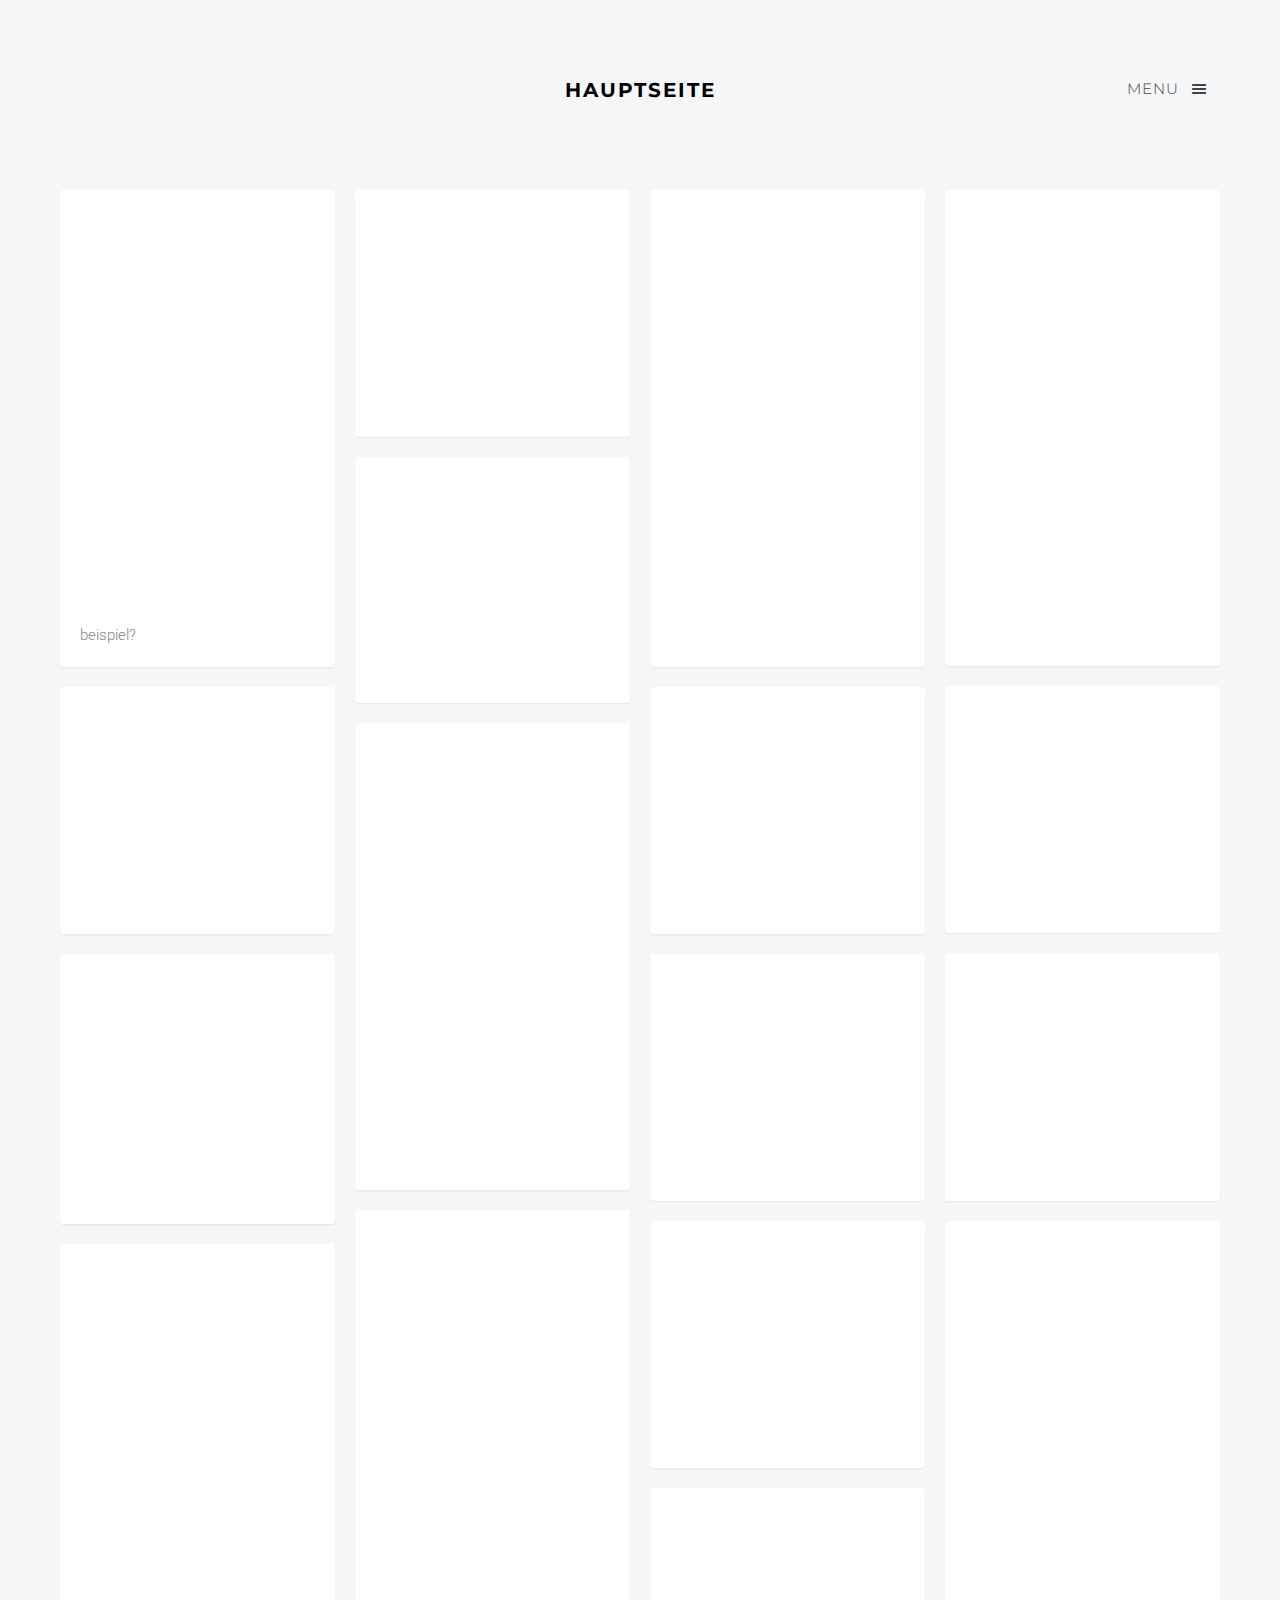
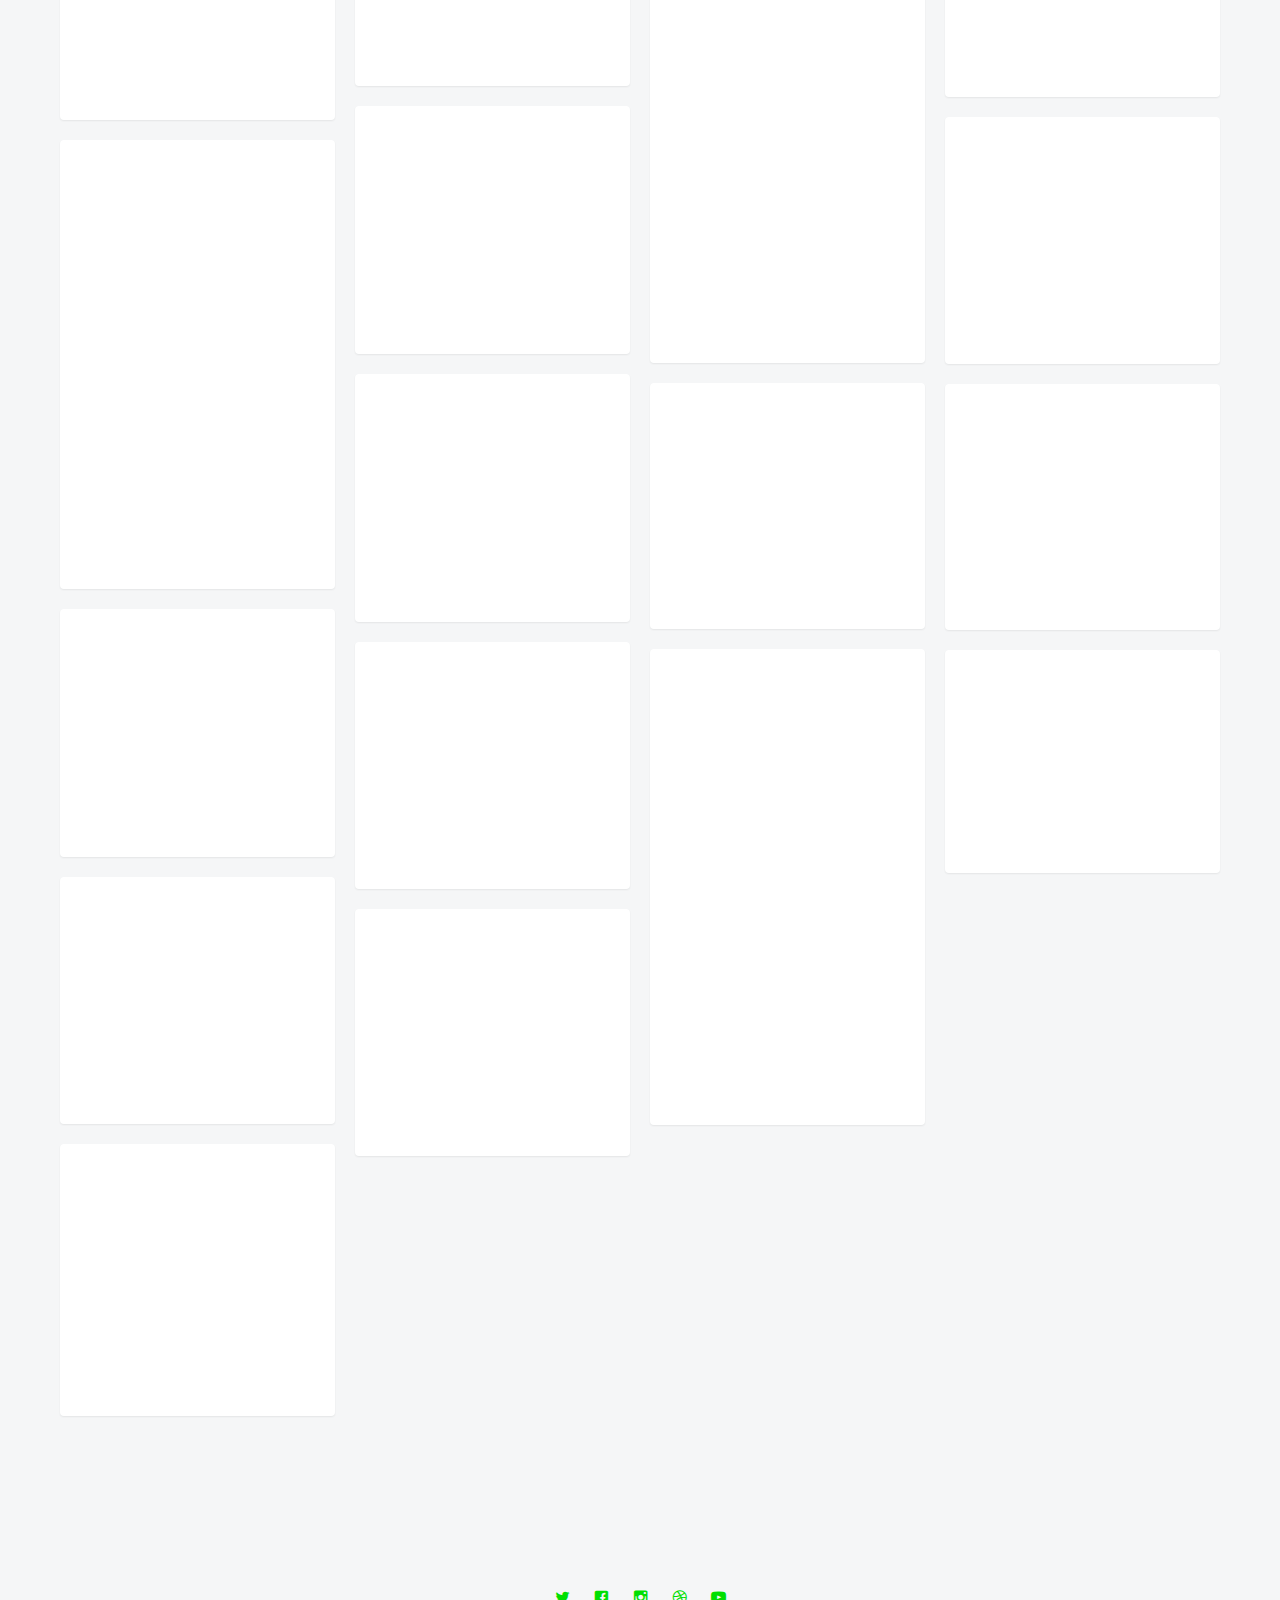
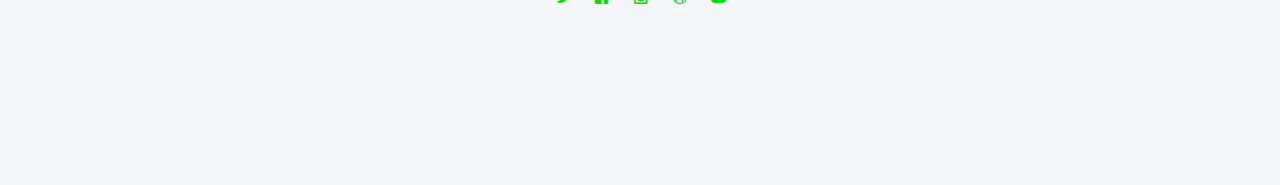
<file: index.html>
<!DOCTYPE html>
<!--[if lt IE 7]>      <html class="no-js lt-ie9 lt-ie8 lt-ie7"> <![endif]-->
<!--[if IE 7]>         <html class="no-js lt-ie9 lt-ie8"> <![endif]-->
<!--[if IE 8]>         <html class="no-js lt-ie9"> <![endif]-->
<!--[if gt IE 8]><!--> <html class="no-js"> <!--<![endif]-->
	<head>
	<meta charset="utf-8">
	<meta http-equiv="X-UA-Compatible" content="IE=edge">
	<title>Biergarten</title>
	<meta name="viewport" content="width=device-width, initial-scale=1">
	<meta name="description" content="Webseite für Tante/Onkel" />
	<meta name="keywords" content="free html5, free template, free bootstrap, html5, css3, mobile first, responsive" />
	<meta name="author" content="FREEHTML5.CO" />

  <!-- 
	//////////////////////////////////////////////////////

	FREE HTML5 TEMPLATE 
	DESIGNED & DEVELOPED by FREEHTML5.CO
		
	Website: 		http://freehtml5.co/
	Email: 			info@freehtml5.co
	Twitter: 		http://twitter.com/fh5co
	Facebook: 		https://www.facebook.com/fh5co

	//////////////////////////////////////////////////////
	 -->

  <!-- Facebook and Twitter integration -->
	<meta property="og:title" content=""/>
	<meta property="og:image" content=""/>
	<meta property="og:url" content=""/>
	<meta property="og:site_name" content=""/>
	<meta property="og:description" content=""/>
	<meta name="twitter:title" content="" />
	<meta name="twitter:image" content="" />
	<meta name="twitter:url" content="" />
	<meta name="twitter:card" content="" />

	<!-- Place favicon.ico and apple-touch-icon.png in the root directory -->
	<link rel="shortcut icon" href="favicon.ico">

	<!-- Google Webfonts -->
	<link href='http://fonts.googleapis.com/css?family=Roboto:400,300,100,500' rel='stylesheet' type='text/css'>
	<link href='https://fonts.googleapis.com/css?family=Montserrat:400,700' rel='stylesheet' type='text/css'>
	
	<!-- Animate.css -->
	<link rel="stylesheet" href="css/animate.css">
	<!-- Icomoon Icon Fonts-->
	<link rel="stylesheet" href="css/icomoon.css">
	<!-- Magnific Popup -->
	<link rel="stylesheet" href="css/magnific-popup.css">
	<!-- Salvattore -->
	<link rel="stylesheet" href="css/salvattore.css">
	<!-- Theme Style -->
	<link rel="stylesheet" href="css/style.css">
	<!-- Modernizr JS -->
	<script src="js/modernizr-2.6.2.min.js"></script>
	<!-- FOR IE9 below -->
	<!--[if lt IE 9]>
	<script src="js/respond.min.js"></script>
	<![endif]-->

	</head>
	<body>
		
	<div id="fh5co-offcanvass">
		<a href="#" class="fh5co-offcanvass-close js-fh5co-offcanvass-close">Menu <i class="icon-cross"></i> </a>
		<h1 class="fh5co-logo"><a class="navbar-brand" href="index.html">Garten</a></h1>
		<ul>
			<li class="active"><a href="index.html">Hauptseite</a></li>
			<li><a href="about.html">Über uns</a></li>
			<li><a href="pricing.html">Karte//Preise</a></li>
			<li><a href="contact.html">Kontakt</a></li>
		</ul>
		<h3 class="fh5co-lead">Kontaktiere uns</h3>
		<p class="fh5co-social-icons">
			<a href="#"><i class="icon-twitter"></i></a>
			<a href="#"><i class="icon-facebook"></i></a>
			<a href="#"><i class="icon-instagram"></i></a>
			<a href="#"><i class="icon-dribbble"></i></a>
			<a href="#"><i class="icon-youtube"></i></a>
		</p>
	</div>
	<header id="fh5co-header" role="banner">
		<div class="container">
			<div class="row">
				<div class="col-md-12">
					<a href="#" class="fh5co-menu-btn js-fh5co-menu-btn">Menu <i class="icon-menu"></i></a>
					<a class="navbar-brand" href="index.html">Hauptseite</a>		
				</div>
			</div>
		</div>
	</header>
	<!-- END .header -->
	
	
	<div id="fh5co-main">
		<div class="container">

			<div class="row">

        <div id="fh5co-board" data-columns>

        	<div class="item">
        		<div class="animate-box">
	        		<a href="images/img_1.jpg" class="image-popup fh5co-board-img" title="beispiel?"><img src="images/img_1.jpg" alt="Free HTML5 Bootstrap template"></a>
        		</div>
        		<div class="fh5co-desc">beispiel?</div>
        	</div>
        	<div class="item">
        		<div class="animate-box">
	        		<a href="images/img_2.jpg" class="image-popup fh5co-board-img"><img src="images/img_2.jpg" alt="Free HTML5 Bootstrap template"></a>
	        		<div class="fh5co-desc">beispiel</div>
        		</div>
        	</div>
        	<div class="item">
        		<div class="animate-box">
	        		<a href="images/img_3.jpg" class="image-popup fh5co-board-img"><img src="images/img_3.jpg" alt="Free HTML5 Bootstrap template"></a>
	        		<div class="fh5co-desc">beispiel.</div>
        		</div>
        	</div>
        	<div class="item">
        		<div class="animate-box">
	        		<a href="images/img_4.jpg" class="image-popup fh5co-board-img"><img src="images/img_4.jpg" alt="Free HTML5 Bootstrap template"></a>
	        		<div class="fh5co-desc">beispiel</div>
        		</div>
        	</div>
        	<div class="item">
        		<div class="animate-box">
	        		<a href="images/img_5.jpg" class="image-popup fh5co-board-img"><img src="images/img_5.jpg" alt="Free HTML5 Bootstrap template"></a>
	        		<div class="fh5co-desc">beispiel</div>
        		</div>
        	</div>
        	<div class="item">
        		<div class="animate-box">
	        		<a href="images/img_6.jpg" class="image-popup fh5co-board-img"><img src="images/img_6.jpg" alt="Free HTML5 Bootstrap template"></a>
	        		<div class="fh5co-desc">beispiel</div>
        		</div>
        	</div>
        	<div class="item">
        		<div class="animate-box">
	        		<a href="images/img_7.jpg" class="image-popup fh5co-board-img"><img src="images/img_7.jpg" alt="Free HTML5 Bootstrap template"></a>
	        		<div class="fh5co-desc">beispiel</div>
        		</div>
        	</div>
        	<div class="item">
        		<div class="animate-box">
	        		<a href="images/img_8.jpg" class="image-popup fh5co-board-img"><img src="images/img_8.jpg" alt="Free HTML5 Bootstrap template"></a>
	        		<div class="fh5co-desc">beispiel</div>
        		</div>
        	</div>
        	<div class="item">
        		<div class="animate-box">
	        		<a href="images/img_9.jpg" class="image-popup fh5co-board-img"><img src="images/img_9.jpg" alt="Free HTML5 Bootstrap template"></a>
	        		<div class="fh5co-desc">beispiel</div>
        		</div>
        	</div>
        	<div class="item">
        		<div class="animate-box">
	        		<a href="images/img_21.jpg" class="image-popup fh5co-board-img"><img src="images/img_21.jpg" alt="Free HTML5 Bootstrap template"></a>
	        		<div class="fh5co-desc">beispiel</div>
        		</div>
        	</div>
        	<div class="item">
        		<div class="animate-box">
	        		<a href="images/img_10.jpg" class="image-popup fh5co-board-img"><img src="images/img_10.jpg" alt="Free HTML5 Bootstrap template"></a>
	        		<div class="fh5co-desc">beispiel</div>
        		</div>
        	</div>
        	<div class="item">
        		<div class="animate-box">
	        		<a href="images/img_11.jpg" class="image-popup fh5co-board-img"><img src="images/img_11.jpg" alt="Free HTML5 Bootstrap template"></a>
	        		<div class="fh5co-desc">beispiel</div>
        		</div>
        	</div>
        	<div class="item">
        		<div class="animate-box">
	        		<a href="images/img_12.jpg" class="image-popup fh5co-board-img"><img src="images/img_12.jpg" alt="Free HTML5 Bootstrap template"></a>
	        		<div class="fh5co-desc">beispiel</div>
        		</div>
        	</div>
        	<div class="item">
        		<div class="animate-box">
	        		<a href="images/img_13.jpg" class="image-popup fh5co-board-img"><img src="images/img_13.jpg" alt="Free HTML5 Bootstrap template"></a>
	        		<div class="fh5co-desc">beispiel</div>
        		</div>
        	</div>
        	<div class="item">
        		<div class="animate-box">
	        		<a href="images/img_14.jpg" class="image-popup fh5co-board-img"><img src="images/img_14.jpg" alt="Free HTML5 Bootstrap template"></a>
	        		<div class="fh5co-desc">beispiel</div>
        		</div>
        	</div>
        	<div class="item">
        		<div class="animate-box">
	        		<a href="images/img_15.jpg" class="image-popup fh5co-board-img"><img src="images/img_15.jpg" alt="Free HTML5 Bootstrap template"></a>
	        		<div class="fh5co-desc">beispiel</div>
        		</div>
        	</div>
        	<div class="item">
        		<div class="animate-box">
	        		<a href="images/img_16.jpg" class="image-popup fh5co-board-img"><img src="images/img_16.jpg" alt="Free HTML5 Bootstrap template"></a>
	        		<div class="fh5co-desc">beispiel</div>
        		</div>
        	</div>
        	<div class="item">
        		<div class="animate-box">
	        		<a href="images/img_18.jpg" class="image-popup fh5co-board-img"><img src="images/img_18.jpg" alt="Free HTML5 Bootstrap template"></a>
	        		<div class="fh5co-desc">beispiel</div>
        		</div>
        	</div>
        	<div class="item">
        		<div class="animate-box">
	        		<a href="images/img_17.jpg" class="image-popup fh5co-board-img"><img src="images/img_17.jpg" alt="Free HTML5 Bootstrap template"></a>
	        		<div class="fh5co-desc">beispiel</div>
        		</div>
        	</div>
        	<div class="item">
        		<div class="animate-box">
	        		<a href="images/img_19.jpg" class="image-popup fh5co-board-img"><img src="images/img_19.jpg" alt="Free HTML5 Bootstrap template"></a>
	        		<div class="fh5co-desc">beispiel</div>
        		</div>
        	</div>
        	<div class="item">
        		<div class="animate-box">
	        		<a href="images/img_20.jpg" class="image-popup fh5co-board-img"><img src="images/img_20.jpg" alt="Free HTML5 Bootstrap template"></a>
	        		<div class="fh5co-desc">beispiel</div>
        		</div>
        	</div>
        	
        	<div class="item">
        		<div class="animate-box">
	        		<a href="images/img_22.jpg" class="image-popup fh5co-board-img"><img src="images/img_22.jpg" alt="Free HTML5 Bootstrap template"></a>
	        		<div class="fh5co-desc">beispiel</div>
        		</div>
        	</div>
        	<div class="item">
        		<div class="animate-box">
	        		<a href="images/img_23.jpg" class="image-popup fh5co-board-img"><img src="images/img_23.jpg" alt="Free HTML5 Bootstrap template"></a>
	        		<div class="fh5co-desc">beispiel</div>
        		</div>
        	</div>
        	<div class="item">
        		<div class="animate-box">
	        		<a href="images/img_24.jpg" class="image-popup fh5co-board-img"><img src="images/img_24.jpg" alt="Free HTML5 Bootstrap template"></a>
	        		<div class="fh5co-desc">beispiel</div>
        		</div>
        	</div>
        	<div class="item">
        		<div class="animate-box">
	        		<a href="images/img_25.jpg" class="image-popup fh5co-board-img"><img src="images/img_25.jpg" alt="Free HTML5 Bootstrap template"></a>
	        		<div class="fh5co-desc">beispiel</div>
        		</div>
        	</div>
        	<div class="item">
        		<div class="animate-box">
	        		<a href="images/img_26.jpg" class="image-popup fh5co-board-img"><img src="images/img_26.jpg" alt="Free HTML5 Bootstrap template"></a>
	        		<div class="fh5co-desc">beispiel</div>
        		</div>
        	</div>
        	<div class="item">
        		<div class="animate-box">
	        		<a href="images/img_27.jpg" class="image-popup fh5co-board-img"><img src="images/img_27.jpg" alt="Free HTML5 Bootstrap template"></a>
	        		<div class="fh5co-desc">beispiel</div>
        		</div>
        	</div>
        	<div class="item">
        		<div class="animate-box">
	        		<a href="images/img_28.jpg" class="image-popup fh5co-board-img"><img src="images/img_28.jpg" alt="Free HTML5 Bootstrap template"></a>
	        		<div class="fh5co-desc">beispiel</div>
        		</div>
        	</div>
        	<div class="item">
        		<div class="animate-box">
	        		<a href="images/img_29.jpg" class="image-popup fh5co-board-img"><img src="images/img_29.jpg" alt="Free HTML5 Bootstrap template"></a>
	        		<div class="fh5co-desc">beispiel</div>
        		</div>
        	</div>
        	<div class="item">
        		<div class="animate-box">
	        		<a href="images/img_30.jpg" class="image-popup fh5co-board-img"><img src="images/img_30.jpg" alt="Free HTML5 Bootstrap template"></a>
	        		<div class="fh5co-desc">beispiel</div>
        		</div>
        	</div>
        </div>
        </div>
       </div>
	</div>

	<footer id="fh5co-footer">
		
		<div class="container">
			<div class="row row-padded">
				<div class="col-md-12 text-center">
					<p class="fh5co-social-icons">
						<a href="#"><i class="icon-twitter"></i></a>
						<a href="#"><i class="icon-facebook"></i></a>
						<a href="#"><i class="icon-instagram"></i></a>
						<a href="#"><i class="icon-dribbble"></i></a>
						<a href="#"><i class="icon-youtube"></i></a>
					</p>
				
				</div>
			</div>
		</div>
	</footer>


	<!-- jQuery -->
	<script src="js/jquery.min.js"></script>
	<!-- jQuery Easing -->
	<script src="js/jquery.easing.1.3.js"></script>
	<!-- Bootstrap -->
	<script src="js/bootstrap.min.js"></script>
	<!-- Waypoints -->
	<script src="js/jquery.waypoints.min.js"></script>
	<!-- Magnific Popup -->
	<script src="js/jquery.magnific-popup.min.js"></script>
	<!-- Salvattore -->
	<script src="js/salvattore.min.js"></script>
	<!-- Main JS -->
	<script src="js/main.js"></script>

	

	
	</body>
</html>
</file>
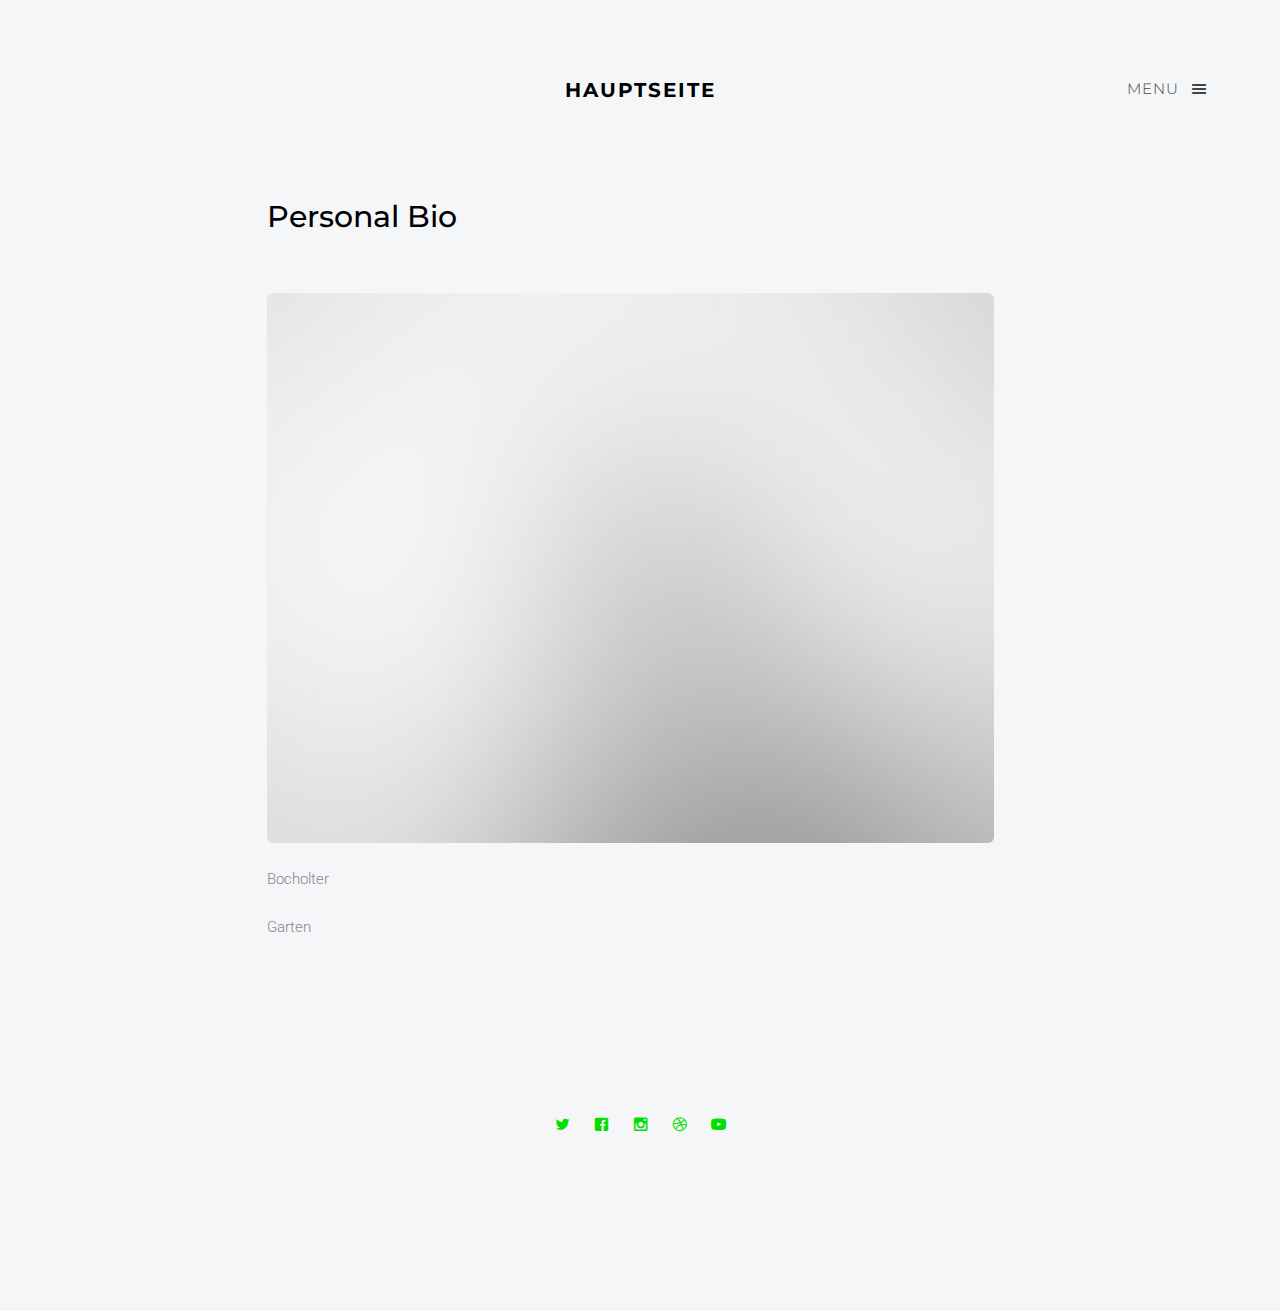
<file: about.html>
<!DOCTYPE html>
<!--[if lt IE 7]>      <html class="no-js lt-ie9 lt-ie8 lt-ie7"> <![endif]-->
<!--[if IE 7]>         <html class="no-js lt-ie9 lt-ie8"> <![endif]-->
<!--[if IE 8]>         <html class="no-js lt-ie9"> <![endif]-->
<!--[if gt IE 8]><!--> <html class="no-js"> <!--<![endif]-->
	<head>
	<meta charset="utf-8">
	<meta http-equiv="X-UA-Compatible" content="IE=edge">
	<title>Garten</title>
	<meta name="viewport" content="width=device-width, initial-scale=1">
	<meta name="description" content="Garten Webseite für Tante/Onkel" />
	<meta name="keywords" content="free html5, free template, free bootstrap, html5, css3, mobile first, responsive" />
	<meta name="author" content="Ahmo" />

 
  <!-- Facebook and Twitter integration -->
	<meta property="og:title" content=""/>
	<meta property="og:image" content=""/>
	<meta property="og:url" content=""/>
	<meta property="og:site_name" content=""/>
	<meta property="og:description" content=""/>
	<meta name="twitter:title" content="" />
	<meta name="twitter:image" content="" />
	<meta name="twitter:url" content="" />
	<meta name="twitter:card" content="" />

	<!-- Place favicon.ico and apple-touch-icon.png in the root directory -->
	<link rel="shortcut icon" href="favicon.ico">

	<!-- Google Webfonts -->
	<link href='http://fonts.googleapis.com/css?family=Roboto:400,300,100,500' rel='stylesheet' type='text/css'>
	<link href='https://fonts.googleapis.com/css?family=Montserrat:400,700' rel='stylesheet' type='text/css'>
	
	<!-- Animate.css -->
	<link rel="stylesheet" href="css/animate.css">
	<!-- Icomoon Icon Fonts-->
	<link rel="stylesheet" href="css/icomoon.css">
	<!-- Magnific Popup -->
	<link rel="stylesheet" href="css/magnific-popup.css">
	<!-- Salvattore -->
	<link rel="stylesheet" href="css/salvattore.css">
	<!-- Theme Style -->
	<link rel="stylesheet" href="css/style.css">
	<!-- Modernizr JS -->
	<script src="js/modernizr-2.6.2.min.js"></script>
	<!-- FOR IE9 below -->
	<!--[if lt IE 9]>
	<script src="js/respond.min.js"></script>
	<![endif]-->

	</head>
	<body>
		
		<div id="fh5co-offcanvass">
			<a href="#" class="fh5co-offcanvass-close js-fh5co-offcanvass-close">Menu <i class="icon-cross"></i> </a>
			<h1 class="fh5co-logo"><a class="navbar-brand" href="index.html">Garten</a></h1>
			<ul>
				<li class="active"><a href="index.html">Hauptseite</a></li>
				<li><a href="about.html">Über uns</a></li>
				<li><a href="pricing.html">Karte//Preise</a></li>
				<li><a href="contact.html">Kontakt</a></li>
			</ul>
			<h3 class="fh5co-lead">Kontaktiere uns</h3>
			<p class="fh5co-social-icons">
				<a href="#"><i class="icon-twitter"></i></a>
				<a href="#"><i class="icon-facebook"></i></a>
				<a href="#"><i class="icon-instagram"></i></a>
				<a href="#"><i class="icon-dribbble"></i></a>
				<a href="#"><i class="icon-youtube"></i></a>
			</p>
		</div>
		<header id="fh5co-header" role="banner">
			<div class="container">
				<div class="row">
					<div class="col-md-12">
						<a href="#" class="fh5co-menu-btn js-fh5co-menu-btn">Menu <i class="icon-menu"></i></a>
						<a class="navbar-brand" href="index.html">Hauptseite</a>		
					</div>
				</div>
			</div>
		</header>
	<!-- END .header -->
	
	
	<div id="fh5co-main">
		<div class="container">
			<div class="row">
				<div class="col-md-8 col-md-offset-2">
					<h2>Personal Bio</h2>
					<div class="fh5co-spacer fh5co-spacer-sm"></div>
					<p>
					<img src="images/img_29_large.jpg" alt="Free HTML5 template by FREEHTML5.co" class="img-rounded img-responsive"></p>

					<p>Bocholter </p>
				
					<p>Garten</p>
					
					
				</div>
				
        		
        	</div>
       </div>
	</div>

	<footer id="fh5co-footer">
		
		<div class="container">
			<div class="row row-padded">
				<div class="col-md-12 text-center">
					<p class="fh5co-social-icons">
						<a href="#"><i class="icon-twitter"></i></a>
						<a href="#"><i class="icon-facebook"></i></a>
						<a href="#"><i class="icon-instagram"></i></a>
						<a href="#"><i class="icon-dribbble"></i></a>
						<a href="#"><i class="icon-youtube"></i></a>
					</p>
				</div>
			</div>
		</div>
	</footer>


	<!-- jQuery -->
	<script src="js/jquery.min.js"></script>
	<!-- jQuery Easing -->
	<script src="js/jquery.easing.1.3.js"></script>
	<!-- Bootstrap -->
	<script src="js/bootstrap.min.js"></script>
	<!-- Waypoints -->
	<script src="js/jquery.waypoints.min.js"></script>
	<!-- Magnific Popup -->
	<script src="js/jquery.magnific-popup.min.js"></script>
	<!-- Salvattore -->
	<script src="js/salvattore.min.js"></script>
	<!-- Main JS -->
	<script src="js/main.js"></script>

	

	
	</body>
</html>
</file>
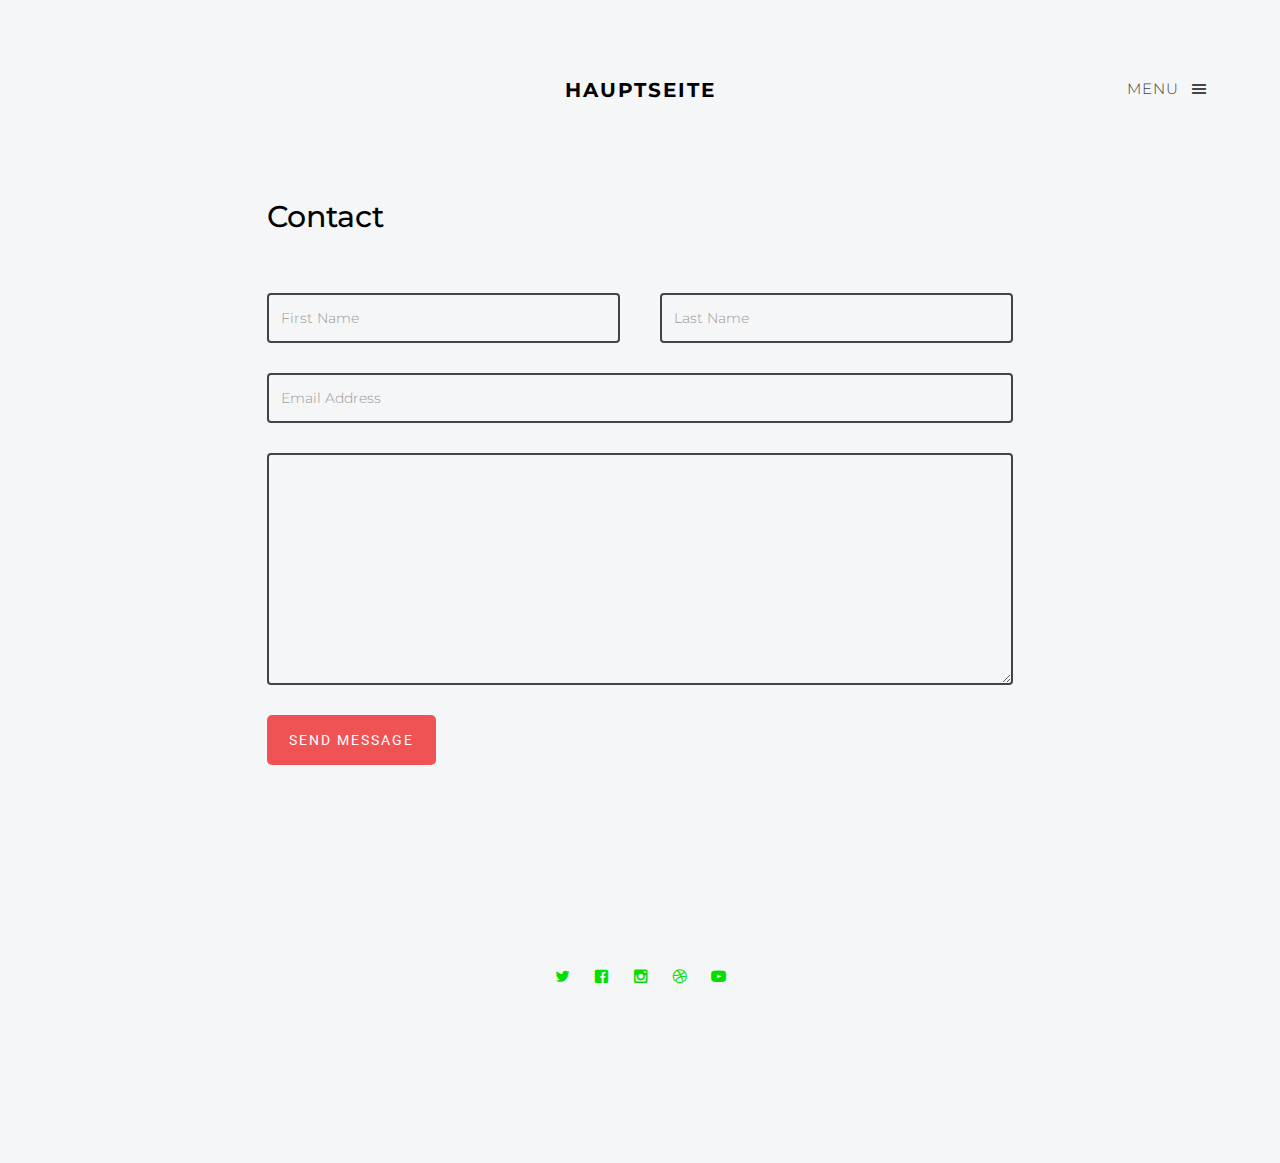
<file: contact.html>
<!DOCTYPE html>
<!--[if lt IE 7]>      <html class="no-js lt-ie9 lt-ie8 lt-ie7"> <![endif]-->
<!--[if IE 7]>         <html class="no-js lt-ie9 lt-ie8"> <![endif]-->
<!--[if IE 8]>         <html class="no-js lt-ie9"> <![endif]-->
<!--[if gt IE 8]><!--> <html class="no-js"> <!--<![endif]-->
	<head>
	<meta charset="utf-8">
	<meta http-equiv="X-UA-Compatible" content="IE=edge">
	<title>Garten</title>
	<meta name="viewport" content="width=device-width, initial-scale=1">
	<meta name="description" content="Free HTML5 Template by FREEHTML5.CO" />
	<meta name="keywords" content="free html5, free template, free bootstrap, html5, css3, mobile first, responsive" />
	<meta name="author" content="FREEHTML5.CO" />


  <!-- Facebook and Twitter integration -->
	<meta property="og:title" content=""/>
	<meta property="og:image" content=""/>
	<meta property="og:url" content=""/>
	<meta property="og:site_name" content=""/>
	<meta property="og:description" content=""/>
	<meta name="twitter:title" content="" />
	<meta name="twitter:image" content="" />
	<meta name="twitter:url" content="" />
	<meta name="twitter:card" content="" />

	<!-- Place favicon.ico and apple-touch-icon.png in the root directory -->
	<link rel="shortcut icon" href="favicon.ico">

	<!-- Google Webfonts -->
	<link href='http://fonts.googleapis.com/css?family=Roboto:400,300,100,500' rel='stylesheet' type='text/css'>
	<link href='https://fonts.googleapis.com/css?family=Montserrat:400,700' rel='stylesheet' type='text/css'>
	
	<!-- Animate.css -->
	<link rel="stylesheet" href="css/animate.css">
	<!-- Icomoon Icon Fonts-->
	<link rel="stylesheet" href="css/icomoon.css">
	<!-- Magnific Popup -->
	<link rel="stylesheet" href="css/magnific-popup.css">
	<!-- Salvattore -->
	<link rel="stylesheet" href="css/salvattore.css">
	<!-- Theme Style -->
	<link rel="stylesheet" href="css/style.css">
	<!-- Modernizr JS -->
	<script src="js/modernizr-2.6.2.min.js"></script>
	<!-- FOR IE9 below -->
	<!--[if lt IE 9]>
	<script src="js/respond.min.js"></script>
	<![endif]-->

	</head>
	<body>
		
		<div id="fh5co-offcanvass">
			<a href="#" class="fh5co-offcanvass-close js-fh5co-offcanvass-close">Menu <i class="icon-cross"></i> </a>
			<h1 class="fh5co-logo"><a class="navbar-brand" href="index.html">Garten</a></h1>
			<ul>
				<li class="active"><a href="index.html">Hauptseite</a></li>
				<li><a href="about.html">Über uns</a></li>
				<li><a href="pricing.html">Karte//Preise</a></li>
				<li><a href="contact.html">Kontakt</a></li>
			</ul>
			<h3 class="fh5co-lead">Kontaktiere uns</h3>
			<p class="fh5co-social-icons">
				<a href="#"><i class="icon-twitter"></i></a>
				<a href="#"><i class="icon-facebook"></i></a>
				<a href="#"><i class="icon-instagram"></i></a>
				<a href="#"><i class="icon-dribbble"></i></a>
				<a href="#"><i class="icon-youtube"></i></a>
			</p>
		</div>
		<header id="fh5co-header" role="banner">
			<div class="container">
				<div class="row">
					<div class="col-md-12">
						<a href="#" class="fh5co-menu-btn js-fh5co-menu-btn">Menu <i class="icon-menu"></i></a>
						<a class="navbar-brand" href="index.html">Hauptseite</a>		
					</div>
				</div>
			</div>
		</header>
	<!-- END .header -->
	
	
	<div id="fh5co-main">
		<div class="container">
			<div class="row">
				<div class="col-md-8 col-md-offset-2">
					<h2>Contact</h2>
					<div class="fh5co-spacer fh5co-spacer-sm"></div>
					<form action="#">
						<div class="row">
							<div class="col-md-6">
								<div class="form-group">
									<input type="text" class="form-control" placeholder="First Name">	
								</div>
							</div>
							<div class="col-md-6">
								<div class="form-group">
									<input type="text" class="form-control" placeholder="Last Name">
								</div>
							</div>
							<div class="col-md-12">
								<div class="form-group">
									<input type="email" class="form-control" placeholder="Email Address">
								</div>
								<div class="form-group">
									<textarea name="message" id="message" cols="30" class="form-control" rows="10"></textarea>
								</div>
								<div class="form-group">
									<input type="submit" class="btn btn-primary" value="Send Message">
								</div>
							</div>
						</div>
					</form>
					
				</div>
        		
        	</div>
       </div>
	</div>

	<footer id="fh5co-footer">
		
		<div class="container">
			<div class="row row-padded">
				<div class="col-md-12 text-center">
					<p class="fh5co-social-icons">
						<a href="#"><i class="icon-twitter"></i></a>
						<a href="#"><i class="icon-facebook"></i></a>
						<a href="#"><i class="icon-instagram"></i></a>
						<a href="#"><i class="icon-dribbble"></i></a>
						<a href="#"><i class="icon-youtube"></i></a>
					</p>
				</div>
			</div>
		</div>
	</footer>


	<!-- jQuery -->
	<script src="js/jquery.min.js"></script>
	<!-- jQuery Easing -->
	<script src="js/jquery.easing.1.3.js"></script>
	<!-- Bootstrap -->
	<script src="js/bootstrap.min.js"></script>
	<!-- Waypoints -->
	<script src="js/jquery.waypoints.min.js"></script>
	<!-- Magnific Popup -->
	<script src="js/jquery.magnific-popup.min.js"></script>
	<!-- Salvattore -->
	<script src="js/salvattore.min.js"></script>
	<!-- Main JS -->
	<script src="js/main.js"></script>

	

	
	</body>
</html>
</file>
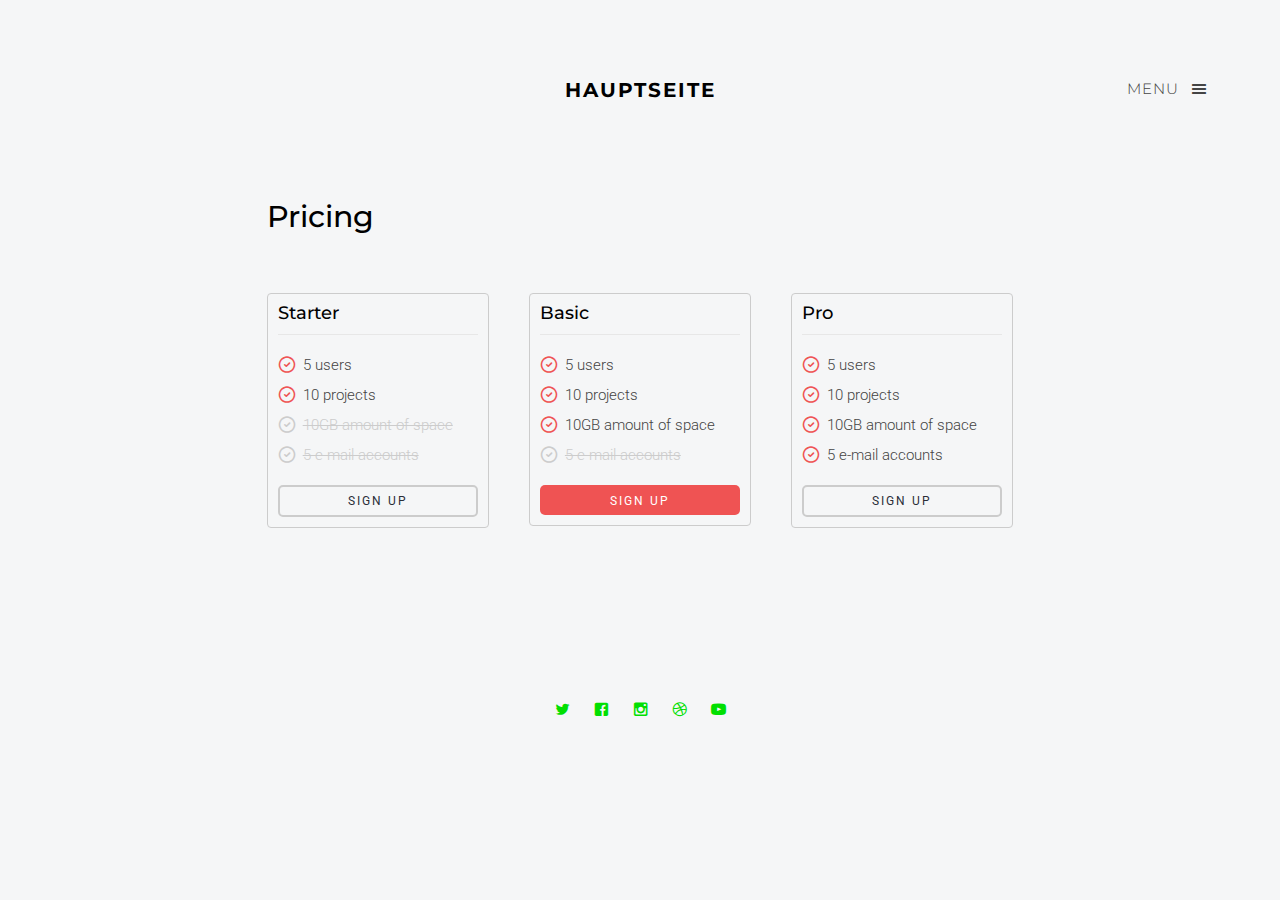
<file: pricing.html>
<!DOCTYPE html>
<!--[if lt IE 7]>      <html class="no-js lt-ie9 lt-ie8 lt-ie7"> <![endif]-->
<!--[if IE 7]>         <html class="no-js lt-ie9 lt-ie8"> <![endif]-->
<!--[if IE 8]>         <html class="no-js lt-ie9"> <![endif]-->
<!--[if gt IE 8]><!--> <html class="no-js"> <!--<![endif]-->
	<head>
	<meta charset="utf-8">
	<meta http-equiv="X-UA-Compatible" content="IE=edge">
	<title>Hydrogen &mdash; A free HTML5 Template by FREEHTML5.CO</title>
	<meta name="viewport" content="width=device-width, initial-scale=1">
	<meta name="description" content="Free HTML5 Template by FREEHTML5.CO" />
	<meta name="keywords" content="free html5, free template, free bootstrap, html5, css3, mobile first, responsive" />
	<meta name="author" content="FREEHTML5.CO" />



  <!-- Facebook and Twitter integration -->
	<meta property="og:title" content=""/>
	<meta property="og:image" content=""/>
	<meta property="og:url" content=""/>
	<meta property="og:site_name" content=""/>
	<meta property="og:description" content=""/>
	<meta name="twitter:title" content="" />
	<meta name="twitter:image" content="" />
	<meta name="twitter:url" content="" />
	<meta name="twitter:card" content="" />

	<!-- Place favicon.ico and apple-touch-icon.png in the root directory -->
	<link rel="shortcut icon" href="favicon.ico">

	<!-- Google Webfonts -->
	<link href='http://fonts.googleapis.com/css?family=Roboto:400,300,100,500' rel='stylesheet' type='text/css'>
	<link href='https://fonts.googleapis.com/css?family=Montserrat:400,700' rel='stylesheet' type='text/css'>
	
	<!-- Animate.css -->
	<link rel="stylesheet" href="css/animate.css">
	<!-- Icomoon Icon Fonts-->
	<link rel="stylesheet" href="css/icomoon.css">
	<!-- Magnific Popup -->
	<link rel="stylesheet" href="css/magnific-popup.css">
	<!-- Salvattore -->
	<link rel="stylesheet" href="css/salvattore.css">
	<!-- Theme Style -->
	<link rel="stylesheet" href="css/style.css">
	<!-- Modernizr JS -->
	<script src="js/modernizr-2.6.2.min.js"></script>
	<!-- FOR IE9 below -->
	<!--[if lt IE 9]>
	<script src="js/respond.min.js"></script>
	<![endif]-->

	</head>
	<body>
		
		<div id="fh5co-offcanvass">
			<a href="#" class="fh5co-offcanvass-close js-fh5co-offcanvass-close">Menu <i class="icon-cross"></i> </a>
			<h1 class="fh5co-logo"><a class="navbar-brand" href="index.html">Garten</a></h1>
			<ul>
				<li class="active"><a href="index.html">Hauptseite</a></li>
				<li><a href="about.html">Über uns</a></li>
				<li><a href="pricing.html">Karte//Preise</a></li>
				<li><a href="contact.html">Kontakt</a></li>
			</ul>
			<h3 class="fh5co-lead">Kontaktiere uns</h3>
			<p class="fh5co-social-icons">
				<a href="#"><i class="icon-twitter"></i></a>
				<a href="#"><i class="icon-facebook"></i></a>
				<a href="#"><i class="icon-instagram"></i></a>
				<a href="#"><i class="icon-dribbble"></i></a>
				<a href="#"><i class="icon-youtube"></i></a>
			</p>
		</div>
		<header id="fh5co-header" role="banner">
			<div class="container">
				<div class="row">
					<div class="col-md-12">
						<a href="#" class="fh5co-menu-btn js-fh5co-menu-btn">Menu <i class="icon-menu"></i></a>
						<a class="navbar-brand" href="index.html">Hauptseite</a>		
					</div>
				</div>
			</div>
		</header>
	<!-- END .header -->
	
	
	<div id="fh5co-main">
		<div class="container">
			<div class="row">
				<div class="col-md-8 col-md-offset-2">
					<h2>Pricing</h2>
					<div class="fh5co-spacer fh5co-spacer-sm"></div>
					<div class="row">
						<div class="col-md-4">
							<div class="fh5co-pricing-table">
								<h3>Starter</h3>
								<ul class="fh5co-list-check">
									<li class="fh5co-include">5 users</li>
									<li class="fh5co-include">10 projects</li>
									<li>10GB amount of space</li>
									<li>5 e-mail accounts</li>
								</ul>
								<a href="#" class="btn btn-block btn-sm btn-outline">Sign up</a>
							</div>
						</div>
						<div class="col-md-4">
							<div class="fh5co-pricing-table">
								<h3>Basic</h3>
								<ul class="fh5co-list-check">
									<li class="fh5co-include">5 users</li>
									<li class="fh5co-include">10 projects</li>
									<li class="fh5co-include">10GB amount of space</li>
									<li>5 e-mail accounts</li>
								</ul>
								<a href="#" class="btn btn-block btn-sm btn-primary">Sign up</a>
							</div>
						</div>
						<div class="col-md-4">
							<div class="fh5co-pricing-table">
								<h3>Pro</h3>
								<ul class="fh5co-list-check">
									<li class="fh5co-include">5 users</li>
									<li class="fh5co-include">10 projects</li>
									<li class="fh5co-include">10GB amount of space</li>
									<li class="fh5co-include">5 e-mail accounts</li>
								</ul>
								<a href="#" class="btn btn-block btn-sm btn-outline">Sign up</a>
							</div>
						</div>
					</div>
					
				</div>
        		
        	</div>
       </div>
	</div>

	<footer id="fh5co-footer">
		
		<div class="container">
			<div class="row row-padded">
				<div class="col-md-12 text-center">
					<p class="fh5co-social-icons">
						<a href="#"><i class="icon-twitter"></i></a>
						<a href="#"><i class="icon-facebook"></i></a>
						<a href="#"><i class="icon-instagram"></i></a>
						<a href="#"><i class="icon-dribbble"></i></a>
						<a href="#"><i class="icon-youtube"></i></a>
					</p>
				</div>
			</div>
		</div>
	</footer>


	<!-- jQuery -->
	<script src="js/jquery.min.js"></script>
	<!-- jQuery Easing -->
	<script src="js/jquery.easing.1.3.js"></script>
	<!-- Bootstrap -->
	<script src="js/bootstrap.min.js"></script>
	<!-- Waypoints -->
	<script src="js/jquery.waypoints.min.js"></script>
	<!-- Magnific Popup -->
	<script src="js/jquery.magnific-popup.min.js"></script>
	<!-- Salvattore -->
	<script src="js/salvattore.min.js"></script>
	<!-- Main JS -->
	<script src="js/main.js"></script>

	

	
	</body>
</html>
</file>
<file: css/icomoon.css>
@font-face {
	font-family: 'icomoon';
	src:url('../fonts/icomoon/icomoon.eot?srf3rx');
	src:url('../fonts/icomoon/icomoon.eot?srf3rx#iefix') format('embedded-opentype'),
		url('../fonts/icomoon/icomoon.ttf?srf3rx') format('truetype'),
		url('../fonts/icomoon/icomoon.woff?srf3rx') format('woff'),
		url('../fonts/icomoon/icomoon.svg?srf3rx#icomoon') format('svg');
	font-weight: normal;
	font-style: normal;
}

[class^="icon-"], [class*=" icon-"] {
	font-family: 'icomoon';
	speak: none;
	font-style: normal;
	font-weight: normal;
	font-variant: normal;
	text-transform: none;
	line-height: 1;

	/* Better Font Rendering =========== */
	-webkit-font-smoothing: antialiased;
	-moz-osx-font-smoothing: grayscale;
}

.icon-add-to-list:before {
	content: "\e600";
}
.icon-classic-computer:before {
	content: "\e601";
}
.icon-controller-fast-backward:before {
	content: "\e602";
}
.icon-creative-commons-attribution:before {
	content: "\e603";
}
.icon-creative-commons-noderivs:before {
	content: "\e604";
}
.icon-creative-commons-noncommercial-eu:before {
	content: "\e605";
}
.icon-creative-commons-noncommercial-us:before {
	content: "\e606";
}
.icon-creative-commons-public-domain:before {
	content: "\e607";
}
.icon-creative-commons-remix:before {
	content: "\e608";
}
.icon-creative-commons-share:before {
	content: "\e609";
}
.icon-creative-commons-sharealike:before {
	content: "\e60a";
}
.icon-creative-commons:before {
	content: "\e60b";
}
.icon-document-landscape:before {
	content: "\e60c";
}
.icon-remove-user:before {
	content: "\e60d";
}
.icon-warning:before {
	content: "\e60e";
}
.icon-arrow-bold-down:before {
	content: "\e60f";
}
.icon-arrow-bold-left:before {
	content: "\e610";
}
.icon-arrow-bold-right:before {
	content: "\e611";
}
.icon-arrow-bold-up:before {
	content: "\e612";
}
.icon-arrow-down:before {
	content: "\e613";
}
.icon-arrow-left:before {
	content: "\e614";
}
.icon-arrow-long-down:before {
	content: "\e615";
}
.icon-arrow-long-left:before {
	content: "\e616";
}
.icon-arrow-long-right:before {
	content: "\e617";
}
.icon-arrow-long-up:before {
	content: "\e618";
}
.icon-arrow-right:before {
	content: "\e619";
}
.icon-arrow-up:before {
	content: "\e61a";
}
.icon-arrow-with-circle-down:before {
	content: "\e61b";
}
.icon-arrow-with-circle-left:before {
	content: "\e61c";
}
.icon-arrow-with-circle-right:before {
	content: "\e61d";
}
.icon-arrow-with-circle-up:before {
	content: "\e61e";
}
.icon-bookmark:before {
	content: "\e61f";
}
.icon-bookmarks:before {
	content: "\e620";
}
.icon-chevron-down:before {
	content: "\e621";
}
.icon-chevron-left:before {
	content: "\e622";
}
.icon-chevron-right:before {
	content: "\e623";
}
.icon-chevron-small-down:before {
	content: "\e624";
}
.icon-chevron-small-left:before {
	content: "\e625";
}
.icon-chevron-small-right:before {
	content: "\e626";
}
.icon-chevron-small-up:before {
	content: "\e627";
}
.icon-chevron-thin-down:before {
	content: "\e628";
}
.icon-chevron-thin-left:before {
	content: "\e629";
}
.icon-chevron-thin-right:before {
	content: "\e62a";
}
.icon-chevron-thin-up:before {
	content: "\e62b";
}
.icon-chevron-up:before {
	content: "\e62c";
}
.icon-chevron-with-circle-down:before {
	content: "\e62d";
}
.icon-chevron-with-circle-left:before {
	content: "\e62e";
}
.icon-chevron-with-circle-right:before {
	content: "\e62f";
}
.icon-chevron-with-circle-up:before {
	content: "\e630";
}
.icon-cloud:before {
	content: "\e631";
}
.icon-controller-fast-forward:before {
	content: "\e632";
}
.icon-controller-jump-to-start:before {
	content: "\e633";
}
.icon-controller-next:before {
	content: "\e634";
}
.icon-controller-paus:before {
	content: "\e635";
}
.icon-controller-play:before {
	content: "\e636";
}
.icon-controller-record:before {
	content: "\e637";
}
.icon-controller-stop:before {
	content: "\e638";
}
.icon-controller-volume:before {
	content: "\e639";
}
.icon-dot-single:before {
	content: "\e63a";
}
.icon-dots-three-horizontal:before {
	content: "\e63b";
}
.icon-dots-three-vertical:before {
	content: "\e63c";
}
.icon-dots-two-horizontal:before {
	content: "\e63d";
}
.icon-dots-two-vertical:before {
	content: "\e63e";
}
.icon-download:before {
	content: "\e63f";
}
.icon-emoji-flirt:before {
	content: "\e640";
}
.icon-flow-branch:before {
	content: "\e641";
}
.icon-flow-cascade:before {
	content: "\e642";
}
.icon-flow-line:before {
	content: "\e643";
}
.icon-flow-parallel:before {
	content: "\e644";
}
.icon-flow-tree:before {
	content: "\e645";
}
.icon-install:before {
	content: "\e646";
}
.icon-layers:before {
	content: "\e647";
}
.icon-open-book:before {
	content: "\e648";
}
.icon-resize-100:before {
	content: "\e649";
}
.icon-resize-full-screen:before {
	content: "\e64a";
}
.icon-save:before {
	content: "\e64b";
}
.icon-select-arrows:before {
	content: "\e64c";
}
.icon-sound-mute:before {
	content: "\e64d";
}
.icon-sound:before {
	content: "\e64e";
}
.icon-trash:before {
	content: "\e64f";
}
.icon-triangle-down:before {
	content: "\e650";
}
.icon-triangle-left:before {
	content: "\e651";
}
.icon-triangle-right:before {
	content: "\e652";
}
.icon-triangle-up:before {
	content: "\e653";
}
.icon-uninstall:before {
	content: "\e654";
}
.icon-upload-to-cloud:before {
	content: "\e655";
}
.icon-upload:before {
	content: "\e656";
}
.icon-add-user:before {
	content: "\e657";
}
.icon-address:before {
	content: "\e658";
}
.icon-adjust:before {
	content: "\e659";
}
.icon-air:before {
	content: "\e65a";
}
.icon-aircraft-landing:before {
	content: "\e65b";
}
.icon-aircraft-take-off:before {
	content: "\e65c";
}
.icon-aircraft:before {
	content: "\e65d";
}
.icon-align-bottom:before {
	content: "\e65e";
}
.icon-align-horizontal-middle:before {
	content: "\e65f";
}
.icon-align-left:before {
	content: "\e660";
}
.icon-align-right:before {
	content: "\e661";
}
.icon-align-top:before {
	content: "\e662";
}
.icon-align-vertical-middle:before {
	content: "\e663";
}
.icon-archive:before {
	content: "\e664";
}
.icon-area-graph:before {
	content: "\e665";
}
.icon-attachment:before {
	content: "\e666";
}
.icon-awareness-ribbon:before {
	content: "\e667";
}
.icon-back-in-time:before {
	content: "\e668";
}
.icon-back:before {
	content: "\e669";
}
.icon-bar-graph:before {
	content: "\e66a";
}
.icon-battery:before {
	content: "\e66b";
}
.icon-beamed-note:before {
	content: "\e66c";
}
.icon-bell:before {
	content: "\e66d";
}
.icon-blackboard:before {
	content: "\e66e";
}
.icon-block:before {
	content: "\e66f";
}
.icon-book:before {
	content: "\e670";
}
.icon-bowl:before {
	content: "\e671";
}
.icon-box:before {
	content: "\e672";
}
.icon-briefcase:before {
	content: "\e673";
}
.icon-browser:before {
	content: "\e674";
}
.icon-brush:before {
	content: "\e675";
}
.icon-bucket:before {
	content: "\e676";
}
.icon-cake:before {
	content: "\e677";
}
.icon-calculator:before {
	content: "\e678";
}
.icon-calendar:before {
	content: "\e679";
}
.icon-camera:before {
	content: "\e67a";
}
.icon-ccw:before {
	content: "\e67b";
}
.icon-chat:before {
	content: "\e67c";
}
.icon-check:before {
	content: "\e67d";
}
.icon-circle-with-cross:before {
	content: "\e67e";
}
.icon-circle-with-minus:before {
	content: "\e67f";
}
.icon-circle-with-plus:before {
	content: "\e680";
}
.icon-circle:before {
	content: "\e681";
}
.icon-circular-graph:before {
	content: "\e682";
}
.icon-clapperboard:before {
	content: "\e683";
}
.icon-clipboard:before {
	content: "\e684";
}
.icon-clock:before {
	content: "\e685";
}
.icon-code:before {
	content: "\e686";
}
.icon-cog:before {
	content: "\e687";
}
.icon-colours:before {
	content: "\e688";
}
.icon-compass:before {
	content: "\e689";
}
.icon-copy:before {
	content: "\e68a";
}
.icon-credit-card:before {
	content: "\e68b";
}
.icon-credit:before {
	content: "\e68c";
}
.icon-cross:before {
	content: "\e68d";
}
.icon-cup:before {
	content: "\e68e";
}
.icon-cw:before {
	content: "\e68f";
}
.icon-cycle:before {
	content: "\e690";
}
.icon-database:before {
	content: "\e691";
}
.icon-dial-pad:before {
	content: "\e692";
}
.icon-direction:before {
	content: "\e693";
}
.icon-document:before {
	content: "\e694";
}
.icon-documents:before {
	content: "\e695";
}
.icon-drink:before {
	content: "\e696";
}
.icon-drive:before {
	content: "\e697";
}
.icon-drop:before {
	content: "\e698";
}
.icon-edit:before {
	content: "\e699";
}
.icon-email:before {
	content: "\e69a";
}
.icon-emoji-happy:before {
	content: "\e69b";
}
.icon-emoji-neutral:before {
	content: "\e69c";
}
.icon-emoji-sad:before {
	content: "\e69d";
}
.icon-erase:before {
	content: "\e69e";
}
.icon-eraser:before {
	content: "\e69f";
}
.icon-export:before {
	content: "\e6a0";
}
.icon-eye:before {
	content: "\e6a1";
}
.icon-feather:before {
	content: "\e6a2";
}
.icon-flag:before {
	content: "\e6a3";
}
.icon-flash:before {
	content: "\e6a4";
}
.icon-flashlight:before {
	content: "\e6a5";
}
.icon-flat-brush:before {
	content: "\e6a6";
}
.icon-folder-images:before {
	content: "\e6a7";
}
.icon-folder-music:before {
	content: "\e6a8";
}
.icon-folder-video:before {
	content: "\e6a9";
}
.icon-folder:before {
	content: "\e6aa";
}
.icon-forward:before {
	content: "\e6ab";
}
.icon-funnel:before {
	content: "\e6ac";
}
.icon-game-controller:before {
	content: "\e6ad";
}
.icon-gauge:before {
	content: "\e6ae";
}
.icon-globe:before {
	content: "\e6af";
}
.icon-graduation-cap:before {
	content: "\e6b0";
}
.icon-grid:before {
	content: "\e6b1";
}
.icon-hair-cross:before {
	content: "\e6b2";
}
.icon-hand:before {
	content: "\e6b3";
}
.icon-heart-outlined:before {
	content: "\e6b4";
}
.icon-heart:before {
	content: "\e6b5";
}
.icon-help-with-circle:before {
	content: "\e6b6";
}
.icon-help:before {
	content: "\e6b7";
}
.icon-home:before {
	content: "\e6b8";
}
.icon-hour-glass:before {
	content: "\e6b9";
}
.icon-image-inverted:before {
	content: "\e6ba";
}
.icon-image:before {
	content: "\e6bb";
}
.icon-images:before {
	content: "\e6bc";
}
.icon-inbox:before {
	content: "\e6bd";
}
.icon-infinity:before {
	content: "\e6be";
}
.icon-info-with-circle:before {
	content: "\e6bf";
}
.icon-info:before {
	content: "\e6c0";
}
.icon-key:before {
	content: "\e6c1";
}
.icon-keyboard:before {
	content: "\e6c2";
}
.icon-lab-flask:before {
	content: "\e6c3";
}
.icon-landline:before {
	content: "\e6c4";
}
.icon-language:before {
	content: "\e6c5";
}
.icon-laptop:before {
	content: "\e6c6";
}
.icon-leaf:before {
	content: "\e6c7";
}
.icon-level-down:before {
	content: "\e6c8";
}
.icon-level-up:before {
	content: "\e6c9";
}
.icon-lifebuoy:before {
	content: "\e6ca";
}
.icon-light-bulb:before {
	content: "\e6cb";
}
.icon-light-down:before {
	content: "\e6cc";
}
.icon-light-up:before {
	content: "\e6cd";
}
.icon-line-graph:before {
	content: "\e6ce";
}
.icon-link:before {
	content: "\e6cf";
}
.icon-list:before {
	content: "\e6d0";
}
.icon-location-pin:before {
	content: "\e6d1";
}
.icon-location:before {
	content: "\e6d2";
}
.icon-lock-open:before {
	content: "\e6d3";
}
.icon-lock:before {
	content: "\e6d4";
}
.icon-log-out:before {
	content: "\e6d5";
}
.icon-login:before {
	content: "\e6d6";
}
.icon-loop:before {
	content: "\e6d7";
}
.icon-magnet:before {
	content: "\e6d8";
}
.icon-magnifying-glass:before {
	content: "\e6d9";
}
.icon-mail:before {
	content: "\e6da";
}
.icon-man:before {
	content: "\e6db";
}
.icon-map:before {
	content: "\e6dc";
}
.icon-mask:before {
	content: "\e6dd";
}
.icon-medal:before {
	content: "\e6de";
}
.icon-megaphone:before {
	content: "\e6df";
}
.icon-menu:before {
	content: "\e6e0";
}
.icon-message:before {
	content: "\e6e1";
}
.icon-mic:before {
	content: "\e6e2";
}
.icon-minus:before {
	content: "\e6e3";
}
.icon-mobile:before {
	content: "\e6e4";
}
.icon-modern-mic:before {
	content: "\e6e5";
}
.icon-moon:before {
	content: "\e6e6";
}
.icon-mouse:before {
	content: "\e6e7";
}
.icon-music:before {
	content: "\e6e8";
}
.icon-network:before {
	content: "\e6e9";
}
.icon-new-message:before {
	content: "\e6ea";
}
.icon-new:before {
	content: "\e6eb";
}
.icon-news:before {
	content: "\e6ec";
}
.icon-note:before {
	content: "\e6ed";
}
.icon-notification:before {
	content: "\e6ee";
}
.icon-old-mobile:before {
	content: "\e6ef";
}
.icon-old-phone:before {
	content: "\e6f0";
}
.icon-palette:before {
	content: "\e6f1";
}
.icon-paper-plane:before {
	content: "\e6f2";
}
.icon-pencil:before {
	content: "\e6f3";
}
.icon-phone:before {
	content: "\e6f4";
}
.icon-pie-chart:before {
	content: "\e6f5";
}
.icon-pin:before {
	content: "\e6f6";
}
.icon-plus:before {
	content: "\e6f7";
}
.icon-popup:before {
	content: "\e6f8";
}
.icon-power-plug:before {
	content: "\e6f9";
}
.icon-price-ribbon:before {
	content: "\e6fa";
}
.icon-price-tag:before {
	content: "\e6fb";
}
.icon-print:before {
	content: "\e6fc";
}
.icon-progress-empty:before {
	content: "\e6fd";
}
.icon-progress-full:before {
	content: "\e6fe";
}
.icon-progress-one:before {
	content: "\e6ff";
}
.icon-progress-two:before {
	content: "\e700";
}
.icon-publish:before {
	content: "\e701";
}
.icon-quote:before {
	content: "\e702";
}
.icon-radio:before {
	content: "\e703";
}
.icon-reply-all:before {
	content: "\e704";
}
.icon-reply:before {
	content: "\e705";
}
.icon-retweet:before {
	content: "\e706";
}
.icon-rocket:before {
	content: "\e707";
}
.icon-round-brush:before {
	content: "\e708";
}
.icon-rss:before {
	content: "\e709";
}
.icon-ruler:before {
	content: "\e70a";
}
.icon-scissors:before {
	content: "\e70b";
}
.icon-share-alternitive:before {
	content: "\e70c";
}
.icon-share:before {
	content: "\e70d";
}
.icon-shareable:before {
	content: "\e70e";
}
.icon-shield:before {
	content: "\e70f";
}
.icon-shop:before {
	content: "\e710";
}
.icon-shopping-bag:before {
	content: "\e711";
}
.icon-shopping-basket:before {
	content: "\e712";
}
.icon-shopping-cart:before {
	content: "\e713";
}
.icon-shuffle:before {
	content: "\e714";
}
.icon-signal:before {
	content: "\e715";
}
.icon-sound-mix:before {
	content: "\e716";
}
.icon-sports-club:before {
	content: "\e717";
}
.icon-spreadsheet:before {
	content: "\e718";
}
.icon-squared-cross:before {
	content: "\e719";
}
.icon-squared-minus:before {
	content: "\e71a";
}
.icon-squared-plus:before {
	content: "\e71b";
}
.icon-star-outlined:before {
	content: "\e71c";
}
.icon-star:before {
	content: "\e71d";
}
.icon-stopwatch:before {
	content: "\e71e";
}
.icon-suitcase:before {
	content: "\e71f";
}
.icon-swap:before {
	content: "\e720";
}
.icon-sweden:before {
	content: "\e721";
}
.icon-switch:before {
	content: "\e722";
}
.icon-tablet:before {
	content: "\e723";
}
.icon-tag:before {
	content: "\e724";
}
.icon-text-document-inverted:before {
	content: "\e725";
}
.icon-text-document:before {
	content: "\e726";
}
.icon-text:before {
	content: "\e727";
}
.icon-thermometer:before {
	content: "\e728";
}
.icon-thumbs-down:before {
	content: "\e729";
}
.icon-thumbs-up:before {
	content: "\e72a";
}
.icon-thunder-cloud:before {
	content: "\e72b";
}
.icon-ticket:before {
	content: "\e72c";
}
.icon-time-slot:before {
	content: "\e72d";
}
.icon-tools:before {
	content: "\e72e";
}
.icon-traffic-cone:before {
	content: "\e72f";
}
.icon-tree:before {
	content: "\e730";
}
.icon-trophy:before {
	content: "\e731";
}
.icon-tv:before {
	content: "\e732";
}
.icon-typing:before {
	content: "\e733";
}
.icon-unread:before {
	content: "\e734";
}
.icon-untag:before {
	content: "\e735";
}
.icon-user:before {
	content: "\e736";
}
.icon-users:before {
	content: "\e737";
}
.icon-v-card:before {
	content: "\e738";
}
.icon-video:before {
	content: "\e739";
}
.icon-vinyl:before {
	content: "\e73a";
}
.icon-voicemail:before {
	content: "\e73b";
}
.icon-wallet:before {
	content: "\e73c";
}
.icon-water:before {
	content: "\e73d";
}
.icon-px-with-circle:before {
	content: "\e73e";
}
.icon-px:before {
	content: "\e73f";
}
.icon-basecamp:before {
	content: "\e740";
}
.icon-behance:before {
	content: "\e741";
}
.icon-creative-cloud:before {
	content: "\e742";
}
.icon-dropbox:before {
	content: "\e743";
}
.icon-evernote:before {
	content: "\e744";
}
.icon-flattr:before {
	content: "\e745";
}
.icon-foursquare:before {
	content: "\e746";
}
.icon-google-drive:before {
	content: "\e747";
}
.icon-google-hangouts:before {
	content: "\e748";
}
.icon-grooveshark:before {
	content: "\e749";
}
.icon-icloud:before {
	content: "\e74a";
}
.icon-mixi:before {
	content: "\e74b";
}
.icon-onedrive:before {
	content: "\e74c";
}
.icon-paypal:before {
	content: "\e74d";
}
.icon-picasa:before {
	content: "\e74e";
}
.icon-qq:before {
	content: "\e74f";
}
.icon-rdio-with-circle:before {
	content: "\e750";
}
.icon-renren:before {
	content: "\e751";
}
.icon-scribd:before {
	content: "\e752";
}
.icon-sina-weibo:before {
	content: "\e753";
}
.icon-skype-with-circle:before {
	content: "\e754";
}
.icon-skype:before {
	content: "\e755";
}
.icon-slideshare:before {
	content: "\e756";
}
.icon-smashing:before {
	content: "\e757";
}
.icon-soundcloud:before {
	content: "\e758";
}
.icon-spotify-with-circle:before {
	content: "\e759";
}
.icon-spotify:before {
	content: "\e75a";
}
.icon-swarm:before {
	content: "\e75b";
}
.icon-vine-with-circle:before {
	content: "\e75c";
}
.icon-vine:before {
	content: "\e75d";
}
.icon-vk-alternitive:before {
	content: "\e75e";
}
.icon-vk-with-circle:before {
	content: "\e75f";
}
.icon-vk:before {
	content: "\e760";
}
.icon-xing-with-circle:before {
	content: "\e761";
}
.icon-xing:before {
	content: "\e762";
}
.icon-yelp:before {
	content: "\e763";
}
.icon-dribbble-with-circle:before {
	content: "\e764";
}
.icon-dribbble:before {
	content: "\e765";
}
.icon-facebook-with-circle:before {
	content: "\e766";
}
.icon-facebook:before {
	content: "\e767";
}
.icon-flickr-with-circle:before {
	content: "\e768";
}
.icon-flickr:before {
	content: "\e769";
}
.icon-github-with-circle:before {
	content: "\e76a";
}
.icon-github:before {
	content: "\e76b";
}
.icon-google-with-circle:before {
	content: "\e76c";
}
.icon-google:before {
	content: "\e76d";
}
.icon-instagram-with-circle:before {
	content: "\e76e";
}
.icon-instagram:before {
	content: "\e76f";
}
.icon-lastfm-with-circle:before {
	content: "\e770";
}
.icon-lastfm:before {
	content: "\e771";
}
.icon-linkedin-with-circle:before {
	content: "\e772";
}
.icon-linkedin:before {
	content: "\e773";
}
.icon-pinterest-with-circle:before {
	content: "\e774";
}
.icon-pinterest:before {
	content: "\e775";
}
.icon-rdio:before {
	content: "\e776";
}
.icon-stumbleupon-with-circle:before {
	content: "\e777";
}
.icon-stumbleupon:before {
	content: "\e778";
}
.icon-tumblr-with-circle:before {
	content: "\e779";
}
.icon-tumblr:before {
	content: "\e77a";
}
.icon-twitter-with-circle:before {
	content: "\e77b";
}
.icon-twitter:before {
	content: "\e77c";
}
.icon-vimeo-with-circle:before {
	content: "\e77d";
}
.icon-vimeo:before {
	content: "\e77e";
}
.icon-youtube-with-circle:before {
	content: "\e77f";
}
.icon-youtube:before {
	content: "\e780";
}
.icon-eye2:before {
	content: "\e000";
}
.icon-paper-clip:before {
	content: "\e001";
}
.icon-mail2:before {
	content: "\e002";
}
.icon-toggle:before {
	content: "\e003";
}
.icon-layout:before {
	content: "\e004";
}
.icon-link2:before {
	content: "\e005";
}
.icon-bell2:before {
	content: "\e006";
}
.icon-lock2:before {
	content: "\e007";
}
.icon-unlock:before {
	content: "\e008";
}
.icon-ribbon:before {
	content: "\e009";
}
.icon-image2:before {
	content: "\e010";
}
.icon-signal2:before {
	content: "\e011";
}
.icon-target:before {
	content: "\e012";
}
.icon-clipboard2:before {
	content: "\e013";
}
.icon-clock2:before {
	content: "\e014";
}
.icon-watch:before {
	content: "\e015";
}
.icon-air-play:before {
	content: "\e016";
}
.icon-camera2:before {
	content: "\e017";
}
.icon-video2:before {
	content: "\e018";
}
.icon-disc:before {
	content: "\e019";
}
.icon-printer:before {
	content: "\e020";
}
.icon-monitor:before {
	content: "\e021";
}
.icon-server:before {
	content: "\e022";
}
.icon-cog2:before {
	content: "\e023";
}
.icon-heart2:before {
	content: "\e024";
}
.icon-paragraph:before {
	content: "\e025";
}
.icon-align-justify:before {
	content: "\e026";
}
.icon-align-left2:before {
	content: "\e027";
}
.icon-align-center:before {
	content: "\e028";
}
.icon-align-right2:before {
	content: "\e029";
}
.icon-book2:before {
	content: "\e030";
}
.icon-layers2:before {
	content: "\e031";
}
.icon-stack:before {
	content: "\e032";
}
.icon-stack-2:before {
	content: "\e033";
}
.icon-paper:before {
	content: "\e034";
}
.icon-paper-stack:before {
	content: "\e035";
}
.icon-search:before {
	content: "\e036";
}
.icon-zoom-in:before {
	content: "\e037";
}
.icon-zoom-out:before {
	content: "\e038";
}
.icon-reply2:before {
	content: "\e039";
}
.icon-circle-plus:before {
	content: "\e040";
}
.icon-circle-minus:before {
	content: "\e041";
}
.icon-circle-check:before {
	content: "\e042";
}
.icon-circle-cross:before {
	content: "\e043";
}
.icon-square-plus:before {
	content: "\e044";
}
.icon-square-minus:before {
	content: "\e045";
}
.icon-square-check:before {
	content: "\e046";
}
.icon-square-cross:before {
	content: "\e047";
}
.icon-microphone:before {
	content: "\e048";
}
.icon-record:before {
	content: "\e049";
}
.icon-skip-back:before {
	content: "\e050";
}
.icon-rewind:before {
	content: "\e051";
}
.icon-play:before {
	content: "\e052";
}
.icon-pause:before {
	content: "\e053";
}
.icon-stop:before {
	content: "\e054";
}
.icon-fast-forward:before {
	content: "\e055";
}
.icon-skip-forward:before {
	content: "\e056";
}
.icon-shuffle2:before {
	content: "\e057";
}
.icon-repeat:before {
	content: "\e058";
}
.icon-folder2:before {
	content: "\e059";
}
.icon-umbrella:before {
	content: "\e060";
}
.icon-moon2:before {
	content: "\e061";
}
.icon-thermometer2:before {
	content: "\e062";
}
.icon-drop2:before {
	content: "\e063";
}
.icon-sun:before {
	content: "\e064";
}
.icon-cloud2:before {
	content: "\e065";
}
.icon-cloud-upload:before {
	content: "\e066";
}
.icon-cloud-download:before {
	content: "\e067";
}
.icon-upload2:before {
	content: "\e068";
}
.icon-download2:before {
	content: "\e069";
}
.icon-location2:before {
	content: "\e070";
}
.icon-location-2:before {
	content: "\e071";
}
.icon-map2:before {
	content: "\e072";
}
.icon-battery2:before {
	content: "\e073";
}
.icon-head:before {
	content: "\e074";
}
.icon-briefcase2:before {
	content: "\e075";
}
.icon-speech-bubble:before {
	content: "\e076";
}
.icon-anchor:before {
	content: "\e077";
}
.icon-globe2:before {
	content: "\e078";
}
.icon-box2:before {
	content: "\e079";
}
.icon-reload:before {
	content: "\e080";
}
.icon-share2:before {
	content: "\e081";
}
.icon-marquee:before {
	content: "\e082";
}
.icon-marquee-plus:before {
	content: "\e083";
}
.icon-marquee-minus:before {
	content: "\e084";
}
.icon-tag2:before {
	content: "\e085";
}
.icon-power:before {
	content: "\e086";
}
.icon-command:before {
	content: "\e087";
}
.icon-alt:before {
	content: "\e088";
}
.icon-esc:before {
	content: "\e089";
}
.icon-bar-graph2:before {
	content: "\e090";
}
.icon-bar-graph-2:before {
	content: "\e091";
}
.icon-pie-graph:before {
	content: "\e092";
}
.icon-star2:before {
	content: "\e093";
}
.icon-arrow-left2:before {
	content: "\e094";
}
.icon-arrow-right2:before {
	content: "\e095";
}
.icon-arrow-up2:before {
	content: "\e096";
}
.icon-arrow-down2:before {
	content: "\e097";
}
.icon-volume:before {
	content: "\e098";
}
.icon-mute:before {
	content: "\e099";
}
.icon-content-right:before {
	content: "\e100";
}
.icon-content-left:before {
	content: "\e101";
}
.icon-grid2:before {
	content: "\e102";
}
.icon-grid-2:before {
	content: "\e103";
}
.icon-columns:before {
	content: "\e104";
}
.icon-loader:before {
	content: "\e105";
}
.icon-bag:before {
	content: "\e106";
}
.icon-ban:before {
	content: "\e107";
}
.icon-flag2:before {
	content: "\e108";
}
.icon-trash2:before {
	content: "\e109";
}
.icon-expand:before {
	content: "\e110";
}
.icon-contract:before {
	content: "\e111";
}
.icon-maximize:before {
	content: "\e112";
}
.icon-minimize:before {
	content: "\e113";
}
.icon-plus2:before {
	content: "\e114";
}
.icon-minus2:before {
	content: "\e115";
}
.icon-check2:before {
	content: "\e116";
}
.icon-cross2:before {
	content: "\e117";
}
.icon-move:before {
	content: "\e118";
}
.icon-delete:before {
	content: "\e119";
}
.icon-menu2:before {
	content: "\e120";
}
.icon-archive2:before {
	content: "\e121";
}
.icon-inbox2:before {
	content: "\e122";
}
.icon-outbox:before {
	content: "\e123";
}
.icon-file:before {
	content: "\e124";
}
.icon-file-add:before {
	content: "\e125";
}
.icon-file-subtract:before {
	content: "\e126";
}
.icon-help2:before {
	content: "\e127";
}
.icon-open:before {
	content: "\e128";
}
.icon-ellipsis:before {
	content: "\e129";
}
</file>
<file: css/salvattore.css>
/*
   Spezific styling for salvattore
   Feel free to edit it as you like
   More info at http://salvattore.com
 */

/* Base styles */
.column {
    float: left;
}
@media screen and (max-width: 480px) {
    .column {
        float: none;
        position: relative;
        clear: both;
    }
}
.size-1of4 {
    width: 25%;
}
.size-1of3 {
    width: 33.333%;
}
.size-1of2 {
    width: 50%;
}


#fh5co-board[data-columns]::before {
    content: '4 .column.size-1of4';
}

/* Configurate salvattore with media queries */
@media screen and (max-width: 450px) {
    #fh5co-board[data-columns]::before {
        content: '1 .column';
    }
}

@media screen and (min-width: 451px) and (max-width: 700px) {
    #fh5co-board[data-columns]::before {
        content: '2 .column.size-1of2';
    }
}

@media screen and (min-width: 701px) and (max-width: 850px) {
    #fh5co-board[data-columns]::before {
        content: '3 .column.size-1of3';
    }
}

@media screen and (min-width: 851px) {
    #fh5co-board[data-columns]::before {
        content: '4 .column.size-1of4';
    }
}
</file>
<file: css/style.css>
@charset "UTF-8";
@font-face {
  font-family: 'icomoon';
  src: url("../fonts/icomoon/icomoon.eot?srf3rx");
  src: url("../fonts/icomoon/icomoon.eot?srf3rx#iefix") format("embedded-opentype"), url("../fonts/icomoon/icomoon.ttf?srf3rx") format("truetype"), url("../fonts/icomoon/icomoon.woff?srf3rx") format("woff"), url("../fonts/icomoon/icomoon.svg?srf3rx#icomoon") format("svg");
  font-weight: normal;
  font-style: normal;
}
/*!
 * Bootstrap v3.3.5 (http://getbootstrap.com)
 * Copyright 2011-2015 Twitter, Inc.
 * Licensed under MIT (https://github.com/twbs/bootstrap/blob/master/LICENSE)
 */
/*! normalize.css v3.0.3 | MIT License | github.com/necolas/normalize.css */
html {
  font-family: sans-serif;
  -ms-text-size-adjust: 100%;
  -webkit-text-size-adjust: 100%;
}

body {
  margin: 0;
}

article,
aside,
details,
figcaption,
figure,
footer,
header,
hgroup,
main,
menu,
nav,
section,
summary {
  display: block;
}

audio,
canvas,
progress,
video {
  display: inline-block;
  vertical-align: baseline;
}

audio:not([controls]) {
  display: none;
  height: 0;
}

[hidden],
template {
  display: none;
}

a {
  background-color: transparent;
}

a:active,
a:hover {
  outline: 0;
}

abbr[title] {
  border-bottom: 1px dotted;
}

b,
strong {
  font-weight: bold;
}

dfn {
  font-style: italic;
}

h1 {
  font-size: 2em;
  margin: 0.67em 0;
}

mark {
  background: #ff0;
  color: #000;
}

small {
  font-size: 80%;
}

sub,
sup {
  font-size: 75%;
  line-height: 0;
  position: relative;
  vertical-align: baseline;
}

sup {
  top: -0.5em;
}

sub {
  bottom: -0.25em;
}

img {
  border: 0;
}

svg:not(:root) {
  overflow: hidden;
}

figure {
  margin: 1em 40px;
}

hr {
  box-sizing: content-box;
  height: 0;
}

pre {
  overflow: auto;
}

code,
kbd,
pre,
samp {
  font-family: monospace, monospace;
  font-size: 1em;
}

button,
input,
optgroup,
select,
textarea {
  color: inherit;
  font: inherit;
  margin: 0;
}

button {
  overflow: visible;
}

button,
select {
  text-transform: none;
}

button,
html input[type="button"],
input[type="reset"],
input[type="submit"] {
  -webkit-appearance: button;
  cursor: pointer;
}

button[disabled],
html input[disabled] {
  cursor: default;
}

button::-moz-focus-inner,
input::-moz-focus-inner {
  border: 0;
  padding: 0;
}

input {
  line-height: normal;
}

input[type="checkbox"],
input[type="radio"] {
  box-sizing: border-box;
  padding: 0;
}

input[type="number"]::-webkit-inner-spin-button,
input[type="number"]::-webkit-outer-spin-button {
  height: auto;
}

input[type="search"] {
  -webkit-appearance: textfield;
  box-sizing: content-box;
}

input[type="search"]::-webkit-search-cancel-button,
input[type="search"]::-webkit-search-decoration {
  -webkit-appearance: none;
}

fieldset {
  border: 1px solid #c0c0c0;
  margin: 0 2px;
  padding: 0.35em 0.625em 0.75em;
}

legend {
  border: 0;
  padding: 0;
}

textarea {
  overflow: auto;
}

optgroup {
  font-weight: bold;
}

table {
  border-collapse: collapse;
  border-spacing: 0;
}

td,
th {
  padding: 0;
}

/*! Source: https://github.com/h5bp/html5-boilerplate/blob/master/src/css/main.css */
@media print {
  *,
  *:before,
  *:after {
    background: transparent !important;
    color: #000 !important;
    box-shadow: none !important;
    text-shadow: none !important;
  }

  a,
  a:visited {
    text-decoration: underline;
  }

  a[href]:after {
    content: " (" attr(href) ")";
  }

  abbr[title]:after {
    content: " (" attr(title) ")";
  }

  a[href^="#"]:after,
  a[href^="javascript:"]:after {
    content: "";
  }

  pre,
  blockquote {
    border: 1px solid #999;
    page-break-inside: avoid;
  }

  thead {
    display: table-header-group;
  }

  tr,
  img {
    page-break-inside: avoid;
  }

  img {
    max-width: 100% !important;
  }

  p,
  h2,
  h3 {
    orphans: 3;
    widows: 3;
  }

  h2,
  h3 {
    page-break-after: avoid;
  }

  .navbar {
    display: none;
  }

  .btn > .caret,
  .dropup > .btn > .caret {
    border-top-color: #000 !important;
  }

  .label {
    border: 1px solid #000;
  }

  .table {
    border-collapse: collapse !important;
  }
  .table td,
  .table th {
    background-color: #fff !important;
  }

  .table-bordered th,
  .table-bordered td {
    border: 1px solid #ddd !important;
  }
}
@font-face {
  font-family: 'Glyphicons Halflings';
  src: url("../fonts/bootstrap/glyphicons-halflings-regular.eot");
  src: url("../fonts/bootstrap/glyphicons-halflings-regular.eot?#iefix") format("embedded-opentype"), url("../fonts/bootstrap/glyphicons-halflings-regular.woff2") format("woff2"), url("../fonts/bootstrap/glyphicons-halflings-regular.woff") format("woff"), url("../fonts/bootstrap/glyphicons-halflings-regular.ttf") format("truetype"), url("../fonts/bootstrap/glyphicons-halflings-regular.svg#glyphicons_halflingsregular") format("svg");
}
.glyphicon {
  position: relative;
  top: 1px;
  display: inline-block;
  font-family: 'Glyphicons Halflings';
  font-style: normal;
  font-weight: normal;
  line-height: 1;
  -webkit-font-smoothing: antialiased;
  -moz-osx-font-smoothing: grayscale;
}

.glyphicon-asterisk:before {
  content: "\2a";
}

.glyphicon-plus:before {
  content: "\2b";
}

.glyphicon-euro:before,
.glyphicon-eur:before {
  content: "\20ac";
}

.glyphicon-minus:before {
  content: "\2212";
}

.glyphicon-cloud:before {
  content: "\2601";
}

.glyphicon-envelope:before {
  content: "\2709";
}

.glyphicon-pencil:before {
  content: "\270f";
}

.glyphicon-glass:before {
  content: "\e001";
}

.glyphicon-music:before {
  content: "\e002";
}

.glyphicon-search:before {
  content: "\e003";
}

.glyphicon-heart:before {
  content: "\e005";
}

.glyphicon-star:before {
  content: "\e006";
}

.glyphicon-star-empty:before {
  content: "\e007";
}

.glyphicon-user:before {
  content: "\e008";
}

.glyphicon-film:before {
  content: "\e009";
}

.glyphicon-th-large:before {
  content: "\e010";
}

.glyphicon-th:before {
  content: "\e011";
}

.glyphicon-th-list:before {
  content: "\e012";
}

.glyphicon-ok:before {
  content: "\e013";
}

.glyphicon-remove:before {
  content: "\e014";
}

.glyphicon-zoom-in:before {
  content: "\e015";
}

.glyphicon-zoom-out:before {
  content: "\e016";
}

.glyphicon-off:before {
  content: "\e017";
}

.glyphicon-signal:before {
  content: "\e018";
}

.glyphicon-cog:before {
  content: "\e019";
}

.glyphicon-trash:before {
  content: "\e020";
}

.glyphicon-home:before {
  content: "\e021";
}

.glyphicon-file:before {
  content: "\e022";
}

.glyphicon-time:before {
  content: "\e023";
}

.glyphicon-road:before {
  content: "\e024";
}

.glyphicon-download-alt:before {
  content: "\e025";
}

.glyphicon-download:before {
  content: "\e026";
}

.glyphicon-upload:before {
  content: "\e027";
}

.glyphicon-inbox:before {
  content: "\e028";
}

.glyphicon-play-circle:before {
  content: "\e029";
}

.glyphicon-repeat:before {
  content: "\e030";
}

.glyphicon-refresh:before {
  content: "\e031";
}

.glyphicon-list-alt:before {
  content: "\e032";
}

.glyphicon-lock:before {
  content: "\e033";
}

.glyphicon-flag:before {
  content: "\e034";
}

.glyphicon-headphones:before {
  content: "\e035";
}

.glyphicon-volume-off:before {
  content: "\e036";
}

.glyphicon-volume-down:before {
  content: "\e037";
}

.glyphicon-volume-up:before {
  content: "\e038";
}

.glyphicon-qrcode:before {
  content: "\e039";
}

.glyphicon-barcode:before {
  content: "\e040";
}

.glyphicon-tag:before {
  content: "\e041";
}

.glyphicon-tags:before {
  content: "\e042";
}

.glyphicon-book:before {
  content: "\e043";
}

.glyphicon-bookmark:before {
  content: "\e044";
}

.glyphicon-print:before {
  content: "\e045";
}

.glyphicon-camera:before {
  content: "\e046";
}

.glyphicon-font:before {
  content: "\e047";
}

.glyphicon-bold:before {
  content: "\e048";
}

.glyphicon-italic:before {
  content: "\e049";
}

.glyphicon-text-height:before {
  content: "\e050";
}

.glyphicon-text-width:before {
  content: "\e051";
}

.glyphicon-align-left:before {
  content: "\e052";
}

.glyphicon-align-center:before {
  content: "\e053";
}

.glyphicon-align-right:before {
  content: "\e054";
}

.glyphicon-align-justify:before {
  content: "\e055";
}

.glyphicon-list:before {
  content: "\e056";
}

.glyphicon-indent-left:before {
  content: "\e057";
}

.glyphicon-indent-right:before {
  content: "\e058";
}

.glyphicon-facetime-video:before {
  content: "\e059";
}

.glyphicon-picture:before {
  content: "\e060";
}

.glyphicon-map-marker:before {
  content: "\e062";
}

.glyphicon-adjust:before {
  content: "\e063";
}

.glyphicon-tint:before {
  content: "\e064";
}

.glyphicon-edit:before {
  content: "\e065";
}

.glyphicon-share:before {
  content: "\e066";
}

.glyphicon-check:before {
  content: "\e067";
}

.glyphicon-move:before {
  content: "\e068";
}

.glyphicon-step-backward:before {
  content: "\e069";
}

.glyphicon-fast-backward:before {
  content: "\e070";
}

.glyphicon-backward:before {
  content: "\e071";
}

.glyphicon-play:before {
  content: "\e072";
}

.glyphicon-pause:before {
  content: "\e073";
}

.glyphicon-stop:before {
  content: "\e074";
}

.glyphicon-forward:before {
  content: "\e075";
}

.glyphicon-fast-forward:before {
  content: "\e076";
}

.glyphicon-step-forward:before {
  content: "\e077";
}

.glyphicon-eject:before {
  content: "\e078";
}

.glyphicon-chevron-left:before {
  content: "\e079";
}

.glyphicon-chevron-right:before {
  content: "\e080";
}

.glyphicon-plus-sign:before {
  content: "\e081";
}

.glyphicon-minus-sign:before {
  content: "\e082";
}

.glyphicon-remove-sign:before {
  content: "\e083";
}

.glyphicon-ok-sign:before {
  content: "\e084";
}

.glyphicon-question-sign:before {
  content: "\e085";
}

.glyphicon-info-sign:before {
  content: "\e086";
}

.glyphicon-screenshot:before {
  content: "\e087";
}

.glyphicon-remove-circle:before {
  content: "\e088";
}

.glyphicon-ok-circle:before {
  content: "\e089";
}

.glyphicon-ban-circle:before {
  content: "\e090";
}

.glyphicon-arrow-left:before {
  content: "\e091";
}

.glyphicon-arrow-right:before {
  content: "\e092";
}

.glyphicon-arrow-up:before {
  content: "\e093";
}

.glyphicon-arrow-down:before {
  content: "\e094";
}

.glyphicon-share-alt:before {
  content: "\e095";
}

.glyphicon-resize-full:before {
  content: "\e096";
}

.glyphicon-resize-small:before {
  content: "\e097";
}

.glyphicon-exclamation-sign:before {
  content: "\e101";
}

.glyphicon-gift:before {
  content: "\e102";
}

.glyphicon-leaf:before {
  content: "\e103";
}

.glyphicon-fire:before {
  content: "\e104";
}

.glyphicon-eye-open:before {
  content: "\e105";
}

.glyphicon-eye-close:before {
  content: "\e106";
}

.glyphicon-warning-sign:before {
  content: "\e107";
}

.glyphicon-plane:before {
  content: "\e108";
}

.glyphicon-calendar:before {
  content: "\e109";
}

.glyphicon-random:before {
  content: "\e110";
}

.glyphicon-comment:before {
  content: "\e111";
}

.glyphicon-magnet:before {
  content: "\e112";
}

.glyphicon-chevron-up:before {
  content: "\e113";
}

.glyphicon-chevron-down:before {
  content: "\e114";
}

.glyphicon-retweet:before {
  content: "\e115";
}

.glyphicon-shopping-cart:before {
  content: "\e116";
}

.glyphicon-folder-close:before {
  content: "\e117";
}

.glyphicon-folder-open:before {
  content: "\e118";
}

.glyphicon-resize-vertical:before {
  content: "\e119";
}

.glyphicon-resize-horizontal:before {
  content: "\e120";
}

.glyphicon-hdd:before {
  content: "\e121";
}

.glyphicon-bullhorn:before {
  content: "\e122";
}

.glyphicon-bell:before {
  content: "\e123";
}

.glyphicon-certificate:before {
  content: "\e124";
}

.glyphicon-thumbs-up:before {
  content: "\e125";
}

.glyphicon-thumbs-down:before {
  content: "\e126";
}

.glyphicon-hand-right:before {
  content: "\e127";
}

.glyphicon-hand-left:before {
  content: "\e128";
}

.glyphicon-hand-up:before {
  content: "\e129";
}

.glyphicon-hand-down:before {
  content: "\e130";
}

.glyphicon-circle-arrow-right:before {
  content: "\e131";
}

.glyphicon-circle-arrow-left:before {
  content: "\e132";
}

.glyphicon-circle-arrow-up:before {
  content: "\e133";
}

.glyphicon-circle-arrow-down:before {
  content: "\e134";
}

.glyphicon-globe:before {
  content: "\e135";
}

.glyphicon-wrench:before {
  content: "\e136";
}

.glyphicon-tasks:before {
  content: "\e137";
}

.glyphicon-filter:before {
  content: "\e138";
}

.glyphicon-briefcase:before {
  content: "\e139";
}

.glyphicon-fullscreen:before {
  content: "\e140";
}

.glyphicon-dashboard:before {
  content: "\e141";
}

.glyphicon-paperclip:before {
  content: "\e142";
}

.glyphicon-heart-empty:before {
  content: "\e143";
}

.glyphicon-link:before {
  content: "\e144";
}

.glyphicon-phone:before {
  content: "\e145";
}

.glyphicon-pushpin:before {
  content: "\e146";
}

.glyphicon-usd:before {
  content: "\e148";
}

.glyphicon-gbp:before {
  content: "\e149";
}

.glyphicon-sort:before {
  content: "\e150";
}

.glyphicon-sort-by-alphabet:before {
  content: "\e151";
}

.glyphicon-sort-by-alphabet-alt:before {
  content: "\e152";
}

.glyphicon-sort-by-order:before {
  content: "\e153";
}

.glyphicon-sort-by-order-alt:before {
  content: "\e154";
}

.glyphicon-sort-by-attributes:before {
  content: "\e155";
}

.glyphicon-sort-by-attributes-alt:before {
  content: "\e156";
}

.glyphicon-unchecked:before {
  content: "\e157";
}

.glyphicon-expand:before {
  content: "\e158";
}

.glyphicon-collapse-down:before {
  content: "\e159";
}

.glyphicon-collapse-up:before {
  content: "\e160";
}

.glyphicon-log-in:before {
  content: "\e161";
}

.glyphicon-flash:before {
  content: "\e162";
}

.glyphicon-log-out:before {
  content: "\e163";
}

.glyphicon-new-window:before {
  content: "\e164";
}

.glyphicon-record:before {
  content: "\e165";
}

.glyphicon-save:before {
  content: "\e166";
}

.glyphicon-open:before {
  content: "\e167";
}

.glyphicon-saved:before {
  content: "\e168";
}

.glyphicon-import:before {
  content: "\e169";
}

.glyphicon-export:before {
  content: "\e170";
}

.glyphicon-send:before {
  content: "\e171";
}

.glyphicon-floppy-disk:before {
  content: "\e172";
}

.glyphicon-floppy-saved:before {
  content: "\e173";
}

.glyphicon-floppy-remove:before {
  content: "\e174";
}

.glyphicon-floppy-save:before {
  content: "\e175";
}

.glyphicon-floppy-open:before {
  content: "\e176";
}

.glyphicon-credit-card:before {
  content: "\e177";
}

.glyphicon-transfer:before {
  content: "\e178";
}

.glyphicon-cutlery:before {
  content: "\e179";
}

.glyphicon-header:before {
  content: "\e180";
}

.glyphicon-compressed:before {
  content: "\e181";
}

.glyphicon-earphone:before {
  content: "\e182";
}

.glyphicon-phone-alt:before {
  content: "\e183";
}

.glyphicon-tower:before {
  content: "\e184";
}

.glyphicon-stats:before {
  content: "\e185";
}

.glyphicon-sd-video:before {
  content: "\e186";
}

.glyphicon-hd-video:before {
  content: "\e187";
}

.glyphicon-subtitles:before {
  content: "\e188";
}

.glyphicon-sound-stereo:before {
  content: "\e189";
}

.glyphicon-sound-dolby:before {
  content: "\e190";
}

.glyphicon-sound-5-1:before {
  content: "\e191";
}

.glyphicon-sound-6-1:before {
  content: "\e192";
}

.glyphicon-sound-7-1:before {
  content: "\e193";
}

.glyphicon-copyright-mark:before {
  content: "\e194";
}

.glyphicon-registration-mark:before {
  content: "\e195";
}

.glyphicon-cloud-download:before {
  content: "\e197";
}

.glyphicon-cloud-upload:before {
  content: "\e198";
}

.glyphicon-tree-conifer:before {
  content: "\e199";
}

.glyphicon-tree-deciduous:before {
  content: "\e200";
}

.glyphicon-cd:before {
  content: "\e201";
}

.glyphicon-save-file:before {
  content: "\e202";
}

.glyphicon-open-file:before {
  content: "\e203";
}

.glyphicon-level-up:before {
  content: "\e204";
}

.glyphicon-copy:before {
  content: "\e205";
}

.glyphicon-paste:before {
  content: "\e206";
}

.glyphicon-alert:before {
  content: "\e209";
}

.glyphicon-equalizer:before {
  content: "\e210";
}

.glyphicon-king:before {
  content: "\e211";
}

.glyphicon-queen:before {
  content: "\e212";
}

.glyphicon-pawn:before {
  content: "\e213";
}

.glyphicon-bishop:before {
  content: "\e214";
}

.glyphicon-knight:before {
  content: "\e215";
}

.glyphicon-baby-formula:before {
  content: "\e216";
}

.glyphicon-tent:before {
  content: "\26fa";
}

.glyphicon-blackboard:before {
  content: "\e218";
}

.glyphicon-bed:before {
  content: "\e219";
}

.glyphicon-apple:before {
  content: "\f8ff";
}

.glyphicon-erase:before {
  content: "\e221";
}

.glyphicon-hourglass:before {
  content: "\231b";
}

.glyphicon-lamp:before {
  content: "\e223";
}

.glyphicon-duplicate:before {
  content: "\e224";
}

.glyphicon-piggy-bank:before {
  content: "\e225";
}

.glyphicon-scissors:before {
  content: "\e226";
}

.glyphicon-bitcoin:before {
  content: "\e227";
}

.glyphicon-btc:before {
  content: "\e227";
}

.glyphicon-xbt:before {
  content: "\e227";
}

.glyphicon-yen:before {
  content: "\00a5";
}

.glyphicon-jpy:before {
  content: "\00a5";
}

.glyphicon-ruble:before {
  content: "\20bd";
}

.glyphicon-rub:before {
  content: "\20bd";
}

.glyphicon-scale:before {
  content: "\e230";
}

.glyphicon-ice-lolly:before {
  content: "\e231";
}

.glyphicon-ice-lolly-tasted:before {
  content: "\e232";
}

.glyphicon-education:before {
  content: "\e233";
}

.glyphicon-option-horizontal:before {
  content: "\e234";
}

.glyphicon-option-vertical:before {
  content: "\e235";
}

.glyphicon-menu-hamburger:before {
  content: "\e236";
}

.glyphicon-modal-window:before {
  content: "\e237";
}

.glyphicon-oil:before {
  content: "\e238";
}

.glyphicon-grain:before {
  content: "\e239";
}

.glyphicon-sunglasses:before {
  content: "\e240";
}

.glyphicon-text-size:before {
  content: "\e241";
}

.glyphicon-text-color:before {
  content: "\e242";
}

.glyphicon-text-background:before {
  content: "\e243";
}

.glyphicon-object-align-top:before {
  content: "\e244";
}

.glyphicon-object-align-bottom:before {
  content: "\e245";
}

.glyphicon-object-align-horizontal:before {
  content: "\e246";
}

.glyphicon-object-align-left:before {
  content: "\e247";
}

.glyphicon-object-align-vertical:before {
  content: "\e248";
}

.glyphicon-object-align-right:before {
  content: "\e249";
}

.glyphicon-triangle-right:before {
  content: "\e250";
}

.glyphicon-triangle-left:before {
  content: "\e251";
}

.glyphicon-triangle-bottom:before {
  content: "\e252";
}

.glyphicon-triangle-top:before {
  content: "\e253";
}

.glyphicon-console:before {
  content: "\e254";
}

.glyphicon-superscript:before {
  content: "\e255";
}

.glyphicon-subscript:before {
  content: "\e256";
}

.glyphicon-menu-left:before {
  content: "\e257";
}

.glyphicon-menu-right:before {
  content: "\e258";
}

.glyphicon-menu-down:before {
  content: "\e259";
}

.glyphicon-menu-up:before {
  content: "\e260";
}

* {
  -webkit-box-sizing: border-box;
  -moz-box-sizing: border-box;
  box-sizing: border-box;
}

*:before,
*:after {
  -webkit-box-sizing: border-box;
  -moz-box-sizing: border-box;
  box-sizing: border-box;
}

html {
  font-size: 10px;
  -webkit-tap-highlight-color: transparent;
}

body {
  font-family: "Helvetica Neue", Helvetica, Arial, sans-serif;
  font-size: 14px;
  line-height: 1.42857;
  color: #333333;
  background-color: #fff;
}

input,
button,
select,
textarea {
  font-family: inherit;
  font-size: inherit;
  line-height: inherit;
}

a {
  color: #01DF01;
  text-decoration: none;
}
a:hover, a:focus {
  color: #118011;;
  text-decoration: underline;
}
a:focus {
  outline: thin dotted;
  outline: 5px auto -webkit-focus-ring-color;
  outline-offset: -2px;
}

figure {
  margin: 0;
}

img {
  vertical-align: middle;
}

.img-responsive {
  display: block;
  max-width: 100%;
  height: auto;
}

.img-rounded {
  border-radius: 6px;
}

.img-thumbnail {
  padding: 4px;
  line-height: 1.42857;
  background-color: #fff;
  border: 1px solid #ddd;
  border-radius: 4px;
  -webkit-transition: all 0.2s ease-in-out;
  -o-transition: all 0.2s ease-in-out;
  transition: all 0.2s ease-in-out;
  display: inline-block;
  max-width: 100%;
  height: auto;
}

.img-circle {
  border-radius: 50%;
}

hr {
  margin-top: 20px;
  margin-bottom: 20px;
  border: 0;
  border-top: 1px solid #eeeeee;
}

.sr-only {
  position: absolute;
  width: 1px;
  height: 1px;
  margin: -1px;
  padding: 0;
  overflow: hidden;
  clip: rect(0, 0, 0, 0);
  border: 0;
}

.sr-only-focusable:active, .sr-only-focusable:focus {
  position: static;
  width: auto;
  height: auto;
  margin: 0;
  overflow: visible;
  clip: auto;
}

[role="button"] {
  cursor: pointer;
}

h1, h2, h3, h4, h5, h6,
.h1, .h2, .h3, .h4, .h5, .h6 {
  font-family: inherit;
  font-weight: 500;
  line-height: 1.1;
  color: inherit;
}
h1 small,
h1 .small, h2 small,
h2 .small, h3 small,
h3 .small, h4 small,
h4 .small, h5 small,
h5 .small, h6 small,
h6 .small,
.h1 small,
.h1 .small, .h2 small,
.h2 .small, .h3 small,
.h3 .small, .h4 small,
.h4 .small, .h5 small,
.h5 .small, .h6 small,
.h6 .small {
  font-weight: normal;
  line-height: 1;
  color: #777777;
}

h1, .h1,
h2, .h2,
h3, .h3 {
  margin-top: 20px;
  margin-bottom: 10px;
}
h1 small,
h1 .small, .h1 small,
.h1 .small,
h2 small,
h2 .small, .h2 small,
.h2 .small,
h3 small,
h3 .small, .h3 small,
.h3 .small {
  font-size: 65%;
}

h4, .h4,
h5, .h5,
h6, .h6 {
  margin-top: 10px;
  margin-bottom: 10px;
}
h4 small,
h4 .small, .h4 small,
.h4 .small,
h5 small,
h5 .small, .h5 small,
.h5 .small,
h6 small,
h6 .small, .h6 small,
.h6 .small {
  font-size: 75%;
}

h1, .h1 {
  font-size: 36px;
}

h2, .h2 {
  font-size: 30px;
}

h3, .h3 {
  font-size: 24px;
}

h4, .h4 {
  font-size: 18px;
}

h5, .h5 {
  font-size: 14px;
}

h6, .h6 {
  font-size: 12px;
}

p {
  margin: 0 0 10px;
}

.lead {
  margin-bottom: 20px;
  font-size: 16px;
  font-weight: 300;
  line-height: 1.4;
}
@media (min-width: 768px) {
  .lead {
    font-size: 21px;
  }
}

small,
.small {
  font-size: 85%;
}

mark,
.mark {
  background-color: #fcf8e3;
  padding: .2em;
}

.text-left {
  text-align: left;
}

.text-right {
  text-align: right;
}

.text-center {
  text-align: center;
}

.text-justify {
  text-align: justify;
}

.text-nowrap {
  white-space: nowrap;
}

.text-lowercase {
  text-transform: lowercase;
}

.text-uppercase, .initialism {
  text-transform: uppercase;
}

.text-capitalize {
  text-transform: capitalize;
}

.text-muted {
  color: #777777;
}

.text-primary {
  color: #EF5353;
}

a.text-primary:hover,
a.text-primary:focus {
  color: #eb2424;
}

.text-success {
  color: #3c763d;
}

a.text-success:hover,
a.text-success:focus {
  color: #2b542c;
}

.text-info {
  color: #31708f;
}

a.text-info:hover,
a.text-info:focus {
  color: #245269;
}

.text-warning {
  color: #8a6d3b;
}

a.text-warning:hover,
a.text-warning:focus {
  color: #66512c;
}

.text-danger {
  color: #a94442;
}

a.text-danger:hover,
a.text-danger:focus {
  color: #843534;
}

.bg-primary {
  color: #fff;
}

.bg-primary {
  background-color: #EF5353;
}

a.bg-primary:hover,
a.bg-primary:focus {
  background-color: #eb2424;
}

.bg-success {
  background-color: #dff0d8;
}

a.bg-success:hover,
a.bg-success:focus {
  background-color: #c1e2b3;
}

.bg-info {
  background-color: #d9edf7;
}

a.bg-info:hover,
a.bg-info:focus {
  background-color: #afd9ee;
}

.bg-warning {
  background-color: #fcf8e3;
}

a.bg-warning:hover,
a.bg-warning:focus {
  background-color: #f7ecb5;
}

.bg-danger {
  background-color: #f2dede;
}

a.bg-danger:hover,
a.bg-danger:focus {
  background-color: #e4b9b9;
}

.page-header {
  padding-bottom: 9px;
  margin: 40px 0 20px;
  border-bottom: 1px solid #eeeeee;
}

ul,
ol {
  margin-top: 0;
  margin-bottom: 10px;
}
ul ul,
ul ol,
ol ul,
ol ol {
  margin-bottom: 0;
}

.list-unstyled {
  padding-left: 0;
  list-style: none;
}

.list-inline {
  padding-left: 0;
  list-style: none;
  margin-left: -5px;
}
.list-inline > li {
  display: inline-block;
  padding-left: 5px;
  padding-right: 5px;
}

dl {
  margin-top: 0;
  margin-bottom: 20px;
}

dt,
dd {
  line-height: 1.42857;
}

dt {
  font-weight: bold;
}

dd {
  margin-left: 0;
}

.dl-horizontal dd:before, .dl-horizontal dd:after {
  content: " ";
  display: table;
}
.dl-horizontal dd:after {
  clear: both;
}
@media (min-width: 768px) {
  .dl-horizontal dt {
    float: left;
    width: 160px;
    clear: left;
    text-align: right;
    overflow: hidden;
    text-overflow: ellipsis;
    white-space: nowrap;
  }
  .dl-horizontal dd {
    margin-left: 180px;
  }
}

abbr[title],
abbr[data-original-title] {
  cursor: help;
  border-bottom: 1px dotted #777777;
}

.initialism {
  font-size: 90%;
}

blockquote {
  padding: 10px 20px;
  margin: 0 0 20px;
  font-size: 17.5px;
  border-left: 5px solid #eeeeee;
}
blockquote p:last-child,
blockquote ul:last-child,
blockquote ol:last-child {
  margin-bottom: 0;
}
blockquote footer,
blockquote small,
blockquote .small {
  display: block;
  font-size: 80%;
  line-height: 1.42857;
  color: #777777;
}
blockquote footer:before,
blockquote small:before,
blockquote .small:before {
  content: '\2014 \00A0';
}

.blockquote-reverse,
blockquote.pull-right {
  padding-right: 15px;
  padding-left: 0;
  border-right: 5px solid #eeeeee;
  border-left: 0;
  text-align: right;
}
.blockquote-reverse footer:before,
.blockquote-reverse small:before,
.blockquote-reverse .small:before,
blockquote.pull-right footer:before,
blockquote.pull-right small:before,
blockquote.pull-right .small:before {
  content: '';
}
.blockquote-reverse footer:after,
.blockquote-reverse small:after,
.blockquote-reverse .small:after,
blockquote.pull-right footer:after,
blockquote.pull-right small:after,
blockquote.pull-right .small:after {
  content: '\00A0 \2014';
}

address {
  margin-bottom: 20px;
  font-style: normal;
  line-height: 1.42857;
}

code,
kbd,
pre,
samp {
  font-family: Menlo, Monaco, Consolas, "Courier New", monospace;
}

code {
  padding: 2px 4px;
  font-size: 90%;
  color: #c7254e;
  background-color: #f9f2f4;
  border-radius: 4px;
}

kbd {
  padding: 2px 4px;
  font-size: 90%;
  color: #fff;
  background-color: #333;
  border-radius: 3px;
  box-shadow: inset 0 -1px 0 rgba(0, 0, 0, 0.25);
}
kbd kbd {
  padding: 0;
  font-size: 100%;
  font-weight: bold;
  box-shadow: none;
}

pre {
  display: block;
  padding: 9.5px;
  margin: 0 0 10px;
  font-size: 13px;
  line-height: 1.42857;
  word-break: break-all;
  word-wrap: break-word;
  color: #333333;
  background-color: #f5f5f5;
  border: 1px solid #ccc;
  border-radius: 4px;
}
pre code {
  padding: 0;
  font-size: inherit;
  color: inherit;
  white-space: pre-wrap;
  background-color: transparent;
  border-radius: 0;
}

.pre-scrollable {
  max-height: 340px;
  overflow-y: scroll;
}

.container {
  margin-right: auto;
  margin-left: auto;
  padding-left: 20px;
  padding-right: 20px;
}
.container:before, .container:after {
  content: " ";
  display: table;
}
.container:after {
  clear: both;
}
@media (min-width: 768px) {
  .container {
    width: 760px;
  }
}
@media (min-width: 992px) {
  .container {
    width: 980px;
  }
}
@media (min-width: 1200px) {
  .container {
    width: 1180px;
  }
}

.container-fluid {
  margin-right: auto;
  margin-left: auto;
  padding-left: 20px;
  padding-right: 20px;
}
.container-fluid:before, .container-fluid:after {
  content: " ";
  display: table;
}
.container-fluid:after {
  clear: both;
}

.row {
  margin-left: -20px;
  margin-right: -20px;
}
.row:before, .row:after {
  content: " ";
  display: table;
}
.row:after {
  clear: both;
}

.col-xs-1, .col-sm-1, .col-md-1, .col-lg-1, .col-xs-2, .col-sm-2, .col-md-2, .col-lg-2, .col-xs-3, .col-sm-3, .col-md-3, .col-lg-3, .col-xs-4, .col-sm-4, .col-md-4, .col-lg-4, .col-xs-5, .col-sm-5, .col-md-5, .col-lg-5, .col-xs-6, .col-sm-6, .col-md-6, .col-lg-6, .col-xs-7, .col-sm-7, .col-md-7, .col-lg-7, .col-xs-8, .col-sm-8, .col-md-8, .col-lg-8, .col-xs-9, .col-sm-9, .col-md-9, .col-lg-9, .col-xs-10, .col-sm-10, .col-md-10, .col-lg-10, .col-xs-11, .col-sm-11, .col-md-11, .col-lg-11, .col-xs-12, .col-sm-12, .col-md-12, .col-lg-12 {
  position: relative;
  min-height: 1px;
  padding-left: 20px;
  padding-right: 20px;
}

.col-xs-1, .col-xs-2, .col-xs-3, .col-xs-4, .col-xs-5, .col-xs-6, .col-xs-7, .col-xs-8, .col-xs-9, .col-xs-10, .col-xs-11, .col-xs-12 {
  float: left;
}

.col-xs-1 {
  width: 8.33333%;
}

.col-xs-2 {
  width: 16.66667%;
}

.col-xs-3 {
  width: 25%;
}

.col-xs-4 {
  width: 33.33333%;
}

.col-xs-5 {
  width: 41.66667%;
}

.col-xs-6 {
  width: 50%;
}

.col-xs-7 {
  width: 58.33333%;
}

.col-xs-8 {
  width: 66.66667%;
}

.col-xs-9 {
  width: 75%;
}

.col-xs-10 {
  width: 83.33333%;
}

.col-xs-11 {
  width: 91.66667%;
}

.col-xs-12 {
  width: 100%;
}

.col-xs-pull-0 {
  right: auto;
}

.col-xs-pull-1 {
  right: 8.33333%;
}

.col-xs-pull-2 {
  right: 16.66667%;
}

.col-xs-pull-3 {
  right: 25%;
}

.col-xs-pull-4 {
  right: 33.33333%;
}

.col-xs-pull-5 {
  right: 41.66667%;
}

.col-xs-pull-6 {
  right: 50%;
}

.col-xs-pull-7 {
  right: 58.33333%;
}

.col-xs-pull-8 {
  right: 66.66667%;
}

.col-xs-pull-9 {
  right: 75%;
}

.col-xs-pull-10 {
  right: 83.33333%;
}

.col-xs-pull-11 {
  right: 91.66667%;
}

.col-xs-pull-12 {
  right: 100%;
}

.col-xs-push-0 {
  left: auto;
}

.col-xs-push-1 {
  left: 8.33333%;
}

.col-xs-push-2 {
  left: 16.66667%;
}

.col-xs-push-3 {
  left: 25%;
}

.col-xs-push-4 {
  left: 33.33333%;
}

.col-xs-push-5 {
  left: 41.66667%;
}

.col-xs-push-6 {
  left: 50%;
}

.col-xs-push-7 {
  left: 58.33333%;
}

.col-xs-push-8 {
  left: 66.66667%;
}

.col-xs-push-9 {
  left: 75%;
}

.col-xs-push-10 {
  left: 83.33333%;
}

.col-xs-push-11 {
  left: 91.66667%;
}

.col-xs-push-12 {
  left: 100%;
}

.col-xs-offset-0 {
  margin-left: 0%;
}

.col-xs-offset-1 {
  margin-left: 8.33333%;
}

.col-xs-offset-2 {
  margin-left: 16.66667%;
}

.col-xs-offset-3 {
  margin-left: 25%;
}

.col-xs-offset-4 {
  margin-left: 33.33333%;
}

.col-xs-offset-5 {
  margin-left: 41.66667%;
}

.col-xs-offset-6 {
  margin-left: 50%;
}

.col-xs-offset-7 {
  margin-left: 58.33333%;
}

.col-xs-offset-8 {
  margin-left: 66.66667%;
}

.col-xs-offset-9 {
  margin-left: 75%;
}

.col-xs-offset-10 {
  margin-left: 83.33333%;
}

.col-xs-offset-11 {
  margin-left: 91.66667%;
}

.col-xs-offset-12 {
  margin-left: 100%;
}

@media (min-width: 768px) {
  .col-sm-1, .col-sm-2, .col-sm-3, .col-sm-4, .col-sm-5, .col-sm-6, .col-sm-7, .col-sm-8, .col-sm-9, .col-sm-10, .col-sm-11, .col-sm-12 {
    float: left;
  }

  .col-sm-1 {
    width: 8.33333%;
  }

  .col-sm-2 {
    width: 16.66667%;
  }

  .col-sm-3 {
    width: 25%;
  }

  .col-sm-4 {
    width: 33.33333%;
  }

  .col-sm-5 {
    width: 41.66667%;
  }

  .col-sm-6 {
    width: 50%;
  }

  .col-sm-7 {
    width: 58.33333%;
  }

  .col-sm-8 {
    width: 66.66667%;
  }

  .col-sm-9 {
    width: 75%;
  }

  .col-sm-10 {
    width: 83.33333%;
  }

  .col-sm-11 {
    width: 91.66667%;
  }

  .col-sm-12 {
    width: 100%;
  }

  .col-sm-pull-0 {
    right: auto;
  }

  .col-sm-pull-1 {
    right: 8.33333%;
  }

  .col-sm-pull-2 {
    right: 16.66667%;
  }

  .col-sm-pull-3 {
    right: 25%;
  }

  .col-sm-pull-4 {
    right: 33.33333%;
  }

  .col-sm-pull-5 {
    right: 41.66667%;
  }

  .col-sm-pull-6 {
    right: 50%;
  }

  .col-sm-pull-7 {
    right: 58.33333%;
  }

  .col-sm-pull-8 {
    right: 66.66667%;
  }

  .col-sm-pull-9 {
    right: 75%;
  }

  .col-sm-pull-10 {
    right: 83.33333%;
  }

  .col-sm-pull-11 {
    right: 91.66667%;
  }

  .col-sm-pull-12 {
    right: 100%;
  }

  .col-sm-push-0 {
    left: auto;
  }

  .col-sm-push-1 {
    left: 8.33333%;
  }

  .col-sm-push-2 {
    left: 16.66667%;
  }

  .col-sm-push-3 {
    left: 25%;
  }

  .col-sm-push-4 {
    left: 33.33333%;
  }

  .col-sm-push-5 {
    left: 41.66667%;
  }

  .col-sm-push-6 {
    left: 50%;
  }

  .col-sm-push-7 {
    left: 58.33333%;
  }

  .col-sm-push-8 {
    left: 66.66667%;
  }

  .col-sm-push-9 {
    left: 75%;
  }

  .col-sm-push-10 {
    left: 83.33333%;
  }

  .col-sm-push-11 {
    left: 91.66667%;
  }

  .col-sm-push-12 {
    left: 100%;
  }

  .col-sm-offset-0 {
    margin-left: 0%;
  }

  .col-sm-offset-1 {
    margin-left: 8.33333%;
  }

  .col-sm-offset-2 {
    margin-left: 16.66667%;
  }

  .col-sm-offset-3 {
    margin-left: 25%;
  }

  .col-sm-offset-4 {
    margin-left: 33.33333%;
  }

  .col-sm-offset-5 {
    margin-left: 41.66667%;
  }

  .col-sm-offset-6 {
    margin-left: 50%;
  }

  .col-sm-offset-7 {
    margin-left: 58.33333%;
  }

  .col-sm-offset-8 {
    margin-left: 66.66667%;
  }

  .col-sm-offset-9 {
    margin-left: 75%;
  }

  .col-sm-offset-10 {
    margin-left: 83.33333%;
  }

  .col-sm-offset-11 {
    margin-left: 91.66667%;
  }

  .col-sm-offset-12 {
    margin-left: 100%;
  }
}
@media (min-width: 992px) {
  .col-md-1, .col-md-2, .col-md-3, .col-md-4, .col-md-5, .col-md-6, .col-md-7, .col-md-8, .col-md-9, .col-md-10, .col-md-11, .col-md-12 {
    float: left;
  }

  .col-md-1 {
    width: 8.33333%;
  }

  .col-md-2 {
    width: 16.66667%;
  }

  .col-md-3 {
    width: 25%;
  }

  .col-md-4 {
    width: 33.33333%;
  }

  .col-md-5 {
    width: 41.66667%;
  }

  .col-md-6 {
    width: 50%;
  }

  .col-md-7 {
    width: 58.33333%;
  }

  .col-md-8 {
    width: 66.66667%;
  }

  .col-md-9 {
    width: 75%;
  }

  .col-md-10 {
    width: 83.33333%;
  }

  .col-md-11 {
    width: 91.66667%;
  }

  .col-md-12 {
    width: 100%;
  }

  .col-md-pull-0 {
    right: auto;
  }

  .col-md-pull-1 {
    right: 8.33333%;
  }

  .col-md-pull-2 {
    right: 16.66667%;
  }

  .col-md-pull-3 {
    right: 25%;
  }

  .col-md-pull-4 {
    right: 33.33333%;
  }

  .col-md-pull-5 {
    right: 41.66667%;
  }

  .col-md-pull-6 {
    right: 50%;
  }

  .col-md-pull-7 {
    right: 58.33333%;
  }

  .col-md-pull-8 {
    right: 66.66667%;
  }

  .col-md-pull-9 {
    right: 75%;
  }

  .col-md-pull-10 {
    right: 83.33333%;
  }

  .col-md-pull-11 {
    right: 91.66667%;
  }

  .col-md-pull-12 {
    right: 100%;
  }

  .col-md-push-0 {
    left: auto;
  }

  .col-md-push-1 {
    left: 8.33333%;
  }

  .col-md-push-2 {
    left: 16.66667%;
  }

  .col-md-push-3 {
    left: 25%;
  }

  .col-md-push-4 {
    left: 33.33333%;
  }

  .col-md-push-5 {
    left: 41.66667%;
  }

  .col-md-push-6 {
    left: 50%;
  }

  .col-md-push-7 {
    left: 58.33333%;
  }

  .col-md-push-8 {
    left: 66.66667%;
  }

  .col-md-push-9 {
    left: 75%;
  }

  .col-md-push-10 {
    left: 83.33333%;
  }

  .col-md-push-11 {
    left: 91.66667%;
  }

  .col-md-push-12 {
    left: 100%;
  }

  .col-md-offset-0 {
    margin-left: 0%;
  }

  .col-md-offset-1 {
    margin-left: 8.33333%;
  }

  .col-md-offset-2 {
    margin-left: 16.66667%;
  }

  .col-md-offset-3 {
    margin-left: 25%;
  }

  .col-md-offset-4 {
    margin-left: 33.33333%;
  }

  .col-md-offset-5 {
    margin-left: 41.66667%;
  }

  .col-md-offset-6 {
    margin-left: 50%;
  }

  .col-md-offset-7 {
    margin-left: 58.33333%;
  }

  .col-md-offset-8 {
    margin-left: 66.66667%;
  }

  .col-md-offset-9 {
    margin-left: 75%;
  }

  .col-md-offset-10 {
    margin-left: 83.33333%;
  }

  .col-md-offset-11 {
    margin-left: 91.66667%;
  }

  .col-md-offset-12 {
    margin-left: 100%;
  }
}
@media (min-width: 1200px) {
  .col-lg-1, .col-lg-2, .col-lg-3, .col-lg-4, .col-lg-5, .col-lg-6, .col-lg-7, .col-lg-8, .col-lg-9, .col-lg-10, .col-lg-11, .col-lg-12 {
    float: left;
  }

  .col-lg-1 {
    width: 8.33333%;
  }

  .col-lg-2 {
    width: 16.66667%;
  }

  .col-lg-3 {
    width: 25%;
  }

  .col-lg-4 {
    width: 33.33333%;
  }

  .col-lg-5 {
    width: 41.66667%;
  }

  .col-lg-6 {
    width: 50%;
  }

  .col-lg-7 {
    width: 58.33333%;
  }

  .col-lg-8 {
    width: 66.66667%;
  }

  .col-lg-9 {
    width: 75%;
  }

  .col-lg-10 {
    width: 83.33333%;
  }

  .col-lg-11 {
    width: 91.66667%;
  }

  .col-lg-12 {
    width: 100%;
  }

  .col-lg-pull-0 {
    right: auto;
  }

  .col-lg-pull-1 {
    right: 8.33333%;
  }

  .col-lg-pull-2 {
    right: 16.66667%;
  }

  .col-lg-pull-3 {
    right: 25%;
  }

  .col-lg-pull-4 {
    right: 33.33333%;
  }

  .col-lg-pull-5 {
    right: 41.66667%;
  }

  .col-lg-pull-6 {
    right: 50%;
  }

  .col-lg-pull-7 {
    right: 58.33333%;
  }

  .col-lg-pull-8 {
    right: 66.66667%;
  }

  .col-lg-pull-9 {
    right: 75%;
  }

  .col-lg-pull-10 {
    right: 83.33333%;
  }

  .col-lg-pull-11 {
    right: 91.66667%;
  }

  .col-lg-pull-12 {
    right: 100%;
  }

  .col-lg-push-0 {
    left: auto;
  }

  .col-lg-push-1 {
    left: 8.33333%;
  }

  .col-lg-push-2 {
    left: 16.66667%;
  }

  .col-lg-push-3 {
    left: 25%;
  }

  .col-lg-push-4 {
    left: 33.33333%;
  }

  .col-lg-push-5 {
    left: 41.66667%;
  }

  .col-lg-push-6 {
    left: 50%;
  }

  .col-lg-push-7 {
    left: 58.33333%;
  }

  .col-lg-push-8 {
    left: 66.66667%;
  }

  .col-lg-push-9 {
    left: 75%;
  }

  .col-lg-push-10 {
    left: 83.33333%;
  }

  .col-lg-push-11 {
    left: 91.66667%;
  }

  .col-lg-push-12 {
    left: 100%;
  }

  .col-lg-offset-0 {
    margin-left: 0%;
  }

  .col-lg-offset-1 {
    margin-left: 8.33333%;
  }

  .col-lg-offset-2 {
    margin-left: 16.66667%;
  }

  .col-lg-offset-3 {
    margin-left: 25%;
  }

  .col-lg-offset-4 {
    margin-left: 33.33333%;
  }

  .col-lg-offset-5 {
    margin-left: 41.66667%;
  }

  .col-lg-offset-6 {
    margin-left: 50%;
  }

  .col-lg-offset-7 {
    margin-left: 58.33333%;
  }

  .col-lg-offset-8 {
    margin-left: 66.66667%;
  }

  .col-lg-offset-9 {
    margin-left: 75%;
  }

  .col-lg-offset-10 {
    margin-left: 83.33333%;
  }

  .col-lg-offset-11 {
    margin-left: 91.66667%;
  }

  .col-lg-offset-12 {
    margin-left: 100%;
  }
}
table {
  background-color: transparent;
}

caption {
  padding-top: 8px;
  padding-bottom: 8px;
  color: #777777;
  text-align: left;
}

th {
  text-align: left;
}

.table {
  width: 100%;
  max-width: 100%;
  margin-bottom: 20px;
}
.table > thead > tr > th,
.table > thead > tr > td,
.table > tbody > tr > th,
.table > tbody > tr > td,
.table > tfoot > tr > th,
.table > tfoot > tr > td {
  padding: 8px;
  line-height: 1.42857;
  vertical-align: top;
  border-top: 1px solid #ddd;
}
.table > thead > tr > th {
  vertical-align: bottom;
  border-bottom: 2px solid #ddd;
}
.table > caption + thead > tr:first-child > th,
.table > caption + thead > tr:first-child > td,
.table > colgroup + thead > tr:first-child > th,
.table > colgroup + thead > tr:first-child > td,
.table > thead:first-child > tr:first-child > th,
.table > thead:first-child > tr:first-child > td {
  border-top: 0;
}
.table > tbody + tbody {
  border-top: 2px solid #ddd;
}
.table .table {
  background-color: #fff;
}

.table-condensed > thead > tr > th,
.table-condensed > thead > tr > td,
.table-condensed > tbody > tr > th,
.table-condensed > tbody > tr > td,
.table-condensed > tfoot > tr > th,
.table-condensed > tfoot > tr > td {
  padding: 5px;
}

.table-bordered {
  border: 1px solid #ddd;
}
.table-bordered > thead > tr > th,
.table-bordered > thead > tr > td,
.table-bordered > tbody > tr > th,
.table-bordered > tbody > tr > td,
.table-bordered > tfoot > tr > th,
.table-bordered > tfoot > tr > td {
  border: 1px solid #ddd;
}
.table-bordered > thead > tr > th,
.table-bordered > thead > tr > td {
  border-bottom-width: 2px;
}

.table-striped > tbody > tr:nth-of-type(odd) {
  background-color: #f9f9f9;
}

.table-hover > tbody > tr:hover {
  background-color: #f5f5f5;
}

table col[class*="col-"] {
  position: static;
  float: none;
  display: table-column;
}

table td[class*="col-"],
table th[class*="col-"] {
  position: static;
  float: none;
  display: table-cell;
}

.table > thead > tr > td.active,
.table > thead > tr > th.active, .table > thead > tr.active > td, .table > thead > tr.active > th,
.table > tbody > tr > td.active,
.table > tbody > tr > th.active,
.table > tbody > tr.active > td,
.table > tbody > tr.active > th,
.table > tfoot > tr > td.active,
.table > tfoot > tr > th.active,
.table > tfoot > tr.active > td,
.table > tfoot > tr.active > th {
  background-color: #f5f5f5;
}

.table-hover > tbody > tr > td.active:hover,
.table-hover > tbody > tr > th.active:hover, .table-hover > tbody > tr.active:hover > td, .table-hover > tbody > tr:hover > .active, .table-hover > tbody > tr.active:hover > th {
  background-color: #e8e8e8;
}

.table > thead > tr > td.success,
.table > thead > tr > th.success, .table > thead > tr.success > td, .table > thead > tr.success > th,
.table > tbody > tr > td.success,
.table > tbody > tr > th.success,
.table > tbody > tr.success > td,
.table > tbody > tr.success > th,
.table > tfoot > tr > td.success,
.table > tfoot > tr > th.success,
.table > tfoot > tr.success > td,
.table > tfoot > tr.success > th {
  background-color: #dff0d8;
}

.table-hover > tbody > tr > td.success:hover,
.table-hover > tbody > tr > th.success:hover, .table-hover > tbody > tr.success:hover > td, .table-hover > tbody > tr:hover > .success, .table-hover > tbody > tr.success:hover > th {
  background-color: #d0e9c6;
}

.table > thead > tr > td.info,
.table > thead > tr > th.info, .table > thead > tr.info > td, .table > thead > tr.info > th,
.table > tbody > tr > td.info,
.table > tbody > tr > th.info,
.table > tbody > tr.info > td,
.table > tbody > tr.info > th,
.table > tfoot > tr > td.info,
.table > tfoot > tr > th.info,
.table > tfoot > tr.info > td,
.table > tfoot > tr.info > th {
  background-color: #d9edf7;
}

.table-hover > tbody > tr > td.info:hover,
.table-hover > tbody > tr > th.info:hover, .table-hover > tbody > tr.info:hover > td, .table-hover > tbody > tr:hover > .info, .table-hover > tbody > tr.info:hover > th {
  background-color: #c4e3f3;
}

.table > thead > tr > td.warning,
.table > thead > tr > th.warning, .table > thead > tr.warning > td, .table > thead > tr.warning > th,
.table > tbody > tr > td.warning,
.table > tbody > tr > th.warning,
.table > tbody > tr.warning > td,
.table > tbody > tr.warning > th,
.table > tfoot > tr > td.warning,
.table > tfoot > tr > th.warning,
.table > tfoot > tr.warning > td,
.table > tfoot > tr.warning > th {
  background-color: #fcf8e3;
}

.table-hover > tbody > tr > td.warning:hover,
.table-hover > tbody > tr > th.warning:hover, .table-hover > tbody > tr.warning:hover > td, .table-hover > tbody > tr:hover > .warning, .table-hover > tbody > tr.warning:hover > th {
  background-color: #faf2cc;
}

.table > thead > tr > td.danger,
.table > thead > tr > th.danger, .table > thead > tr.danger > td, .table > thead > tr.danger > th,
.table > tbody > tr > td.danger,
.table > tbody > tr > th.danger,
.table > tbody > tr.danger > td,
.table > tbody > tr.danger > th,
.table > tfoot > tr > td.danger,
.table > tfoot > tr > th.danger,
.table > tfoot > tr.danger > td,
.table > tfoot > tr.danger > th {
  background-color: #f2dede;
}

.table-hover > tbody > tr > td.danger:hover,
.table-hover > tbody > tr > th.danger:hover, .table-hover > tbody > tr.danger:hover > td, .table-hover > tbody > tr:hover > .danger, .table-hover > tbody > tr.danger:hover > th {
  background-color: #ebcccc;
}

.table-responsive {
  overflow-x: auto;
  min-height: 0.01%;
}
@media screen and (max-width: 767px) {
  .table-responsive {
    width: 100%;
    margin-bottom: 15px;
    overflow-y: hidden;
    -ms-overflow-style: -ms-autohiding-scrollbar;
    border: 1px solid #ddd;
  }
  .table-responsive > .table {
    margin-bottom: 0;
  }
  .table-responsive > .table > thead > tr > th,
  .table-responsive > .table > thead > tr > td,
  .table-responsive > .table > tbody > tr > th,
  .table-responsive > .table > tbody > tr > td,
  .table-responsive > .table > tfoot > tr > th,
  .table-responsive > .table > tfoot > tr > td {
    white-space: nowrap;
  }
  .table-responsive > .table-bordered {
    border: 0;
  }
  .table-responsive > .table-bordered > thead > tr > th:first-child,
  .table-responsive > .table-bordered > thead > tr > td:first-child,
  .table-responsive > .table-bordered > tbody > tr > th:first-child,
  .table-responsive > .table-bordered > tbody > tr > td:first-child,
  .table-responsive > .table-bordered > tfoot > tr > th:first-child,
  .table-responsive > .table-bordered > tfoot > tr > td:first-child {
    border-left: 0;
  }
  .table-responsive > .table-bordered > thead > tr > th:last-child,
  .table-responsive > .table-bordered > thead > tr > td:last-child,
  .table-responsive > .table-bordered > tbody > tr > th:last-child,
  .table-responsive > .table-bordered > tbody > tr > td:last-child,
  .table-responsive > .table-bordered > tfoot > tr > th:last-child,
  .table-responsive > .table-bordered > tfoot > tr > td:last-child {
    border-right: 0;
  }
  .table-responsive > .table-bordered > tbody > tr:last-child > th,
  .table-responsive > .table-bordered > tbody > tr:last-child > td,
  .table-responsive > .table-bordered > tfoot > tr:last-child > th,
  .table-responsive > .table-bordered > tfoot > tr:last-child > td {
    border-bottom: 0;
  }
}

fieldset {
  padding: 0;
  margin: 0;
  border: 0;
  min-width: 0;
}

legend {
  display: block;
  width: 100%;
  padding: 0;
  margin-bottom: 20px;
  font-size: 21px;
  line-height: inherit;
  color: #333333;
  border: 0;
  border-bottom: 1px solid #e5e5e5;
}

label {
  display: inline-block;
  max-width: 100%;
  margin-bottom: 5px;
  font-weight: bold;
}

input[type="search"] {
  -webkit-box-sizing: border-box;
  -moz-box-sizing: border-box;
  box-sizing: border-box;
}

input[type="radio"],
input[type="checkbox"] {
  margin: 4px 0 0;
  margin-top: 1px \9;
  line-height: normal;
}

input[type="file"] {
  display: block;
}

input[type="range"] {
  display: block;
  width: 100%;
}

select[multiple],
select[size] {
  height: auto;
}

input[type="file"]:focus,
input[type="radio"]:focus,
input[type="checkbox"]:focus {
  outline: thin dotted;
  outline: 5px auto -webkit-focus-ring-color;
  outline-offset: -2px;
}

output {
  display: block;
  padding-top: 15px;
  font-size: 14px;
  line-height: 1.42857;
  color: #555555;
}

.form-control {
  display: block;
  width: 100%;
  height: 50px;
  padding: 14px 12px;
  font-size: 14px;
  line-height: 1.42857;
  color: #555555;
  background-color: #fff;
  background-image: none;
  border: 1px solid #ccc;
  border-radius: 4px;
  -webkit-box-shadow: inset 0 1px 1px rgba(0, 0, 0, 0.075);
  box-shadow: inset 0 1px 1px rgba(0, 0, 0, 0.075);
  -webkit-transition: border-color ease-in-out 0.15s, box-shadow ease-in-out 0.15s;
  -o-transition: border-color ease-in-out 0.15s, box-shadow ease-in-out 0.15s;
  transition: border-color ease-in-out 0.15s, box-shadow ease-in-out 0.15s;
}
.form-control:focus {
  border-color: #EF5353;
  outline: 0;
  -webkit-box-shadow: inset 0 1px 1px rgba(0, 0, 0, 0.075), 0 0 8px rgba(239, 83, 83, 0.6);
  box-shadow: inset 0 1px 1px rgba(0, 0, 0, 0.075), 0 0 8px rgba(239, 83, 83, 0.6);
}
.form-control::-moz-placeholder {
  color: #999;
  opacity: 1;
}
.form-control:-ms-input-placeholder {
  color: #999;
}
.form-control::-webkit-input-placeholder {
  color: #999;
}
.form-control[disabled], .form-control[readonly], fieldset[disabled] .form-control {
  background-color: #eeeeee;
  opacity: 1;
}
.form-control[disabled], fieldset[disabled] .form-control {
  cursor: not-allowed;
}

textarea.form-control {
  height: auto;
}

input[type="search"] {
  -webkit-appearance: none;
}

@media screen and (-webkit-min-device-pixel-ratio: 0) {
  input[type="date"].form-control,
  input[type="time"].form-control,
  input[type="datetime-local"].form-control,
  input[type="month"].form-control {
    line-height: 50px;
  }
  input[type="date"].input-sm, .input-group-sm > input[type="date"].form-control,
  .input-group-sm > input[type="date"].input-group-addon,
  .input-group-sm > .input-group-btn > input[type="date"].btn, .input-group-sm input[type="date"],
  input[type="time"].input-sm,
  .input-group-sm > input[type="time"].form-control,
  .input-group-sm > input[type="time"].input-group-addon,
  .input-group-sm > .input-group-btn > input[type="time"].btn, .input-group-sm
  input[type="time"],
  input[type="datetime-local"].input-sm,
  .input-group-sm > input[type="datetime-local"].form-control,
  .input-group-sm > input[type="datetime-local"].input-group-addon,
  .input-group-sm > .input-group-btn > input[type="datetime-local"].btn, .input-group-sm
  input[type="datetime-local"],
  input[type="month"].input-sm,
  .input-group-sm > input[type="month"].form-control,
  .input-group-sm > input[type="month"].input-group-addon,
  .input-group-sm > .input-group-btn > input[type="month"].btn, .input-group-sm
  input[type="month"] {
    line-height: 30px;
  }
  input[type="date"].input-lg, .input-group-lg > input[type="date"].form-control,
  .input-group-lg > input[type="date"].input-group-addon,
  .input-group-lg > .input-group-btn > input[type="date"].btn, .input-group-lg input[type="date"],
  input[type="time"].input-lg,
  .input-group-lg > input[type="time"].form-control,
  .input-group-lg > input[type="time"].input-group-addon,
  .input-group-lg > .input-group-btn > input[type="time"].btn, .input-group-lg
  input[type="time"],
  input[type="datetime-local"].input-lg,
  .input-group-lg > input[type="datetime-local"].form-control,
  .input-group-lg > input[type="datetime-local"].input-group-addon,
  .input-group-lg > .input-group-btn > input[type="datetime-local"].btn, .input-group-lg
  input[type="datetime-local"],
  input[type="month"].input-lg,
  .input-group-lg > input[type="month"].form-control,
  .input-group-lg > input[type="month"].input-group-addon,
  .input-group-lg > .input-group-btn > input[type="month"].btn, .input-group-lg
  input[type="month"] {
    line-height: 46px;
  }
}
.form-group {
  margin-bottom: 30px;
}

.radio,
.checkbox {
  position: relative;
  display: block;
  margin-top: 10px;
  margin-bottom: 10px;
}
.radio label,
.checkbox label {
  min-height: 20px;
  padding-left: 20px;
  margin-bottom: 0;
  font-weight: normal;
  cursor: pointer;
}

.radio input[type="radio"],
.radio-inline input[type="radio"],
.checkbox input[type="checkbox"],
.checkbox-inline input[type="checkbox"] {
  position: absolute;
  margin-left: -20px;
  margin-top: 4px \9;
}

.radio + .radio,
.checkbox + .checkbox {
  margin-top: -5px;
}

.radio-inline,
.checkbox-inline {
  position: relative;
  display: inline-block;
  padding-left: 20px;
  margin-bottom: 0;
  vertical-align: middle;
  font-weight: normal;
  cursor: pointer;
}

.radio-inline + .radio-inline,
.checkbox-inline + .checkbox-inline {
  margin-top: 0;
  margin-left: 10px;
}

input[type="radio"][disabled], input[type="radio"].disabled, fieldset[disabled] input[type="radio"],
input[type="checkbox"][disabled],
input[type="checkbox"].disabled, fieldset[disabled]
input[type="checkbox"] {
  cursor: not-allowed;
}

.radio-inline.disabled, fieldset[disabled] .radio-inline,
.checkbox-inline.disabled, fieldset[disabled]
.checkbox-inline {
  cursor: not-allowed;
}

.radio.disabled label, fieldset[disabled] .radio label,
.checkbox.disabled label, fieldset[disabled]
.checkbox label {
  cursor: not-allowed;
}

.form-control-static {
  padding-top: 15px;
  padding-bottom: 15px;
  margin-bottom: 0;
  min-height: 34px;
}
.form-control-static.input-lg, .input-group-lg > .form-control-static.form-control,
.input-group-lg > .form-control-static.input-group-addon,
.input-group-lg > .input-group-btn > .form-control-static.btn, .form-control-static.input-sm, .input-group-sm > .form-control-static.form-control,
.input-group-sm > .form-control-static.input-group-addon,
.input-group-sm > .input-group-btn > .form-control-static.btn {
  padding-left: 0;
  padding-right: 0;
}

.input-sm, .input-group-sm > .form-control,
.input-group-sm > .input-group-addon,
.input-group-sm > .input-group-btn > .btn {
  height: 30px;
  padding: 5px 10px;
  font-size: 12px;
  line-height: 1.5;
  border-radius: 3px;
}

select.input-sm, .input-group-sm > select.form-control,
.input-group-sm > select.input-group-addon,
.input-group-sm > .input-group-btn > select.btn {
  height: 30px;
  line-height: 30px;
}

textarea.input-sm, .input-group-sm > textarea.form-control,
.input-group-sm > textarea.input-group-addon,
.input-group-sm > .input-group-btn > textarea.btn,
select[multiple].input-sm,
.input-group-sm > select[multiple].form-control,
.input-group-sm > select[multiple].input-group-addon,
.input-group-sm > .input-group-btn > select[multiple].btn {
  height: auto;
}

.form-group-sm .form-control {
  height: 30px;
  padding: 5px 10px;
  font-size: 12px;
  line-height: 1.5;
  border-radius: 3px;
}
.form-group-sm select.form-control {
  height: 30px;
  line-height: 30px;
}
.form-group-sm textarea.form-control,
.form-group-sm select[multiple].form-control {
  height: auto;
}
.form-group-sm .form-control-static {
  height: 30px;
  min-height: 32px;
  padding: 6px 10px;
  font-size: 12px;
  line-height: 1.5;
}

.input-lg, .input-group-lg > .form-control,
.input-group-lg > .input-group-addon,
.input-group-lg > .input-group-btn > .btn {
  height: 46px;
  padding: 10px 16px;
  font-size: 18px;
  line-height: 1.33333;
  border-radius: 6px;
}

select.input-lg, .input-group-lg > select.form-control,
.input-group-lg > select.input-group-addon,
.input-group-lg > .input-group-btn > select.btn {
  height: 46px;
  line-height: 46px;
}

textarea.input-lg, .input-group-lg > textarea.form-control,
.input-group-lg > textarea.input-group-addon,
.input-group-lg > .input-group-btn > textarea.btn,
select[multiple].input-lg,
.input-group-lg > select[multiple].form-control,
.input-group-lg > select[multiple].input-group-addon,
.input-group-lg > .input-group-btn > select[multiple].btn {
  height: auto;
}

.form-group-lg .form-control {
  height: 46px;
  padding: 10px 16px;
  font-size: 18px;
  line-height: 1.33333;
  border-radius: 6px;
}
.form-group-lg select.form-control {
  height: 46px;
  line-height: 46px;
}
.form-group-lg textarea.form-control,
.form-group-lg select[multiple].form-control {
  height: auto;
}
.form-group-lg .form-control-static {
  height: 46px;
  min-height: 38px;
  padding: 11px 16px;
  font-size: 18px;
  line-height: 1.33333;
}

.has-feedback {
  position: relative;
}
.has-feedback .form-control {
  padding-right: 62.5px;
}

.form-control-feedback {
  position: absolute;
  top: 0;
  right: 0;
  z-index: 2;
  display: block;
  width: 50px;
  height: 50px;
  line-height: 50px;
  text-align: center;
  pointer-events: none;
}

.input-lg + .form-control-feedback, .input-group-lg > .form-control + .form-control-feedback,
.input-group-lg > .input-group-addon + .form-control-feedback,
.input-group-lg > .input-group-btn > .btn + .form-control-feedback,
.input-group-lg + .form-control-feedback,
.form-group-lg .form-control + .form-control-feedback {
  width: 46px;
  height: 46px;
  line-height: 46px;
}

.input-sm + .form-control-feedback, .input-group-sm > .form-control + .form-control-feedback,
.input-group-sm > .input-group-addon + .form-control-feedback,
.input-group-sm > .input-group-btn > .btn + .form-control-feedback,
.input-group-sm + .form-control-feedback,
.form-group-sm .form-control + .form-control-feedback {
  width: 30px;
  height: 30px;
  line-height: 30px;
}

.has-success .help-block,
.has-success .control-label,
.has-success .radio,
.has-success .checkbox,
.has-success .radio-inline,
.has-success .checkbox-inline, .has-success.radio label, .has-success.checkbox label, .has-success.radio-inline label, .has-success.checkbox-inline label {
  color: #3c763d;
}
.has-success .form-control {
  border-color: #3c763d;
  -webkit-box-shadow: inset 0 1px 1px rgba(0, 0, 0, 0.075);
  box-shadow: inset 0 1px 1px rgba(0, 0, 0, 0.075);
}
.has-success .form-control:focus {
  border-color: #2b542c;
  -webkit-box-shadow: inset 0 1px 1px rgba(0, 0, 0, 0.075), 0 0 6px #67b168;
  box-shadow: inset 0 1px 1px rgba(0, 0, 0, 0.075), 0 0 6px #67b168;
}
.has-success .input-group-addon {
  color: #3c763d;
  border-color: #3c763d;
  background-color: #dff0d8;
}
.has-success .form-control-feedback {
  color: #3c763d;
}

.has-warning .help-block,
.has-warning .control-label,
.has-warning .radio,
.has-warning .checkbox,
.has-warning .radio-inline,
.has-warning .checkbox-inline, .has-warning.radio label, .has-warning.checkbox label, .has-warning.radio-inline label, .has-warning.checkbox-inline label {
  color: #8a6d3b;
}
.has-warning .form-control {
  border-color: #8a6d3b;
  -webkit-box-shadow: inset 0 1px 1px rgba(0, 0, 0, 0.075);
  box-shadow: inset 0 1px 1px rgba(0, 0, 0, 0.075);
}
.has-warning .form-control:focus {
  border-color: #66512c;
  -webkit-box-shadow: inset 0 1px 1px rgba(0, 0, 0, 0.075), 0 0 6px #c0a16b;
  box-shadow: inset 0 1px 1px rgba(0, 0, 0, 0.075), 0 0 6px #c0a16b;
}
.has-warning .input-group-addon {
  color: #8a6d3b;
  border-color: #8a6d3b;
  background-color: #fcf8e3;
}
.has-warning .form-control-feedback {
  color: #8a6d3b;
}

.has-error .help-block,
.has-error .control-label,
.has-error .radio,
.has-error .checkbox,
.has-error .radio-inline,
.has-error .checkbox-inline, .has-error.radio label, .has-error.checkbox label, .has-error.radio-inline label, .has-error.checkbox-inline label {
  color: #a94442;
}
.has-error .form-control {
  border-color: #a94442;
  -webkit-box-shadow: inset 0 1px 1px rgba(0, 0, 0, 0.075);
  box-shadow: inset 0 1px 1px rgba(0, 0, 0, 0.075);
}
.has-error .form-control:focus {
  border-color: #843534;
  -webkit-box-shadow: inset 0 1px 1px rgba(0, 0, 0, 0.075), 0 0 6px #ce8483;
  box-shadow: inset 0 1px 1px rgba(0, 0, 0, 0.075), 0 0 6px #ce8483;
}
.has-error .input-group-addon {
  color: #a94442;
  border-color: #a94442;
  background-color: #f2dede;
}
.has-error .form-control-feedback {
  color: #a94442;
}

.has-feedback label ~ .form-control-feedback {
  top: 25px;
}
.has-feedback label.sr-only ~ .form-control-feedback {
  top: 0;
}

.help-block {
  display: block;
  margin-top: 5px;
  margin-bottom: 10px;
  color: #737373;
}

@media (min-width: 768px) {
  .form-inline .form-group {
    display: inline-block;
    margin-bottom: 0;
    vertical-align: middle;
  }
  .form-inline .form-control {
    display: inline-block;
    width: auto;
    vertical-align: middle;
  }
  .form-inline .form-control-static {
    display: inline-block;
  }
  .form-inline .input-group {
    display: inline-table;
    vertical-align: middle;
  }
  .form-inline .input-group .input-group-addon,
  .form-inline .input-group .input-group-btn,
  .form-inline .input-group .form-control {
    width: auto;
  }
  .form-inline .input-group > .form-control {
    width: 100%;
  }
  .form-inline .control-label {
    margin-bottom: 0;
    vertical-align: middle;
  }
  .form-inline .radio,
  .form-inline .checkbox {
    display: inline-block;
    margin-top: 0;
    margin-bottom: 0;
    vertical-align: middle;
  }
  .form-inline .radio label,
  .form-inline .checkbox label {
    padding-left: 0;
  }
  .form-inline .radio input[type="radio"],
  .form-inline .checkbox input[type="checkbox"] {
    position: relative;
    margin-left: 0;
  }
  .form-inline .has-feedback .form-control-feedback {
    top: 0;
  }
}

.form-horizontal .radio,
.form-horizontal .checkbox,
.form-horizontal .radio-inline,
.form-horizontal .checkbox-inline {
  margin-top: 0;
  margin-bottom: 0;
  padding-top: 15px;
}
.form-horizontal .radio,
.form-horizontal .checkbox {
  min-height: 35px;
}
.form-horizontal .form-group {
  margin-left: -20px;
  margin-right: -20px;
}
.form-horizontal .form-group:before, .form-horizontal .form-group:after {
  content: " ";
  display: table;
}
.form-horizontal .form-group:after {
  clear: both;
}
@media (min-width: 768px) {
  .form-horizontal .control-label {
    text-align: right;
    margin-bottom: 0;
    padding-top: 15px;
  }
}
.form-horizontal .has-feedback .form-control-feedback {
  right: 20px;
}
@media (min-width: 768px) {
  .form-horizontal .form-group-lg .control-label {
    padding-top: 14.33333px;
    font-size: 18px;
  }
}
@media (min-width: 768px) {
  .form-horizontal .form-group-sm .control-label {
    padding-top: 6px;
    font-size: 12px;
  }
}

.btn {
  display: inline-block;
  margin-bottom: 0;
  font-weight: normal;
  text-align: center;
  vertical-align: middle;
  touch-action: manipulation;
  cursor: pointer;
  background-image: none;
  border: 1px solid transparent;
  white-space: nowrap;
  padding: 14px 12px;
  font-size: 14px;
  line-height: 1.42857;
  border-radius: 4px;
  -webkit-user-select: none;
  -moz-user-select: none;
  -ms-user-select: none;
  user-select: none;
}
.btn:focus, .btn.focus, .btn:active:focus, .btn:active.focus, .btn.active:focus, .btn.active.focus {
  outline: thin dotted;
  outline: 5px auto -webkit-focus-ring-color;
  outline-offset: -2px;
}
.btn:hover, .btn:focus, .btn.focus {
  color: #333;
  text-decoration: none;
}
.btn:active, .btn.active {
  outline: 0;
  background-image: none;
  -webkit-box-shadow: inset 0 3px 5px rgba(0, 0, 0, 0.125);
  box-shadow: inset 0 3px 5px rgba(0, 0, 0, 0.125);
}
.btn.disabled, .btn[disabled], fieldset[disabled] .btn {
  cursor: not-allowed;
  opacity: 0.65;
  filter: alpha(opacity=65);
  -webkit-box-shadow: none;
  box-shadow: none;
}

a.btn.disabled, fieldset[disabled] a.btn {
  pointer-events: none;
}

.btn-default {
  color: #333;
  background-color: #fff;
  border-color: #ccc;
}
.btn-default:focus, .btn-default.focus {
  color: #333;
  background-color: #e6e6e6;
  border-color: #8c8c8c;
}
.btn-default:hover {
  color: #333;
  background-color: #e6e6e6;
  border-color: #adadad;
}
.btn-default:active, .btn-default.active, .open > .btn-default.dropdown-toggle {
  color: #333;
  background-color: #e6e6e6;
  border-color: #adadad;
}
.btn-default:active:hover, .btn-default:active:focus, .btn-default:active.focus, .btn-default.active:hover, .btn-default.active:focus, .btn-default.active.focus, .open > .btn-default.dropdown-toggle:hover, .open > .btn-default.dropdown-toggle:focus, .open > .btn-default.dropdown-toggle.focus {
  color: #333;
  background-color: #d4d4d4;
  border-color: #8c8c8c;
}
.btn-default:active, .btn-default.active, .open > .btn-default.dropdown-toggle {
  background-image: none;
}
.btn-default.disabled, .btn-default.disabled:hover, .btn-default.disabled:focus, .btn-default.disabled.focus, .btn-default.disabled:active, .btn-default.disabled.active, .btn-default[disabled], .btn-default[disabled]:hover, .btn-default[disabled]:focus, .btn-default[disabled].focus, .btn-default[disabled]:active, .btn-default[disabled].active, fieldset[disabled] .btn-default, fieldset[disabled] .btn-default:hover, fieldset[disabled] .btn-default:focus, fieldset[disabled] .btn-default.focus, fieldset[disabled] .btn-default:active, fieldset[disabled] .btn-default.active {
  background-color: #fff;
  border-color: #ccc;
}
.btn-default .badge {
  color: #fff;
  background-color: #333;
}

.btn-primary {
  color: #fff;
  background-color: #EF5353;
  border-color: #ed3c3c;
}
.btn-primary:focus, .btn-primary.focus {
  color: #fff;
  background-color: #eb2424;
  border-color: #9b0e0e;
}
.btn-primary:hover {
  color: #fff;
  background-color: #01DF01;
  border-color: #118011;
}
.btn-primary:active, .btn-primary.active, .open > .btn-primary.dropdown-toggle {
  color: #fff;
  background-color: #01DF01;
  border-color: #118011;
}
.btn-primary:active:hover, .btn-primary:active:focus, .btn-primary:active.focus, .btn-primary.active:hover, .btn-primary.active:focus, .btn-primary.active.focus, .open > .btn-primary.dropdown-toggle:hover, .open > .btn-primary.dropdown-toggle:focus, .open > .btn-primary.dropdown-toggle.focus {
  color: #fff;
  background-color: #01DF01;
  border-color: #118011;
}
.btn-primary:active, .btn-primary.active, .open > .btn-primary.dropdown-toggle {
  background-image: none;
}
.btn-primary.disabled, .btn-primary.disabled:hover, .btn-primary.disabled:focus, .btn-primary.disabled.focus, .btn-primary.disabled:active, .btn-primary.disabled.active, .btn-primary[disabled], .btn-primary[disabled]:hover, .btn-primary[disabled]:focus, .btn-primary[disabled].focus, .btn-primary[disabled]:active, .btn-primary[disabled].active, fieldset[disabled] .btn-primary, fieldset[disabled] .btn-primary:hover, fieldset[disabled] .btn-primary:focus, fieldset[disabled] .btn-primary.focus, fieldset[disabled] .btn-primary:active, fieldset[disabled] .btn-primary.active {
  background-color: #EF5353;
  border-color: #ed3c3c;
}
.btn-primary .badge {
  color: #EF5353;
  background-color: #fff;
}

.btn-success {
  color: #fff;
  background-color: #5cb85c;
  border-color: #4cae4c;
}
.btn-success:focus, .btn-success.focus {
  color: #fff;
  background-color: #449d44;
  border-color: #255625;
}
.btn-success:hover {
  color: #fff;
  background-color: #449d44;
  border-color: #398439;
}
.btn-success:active, .btn-success.active, .open > .btn-success.dropdown-toggle {
  color: #fff;
  background-color: #449d44;
  border-color: #398439;
}
.btn-success:active:hover, .btn-success:active:focus, .btn-success:active.focus, .btn-success.active:hover, .btn-success.active:focus, .btn-success.active.focus, .open > .btn-success.dropdown-toggle:hover, .open > .btn-success.dropdown-toggle:focus, .open > .btn-success.dropdown-toggle.focus {
  color: #fff;
  background-color: #398439;
  border-color: #255625;
}
.btn-success:active, .btn-success.active, .open > .btn-success.dropdown-toggle {
  background-image: none;
}
.btn-success.disabled, .btn-success.disabled:hover, .btn-success.disabled:focus, .btn-success.disabled.focus, .btn-success.disabled:active, .btn-success.disabled.active, .btn-success[disabled], .btn-success[disabled]:hover, .btn-success[disabled]:focus, .btn-success[disabled].focus, .btn-success[disabled]:active, .btn-success[disabled].active, fieldset[disabled] .btn-success, fieldset[disabled] .btn-success:hover, fieldset[disabled] .btn-success:focus, fieldset[disabled] .btn-success.focus, fieldset[disabled] .btn-success:active, fieldset[disabled] .btn-success.active {
  background-color: #5cb85c;
  border-color: #4cae4c;
}
.btn-success .badge {
  color: #5cb85c;
  background-color: #fff;
}

.btn-info {
  color: #fff;
  background-color: #5bc0de;
  border-color: #46b8da;
}
.btn-info:focus, .btn-info.focus {
  color: #fff;
  background-color: #31b0d5;
  border-color: #1b6d85;
}
.btn-info:hover {
  color: #fff;
  background-color: #31b0d5;
  border-color: #269abc;
}
.btn-info:active, .btn-info.active, .open > .btn-info.dropdown-toggle {
  color: #fff;
  background-color: #31b0d5;
  border-color: #269abc;
}
.btn-info:active:hover, .btn-info:active:focus, .btn-info:active.focus, .btn-info.active:hover, .btn-info.active:focus, .btn-info.active.focus, .open > .btn-info.dropdown-toggle:hover, .open > .btn-info.dropdown-toggle:focus, .open > .btn-info.dropdown-toggle.focus {
  color: #fff;
  background-color: #269abc;
  border-color: #1b6d85;
}
.btn-info:active, .btn-info.active, .open > .btn-info.dropdown-toggle {
  background-image: none;
}
.btn-info.disabled, .btn-info.disabled:hover, .btn-info.disabled:focus, .btn-info.disabled.focus, .btn-info.disabled:active, .btn-info.disabled.active, .btn-info[disabled], .btn-info[disabled]:hover, .btn-info[disabled]:focus, .btn-info[disabled].focus, .btn-info[disabled]:active, .btn-info[disabled].active, fieldset[disabled] .btn-info, fieldset[disabled] .btn-info:hover, fieldset[disabled] .btn-info:focus, fieldset[disabled] .btn-info.focus, fieldset[disabled] .btn-info:active, fieldset[disabled] .btn-info.active {
  background-color: #5bc0de;
  border-color: #46b8da;
}
.btn-info .badge {
  color: #5bc0de;
  background-color: #fff;
}

.btn-warning {
  color: #fff;
  background-color: #f0ad4e;
  border-color: #eea236;
}
.btn-warning:focus, .btn-warning.focus {
  color: #fff;
  background-color: #ec971f;
  border-color: #985f0d;
}
.btn-warning:hover {
  color: #fff;
  background-color: #ec971f;
  border-color: #d58512;
}
.btn-warning:active, .btn-warning.active, .open > .btn-warning.dropdown-toggle {
  color: #fff;
  background-color: #ec971f;
  border-color: #d58512;
}
.btn-warning:active:hover, .btn-warning:active:focus, .btn-warning:active.focus, .btn-warning.active:hover, .btn-warning.active:focus, .btn-warning.active.focus, .open > .btn-warning.dropdown-toggle:hover, .open > .btn-warning.dropdown-toggle:focus, .open > .btn-warning.dropdown-toggle.focus {
  color: #fff;
  background-color: #d58512;
  border-color: #985f0d;
}
.btn-warning:active, .btn-warning.active, .open > .btn-warning.dropdown-toggle {
  background-image: none;
}
.btn-warning.disabled, .btn-warning.disabled:hover, .btn-warning.disabled:focus, .btn-warning.disabled.focus, .btn-warning.disabled:active, .btn-warning.disabled.active, .btn-warning[disabled], .btn-warning[disabled]:hover, .btn-warning[disabled]:focus, .btn-warning[disabled].focus, .btn-warning[disabled]:active, .btn-warning[disabled].active, fieldset[disabled] .btn-warning, fieldset[disabled] .btn-warning:hover, fieldset[disabled] .btn-warning:focus, fieldset[disabled] .btn-warning.focus, fieldset[disabled] .btn-warning:active, fieldset[disabled] .btn-warning.active {
  background-color: #f0ad4e;
  border-color: #eea236;
}
.btn-warning .badge {
  color: #f0ad4e;
  background-color: #fff;
}

.btn-danger {
  color: #fff;
  background-color: #d9534f;
  border-color: #d43f3a;
}
.btn-danger:focus, .btn-danger.focus {
  color: #fff;
  background-color: #c9302c;
  border-color: #761c19;
}
.btn-danger:hover {
  color: #fff;
  background-color: #c9302c;
  border-color: #ac2925;
}
.btn-danger:active, .btn-danger.active, .open > .btn-danger.dropdown-toggle {
  color: #fff;
  background-color: #c9302c;
  border-color: #ac2925;
}
.btn-danger:active:hover, .btn-danger:active:focus, .btn-danger:active.focus, .btn-danger.active:hover, .btn-danger.active:focus, .btn-danger.active.focus, .open > .btn-danger.dropdown-toggle:hover, .open > .btn-danger.dropdown-toggle:focus, .open > .btn-danger.dropdown-toggle.focus {
  color: #fff;
  background-color: #ac2925;
  border-color: #761c19;
}
.btn-danger:active, .btn-danger.active, .open > .btn-danger.dropdown-toggle {
  background-image: none;
}
.btn-danger.disabled, .btn-danger.disabled:hover, .btn-danger.disabled:focus, .btn-danger.disabled.focus, .btn-danger.disabled:active, .btn-danger.disabled.active, .btn-danger[disabled], .btn-danger[disabled]:hover, .btn-danger[disabled]:focus, .btn-danger[disabled].focus, .btn-danger[disabled]:active, .btn-danger[disabled].active, fieldset[disabled] .btn-danger, fieldset[disabled] .btn-danger:hover, fieldset[disabled] .btn-danger:focus, fieldset[disabled] .btn-danger.focus, fieldset[disabled] .btn-danger:active, fieldset[disabled] .btn-danger.active {
  background-color: #d9534f;
  border-color: #d43f3a;
}
.btn-danger .badge {
  color: #d9534f;
  background-color: #fff;
}

.btn-link {
  color: #EF5353;
  font-weight: normal;
  border-radius: 0;
}
.btn-link, .btn-link:active, .btn-link.active, .btn-link[disabled], fieldset[disabled] .btn-link {
  background-color: transparent;
  -webkit-box-shadow: none;
  box-shadow: none;
}
.btn-link, .btn-link:hover, .btn-link:focus, .btn-link:active {
  border-color: transparent;
}
.btn-link:hover, .btn-link:focus {
  color: #e11515;
  text-decoration: underline;
  background-color: transparent;
}
.btn-link[disabled]:hover, .btn-link[disabled]:focus, fieldset[disabled] .btn-link:hover, fieldset[disabled] .btn-link:focus {
  color: #777777;
  text-decoration: none;
}

.btn-lg, .btn-group-lg > .btn {
  padding: 10px 16px;
  font-size: 18px;
  line-height: 1.33333;
  border-radius: 6px;
}

.btn-sm, .btn-group-sm > .btn {
  padding: 5px 10px;
  font-size: 12px;
  line-height: 1.5;
  border-radius: 3px;
}

.btn-xs, .btn-group-xs > .btn {
  padding: 1px 5px;
  font-size: 12px;
  line-height: 1.5;
  border-radius: 3px;
}

.btn-block {
  display: block;
  width: 100%;
}

.btn-block + .btn-block {
  margin-top: 5px;
}

input[type="submit"].btn-block,
input[type="reset"].btn-block,
input[type="button"].btn-block {
  width: 100%;
}

.fade {
  opacity: 0;
  -webkit-transition: opacity 0.15s linear;
  -o-transition: opacity 0.15s linear;
  transition: opacity 0.15s linear;
}
.fade.in {
  opacity: 1;
}

.collapse {
  display: none;
}
.collapse.in {
  display: block;
}

tr.collapse.in {
  display: table-row;
}

tbody.collapse.in {
  display: table-row-group;
}

.collapsing {
  position: relative;
  height: 0;
  overflow: hidden;
  -webkit-transition-property: height, visibility;
  transition-property: height, visibility;
  -webkit-transition-duration: 0.35s;
  transition-duration: 0.35s;
  -webkit-transition-timing-function: ease;
  transition-timing-function: ease;
}

.caret {
  display: inline-block;
  width: 0;
  height: 0;
  margin-left: 2px;
  vertical-align: middle;
  border-top: 4px dashed;
  border-top: 4px solid \9;
  border-right: 4px solid transparent;
  border-left: 4px solid transparent;
}

.dropup,
.dropdown {
  position: relative;
}

.dropdown-toggle:focus {
  outline: 0;
}

.dropdown-menu {
  position: absolute;
  top: 100%;
  left: 0;
  z-index: 1000;
  display: none;
  float: left;
  min-width: 160px;
  padding: 5px 0;
  margin: 2px 0 0;
  list-style: none;
  font-size: 14px;
  text-align: left;
  background-color: #fff;
  border: 1px solid #ccc;
  border: 1px solid rgba(0, 0, 0, 0.15);
  border-radius: 4px;
  -webkit-box-shadow: 0 6px 12px rgba(0, 0, 0, 0.175);
  box-shadow: 0 6px 12px rgba(0, 0, 0, 0.175);
  background-clip: padding-box;
}
.dropdown-menu.pull-right {
  right: 0;
  left: auto;
}
.dropdown-menu .divider {
  height: 1px;
  margin: 9px 0;
  overflow: hidden;
  background-color: #e5e5e5;
}
.dropdown-menu > li > a {
  display: block;
  padding: 3px 20px;
  clear: both;
  font-weight: normal;
  line-height: 1.42857;
  color: #333333;
  white-space: nowrap;
}

.dropdown-menu > li > a:hover, .dropdown-menu > li > a:focus {
  text-decoration: none;
  color: #262626;
  background-color: #f5f5f5;
}

.dropdown-menu > .active > a, .dropdown-menu > .active > a:hover, .dropdown-menu > .active > a:focus {
  color: #fff;
  text-decoration: none;
  outline: 0;
  background-color: #EF5353;
}

.dropdown-menu > .disabled > a, .dropdown-menu > .disabled > a:hover, .dropdown-menu > .disabled > a:focus {
  color: #777777;
}
.dropdown-menu > .disabled > a:hover, .dropdown-menu > .disabled > a:focus {
  text-decoration: none;
  background-color: transparent;
  background-image: none;
  filter: progid:DXImageTransform.Microsoft.gradient(enabled = false);
  cursor: not-allowed;
}

.open > .dropdown-menu {
  display: block;
}
.open > a {
  outline: 0;
}

.dropdown-menu-right {
  left: auto;
  right: 0;
}

.dropdown-menu-left {
  left: 0;
  right: auto;
}

.dropdown-header {
  display: block;
  padding: 3px 20px;
  font-size: 12px;
  line-height: 1.42857;
  color: #777777;
  white-space: nowrap;
}

.dropdown-backdrop {
  position: fixed;
  left: 0;
  right: 0;
  bottom: 0;
  top: 0;
  z-index: 990;
}

.pull-right > .dropdown-menu {
  right: 0;
  left: auto;
}

.dropup .caret,
.navbar-fixed-bottom .dropdown .caret {
  border-top: 0;
  border-bottom: 4px dashed;
  border-bottom: 4px solid \9;
  content: "";
}
.dropup .dropdown-menu,
.navbar-fixed-bottom .dropdown .dropdown-menu {
  top: auto;
  bottom: 100%;
  margin-bottom: 2px;
}

@media (min-width: 768px) {
  .navbar-right .dropdown-menu {
    right: 0;
    left: auto;
  }
  .navbar-right .dropdown-menu-left {
    left: 0;
    right: auto;
  }
}
.btn-group,
.btn-group-vertical {
  position: relative;
  display: inline-block;
  vertical-align: middle;
}
.btn-group > .btn,
.btn-group-vertical > .btn {
  position: relative;
  float: left;
}
.btn-group > .btn:hover, .btn-group > .btn:focus, .btn-group > .btn:active, .btn-group > .btn.active,
.btn-group-vertical > .btn:hover,
.btn-group-vertical > .btn:focus,
.btn-group-vertical > .btn:active,
.btn-group-vertical > .btn.active {
  z-index: 2;
}

.btn-group .btn + .btn,
.btn-group .btn + .btn-group,
.btn-group .btn-group + .btn,
.btn-group .btn-group + .btn-group {
  margin-left: -1px;
}

.btn-toolbar {
  margin-left: -5px;
}
.btn-toolbar:before, .btn-toolbar:after {
  content: " ";
  display: table;
}
.btn-toolbar:after {
  clear: both;
}
.btn-toolbar .btn,
.btn-toolbar .btn-group,
.btn-toolbar .input-group {
  float: left;
}
.btn-toolbar > .btn,
.btn-toolbar > .btn-group,
.btn-toolbar > .input-group {
  margin-left: 5px;
}

.btn-group > .btn:not(:first-child):not(:last-child):not(.dropdown-toggle) {
  border-radius: 0;
}

.btn-group > .btn:first-child {
  margin-left: 0;
}
.btn-group > .btn:first-child:not(:last-child):not(.dropdown-toggle) {
  border-bottom-right-radius: 0;
  border-top-right-radius: 0;
}

.btn-group > .btn:last-child:not(:first-child),
.btn-group > .dropdown-toggle:not(:first-child) {
  border-bottom-left-radius: 0;
  border-top-left-radius: 0;
}

.btn-group > .btn-group {
  float: left;
}

.btn-group > .btn-group:not(:first-child):not(:last-child) > .btn {
  border-radius: 0;
}

.btn-group > .btn-group:first-child:not(:last-child) > .btn:last-child,
.btn-group > .btn-group:first-child:not(:last-child) > .dropdown-toggle {
  border-bottom-right-radius: 0;
  border-top-right-radius: 0;
}

.btn-group > .btn-group:last-child:not(:first-child) > .btn:first-child {
  border-bottom-left-radius: 0;
  border-top-left-radius: 0;
}

.btn-group .dropdown-toggle:active,
.btn-group.open .dropdown-toggle {
  outline: 0;
}

.btn-group > .btn + .dropdown-toggle {
  padding-left: 8px;
  padding-right: 8px;
}

.btn-group > .btn-lg + .dropdown-toggle, .btn-group-lg.btn-group > .btn + .dropdown-toggle {
  padding-left: 12px;
  padding-right: 12px;
}

.btn-group.open .dropdown-toggle {
  -webkit-box-shadow: inset 0 3px 5px rgba(0, 0, 0, 0.125);
  box-shadow: inset 0 3px 5px rgba(0, 0, 0, 0.125);
}
.btn-group.open .dropdown-toggle.btn-link {
  -webkit-box-shadow: none;
  box-shadow: none;
}

.btn .caret {
  margin-left: 0;
}

.btn-lg .caret, .btn-group-lg > .btn .caret {
  border-width: 5px 5px 0;
  border-bottom-width: 0;
}

.dropup .btn-lg .caret, .dropup .btn-group-lg > .btn .caret {
  border-width: 0 5px 5px;
}

.btn-group-vertical > .btn,
.btn-group-vertical > .btn-group,
.btn-group-vertical > .btn-group > .btn {
  display: block;
  float: none;
  width: 100%;
  max-width: 100%;
}
.btn-group-vertical > .btn-group:before, .btn-group-vertical > .btn-group:after {
  content: " ";
  display: table;
}
.btn-group-vertical > .btn-group:after {
  clear: both;
}
.btn-group-vertical > .btn-group > .btn {
  float: none;
}
.btn-group-vertical > .btn + .btn,
.btn-group-vertical > .btn + .btn-group,
.btn-group-vertical > .btn-group + .btn,
.btn-group-vertical > .btn-group + .btn-group {
  margin-top: -1px;
  margin-left: 0;
}

.btn-group-vertical > .btn:not(:first-child):not(:last-child) {
  border-radius: 0;
}
.btn-group-vertical > .btn:first-child:not(:last-child) {
  border-top-right-radius: 4px;
  border-bottom-right-radius: 0;
  border-bottom-left-radius: 0;
}
.btn-group-vertical > .btn:last-child:not(:first-child) {
  border-bottom-left-radius: 4px;
  border-top-right-radius: 0;
  border-top-left-radius: 0;
}

.btn-group-vertical > .btn-group:not(:first-child):not(:last-child) > .btn {
  border-radius: 0;
}

.btn-group-vertical > .btn-group:first-child:not(:last-child) > .btn:last-child,
.btn-group-vertical > .btn-group:first-child:not(:last-child) > .dropdown-toggle {
  border-bottom-right-radius: 0;
  border-bottom-left-radius: 0;
}

.btn-group-vertical > .btn-group:last-child:not(:first-child) > .btn:first-child {
  border-top-right-radius: 0;
  border-top-left-radius: 0;
}

.btn-group-justified {
  display: table;
  width: 100%;
  table-layout: fixed;
  border-collapse: separate;
}
.btn-group-justified > .btn,
.btn-group-justified > .btn-group {
  float: none;
  display: table-cell;
  width: 1%;
}
.btn-group-justified > .btn-group .btn {
  width: 100%;
}
.btn-group-justified > .btn-group .dropdown-menu {
  left: auto;
}

[data-toggle="buttons"] > .btn input[type="radio"],
[data-toggle="buttons"] > .btn input[type="checkbox"],
[data-toggle="buttons"] > .btn-group > .btn input[type="radio"],
[data-toggle="buttons"] > .btn-group > .btn input[type="checkbox"] {
  position: absolute;
  clip: rect(0, 0, 0, 0);
  pointer-events: none;
}

.input-group {
  position: relative;
  display: table;
  border-collapse: separate;
}
.input-group[class*="col-"] {
  float: none;
  padding-left: 0;
  padding-right: 0;
}
.input-group .form-control {
  position: relative;
  z-index: 2;
  float: left;
  width: 100%;
  margin-bottom: 0;
}

.input-group-addon,
.input-group-btn,
.input-group .form-control {
  display: table-cell;
}
.input-group-addon:not(:first-child):not(:last-child),
.input-group-btn:not(:first-child):not(:last-child),
.input-group .form-control:not(:first-child):not(:last-child) {
  border-radius: 0;
}

.input-group-addon,
.input-group-btn {
  width: 1%;
  white-space: nowrap;
  vertical-align: middle;
}

.input-group-addon {
  padding: 14px 12px;
  font-size: 14px;
  font-weight: normal;
  line-height: 1;
  color: #555555;
  text-align: center;
  background-color: #eeeeee;
  border: 1px solid #ccc;
  border-radius: 4px;
}
.input-group-addon.input-sm,
.input-group-sm > .input-group-addon,
.input-group-sm > .input-group-btn > .input-group-addon.btn {
  padding: 5px 10px;
  font-size: 12px;
  border-radius: 3px;
}
.input-group-addon.input-lg,
.input-group-lg > .input-group-addon,
.input-group-lg > .input-group-btn > .input-group-addon.btn {
  padding: 10px 16px;
  font-size: 18px;
  border-radius: 6px;
}
.input-group-addon input[type="radio"],
.input-group-addon input[type="checkbox"] {
  margin-top: 0;
}

.input-group .form-control:first-child,
.input-group-addon:first-child,
.input-group-btn:first-child > .btn,
.input-group-btn:first-child > .btn-group > .btn,
.input-group-btn:first-child > .dropdown-toggle,
.input-group-btn:last-child > .btn:not(:last-child):not(.dropdown-toggle),
.input-group-btn:last-child > .btn-group:not(:last-child) > .btn {
  border-bottom-right-radius: 0;
  border-top-right-radius: 0;
}

.input-group-addon:first-child {
  border-right: 0;
}

.input-group .form-control:last-child,
.input-group-addon:last-child,
.input-group-btn:last-child > .btn,
.input-group-btn:last-child > .btn-group > .btn,
.input-group-btn:last-child > .dropdown-toggle,
.input-group-btn:first-child > .btn:not(:first-child),
.input-group-btn:first-child > .btn-group:not(:first-child) > .btn {
  border-bottom-left-radius: 0;
  border-top-left-radius: 0;
}

.input-group-addon:last-child {
  border-left: 0;
}

.input-group-btn {
  position: relative;
  font-size: 0;
  white-space: nowrap;
}
.input-group-btn > .btn {
  position: relative;
}
.input-group-btn > .btn + .btn {
  margin-left: -1px;
}
.input-group-btn > .btn:hover, .input-group-btn > .btn:focus, .input-group-btn > .btn:active {
  z-index: 2;
}
.input-group-btn:first-child > .btn,
.input-group-btn:first-child > .btn-group {
  margin-right: -1px;
}
.input-group-btn:last-child > .btn,
.input-group-btn:last-child > .btn-group {
  z-index: 2;
  margin-left: -1px;
}

.nav {
  margin-bottom: 0;
  padding-left: 0;
  list-style: none;
}
.nav:before, .nav:after {
  content: " ";
  display: table;
}
.nav:after {
  clear: both;
}
.nav > li {
  position: relative;
  display: block;
}
.nav > li > a {
  position: relative;
  display: block;
  padding: 10px 15px;
}
.nav > li > a:hover, .nav > li > a:focus {
  text-decoration: none;
  background-color: #eeeeee;
}
.nav > li.disabled > a {
  color: #777777;
}
.nav > li.disabled > a:hover, .nav > li.disabled > a:focus {
  color: #777777;
  text-decoration: none;
  background-color: transparent;
  cursor: not-allowed;
}
.nav .open > a, .nav .open > a:hover, .nav .open > a:focus {
  background-color: #eeeeee;
  border-color: #EF5353;
}
.nav .nav-divider {
  height: 1px;
  margin: 9px 0;
  overflow: hidden;
  background-color: #e5e5e5;
}
.nav > li > a > img {
  max-width: none;
}

.nav-tabs {
  border-bottom: 1px solid #ddd;
}
.nav-tabs > li {
  float: left;
  margin-bottom: -1px;
}
.nav-tabs > li > a {
  margin-right: 2px;
  line-height: 1.42857;
  border: 1px solid transparent;
  border-radius: 4px 4px 0 0;
}
.nav-tabs > li > a:hover {
  border-color: #eeeeee #eeeeee #ddd;
}
.nav-tabs > li.active > a, .nav-tabs > li.active > a:hover, .nav-tabs > li.active > a:focus {
  color: #555555;
  background-color: #fff;
  border: 1px solid #ddd;
  border-bottom-color: transparent;
  cursor: default;
}

.nav-pills > li {
  float: left;
}
.nav-pills > li > a {
  border-radius: 4px;
}
.nav-pills > li + li {
  margin-left: 2px;
}
.nav-pills > li.active > a, .nav-pills > li.active > a:hover, .nav-pills > li.active > a:focus {
  color: #fff;
  background-color: #EF5353;
}

.nav-stacked > li {
  float: none;
}
.nav-stacked > li + li {
  margin-top: 2px;
  margin-left: 0;
}

.nav-justified, .nav-tabs.nav-justified {
  width: 100%;
}
.nav-justified > li, .nav-tabs.nav-justified > li {
  float: none;
}
.nav-justified > li > a, .nav-tabs.nav-justified > li > a {
  text-align: center;
  margin-bottom: 5px;
}
.nav-justified > .dropdown .dropdown-menu {
  top: auto;
  left: auto;
}
@media (min-width: 768px) {
  .nav-justified > li, .nav-tabs.nav-justified > li {
    display: table-cell;
    width: 1%;
  }
  .nav-justified > li > a, .nav-tabs.nav-justified > li > a {
    margin-bottom: 0;
  }
}

.nav-tabs-justified, .nav-tabs.nav-justified {
  border-bottom: 0;
}
.nav-tabs-justified > li > a, .nav-tabs.nav-justified > li > a {
  margin-right: 0;
  border-radius: 4px;
}
.nav-tabs-justified > .active > a, .nav-tabs.nav-justified > .active > a,
.nav-tabs-justified > .active > a:hover,
.nav-tabs.nav-justified > .active > a:hover,
.nav-tabs-justified > .active > a:focus,
.nav-tabs.nav-justified > .active > a:focus {
  border: 1px solid #ddd;
}
@media (min-width: 768px) {
  .nav-tabs-justified > li > a, .nav-tabs.nav-justified > li > a {
    border-bottom: 1px solid #ddd;
    border-radius: 4px 4px 0 0;
  }
  .nav-tabs-justified > .active > a, .nav-tabs.nav-justified > .active > a,
  .nav-tabs-justified > .active > a:hover,
  .nav-tabs.nav-justified > .active > a:hover,
  .nav-tabs-justified > .active > a:focus,
  .nav-tabs.nav-justified > .active > a:focus {
    border-bottom-color: #fff;
  }
}

.tab-content > .tab-pane {
  display: none;
}
.tab-content > .active {
  display: block;
}

.nav-tabs .dropdown-menu {
  margin-top: -1px;
  border-top-right-radius: 0;
  border-top-left-radius: 0;
}

.navbar {
  position: relative;
  min-height: 60px;
  margin-bottom: 20px;
  border: 1px solid transparent;
}
.navbar:before, .navbar:after {
  content: " ";
  display: table;
}
.navbar:after {
  clear: both;
}
@media (min-width: 768px) {
  .navbar {
    border-radius: 4px;
  }
}

.navbar-header:before, .navbar-header:after {
  content: " ";
  display: table;
}
.navbar-header:after {
  clear: both;
}
@media (min-width: 768px) {
  .navbar-header {
    float: left;
  }
}

.navbar-collapse {
  overflow-x: visible;
  padding-right: 20px;
  padding-left: 20px;
  border-top: 1px solid transparent;
  box-shadow: inset 0 1px 0 rgba(255, 255, 255, 0.1);
  -webkit-overflow-scrolling: touch;
}
.navbar-collapse:before, .navbar-collapse:after {
  content: " ";
  display: table;
}
.navbar-collapse:after {
  clear: both;
}
.navbar-collapse.in {
  overflow-y: auto;
}
@media (min-width: 768px) {
  .navbar-collapse {
    width: auto;
    border-top: 0;
    box-shadow: none;
  }
  .navbar-collapse.collapse {
    display: block !important;
    height: auto !important;
    padding-bottom: 0;
    overflow: visible !important;
  }
  .navbar-collapse.in {
    overflow-y: visible;
  }
  .navbar-fixed-top .navbar-collapse, .navbar-static-top .navbar-collapse, .navbar-fixed-bottom .navbar-collapse {
    padding-left: 0;
    padding-right: 0;
  }
}

.navbar-fixed-top .navbar-collapse,
.navbar-fixed-bottom .navbar-collapse {
  max-height: 340px;
}
@media (max-device-width: 480px) and (orientation: landscape) {
  .navbar-fixed-top .navbar-collapse,
  .navbar-fixed-bottom .navbar-collapse {
    max-height: 200px;
  }
}

.container > .navbar-header,
.container > .navbar-collapse,
.container-fluid > .navbar-header,
.container-fluid > .navbar-collapse {
  margin-right: -20px;
  margin-left: -20px;
}
@media (min-width: 768px) {
  .container > .navbar-header,
  .container > .navbar-collapse,
  .container-fluid > .navbar-header,
  .container-fluid > .navbar-collapse {
    margin-right: 0;
    margin-left: 0;
  }
}

.navbar-static-top {
  z-index: 1000;
  border-width: 0 0 1px;
}
@media (min-width: 768px) {
  .navbar-static-top {
    border-radius: 0;
  }
}

.navbar-fixed-top,
.navbar-fixed-bottom {
  position: fixed;
  right: 0;
  left: 0;
  z-index: 1030;
}
@media (min-width: 768px) {
  .navbar-fixed-top,
  .navbar-fixed-bottom {
    border-radius: 0;
  }
}

.navbar-fixed-top {
  top: 0;
  border-width: 0 0 1px;
}

.navbar-fixed-bottom {
  bottom: 0;
  margin-bottom: 0;
  border-width: 1px 0 0;
}

.navbar-brand {
  float: left;
  padding: 20px 20px;
  font-size: 18px;
  line-height: 20px;
  height: 60px;
}
.navbar-brand:hover, .navbar-brand:focus {
  text-decoration: none;
}
.navbar-brand > img {
  display: block;
}
@media (min-width: 768px) {
  .navbar > .container .navbar-brand, .navbar > .container-fluid .navbar-brand {
    margin-left: -20px;
  }
}

.navbar-toggle {
  position: relative;
  float: right;
  margin-right: 20px;
  padding: 9px 10px;
  margin-top: 13px;
  margin-bottom: 13px;
  background-color: transparent;
  background-image: none;
  border: 1px solid transparent;
  border-radius: 4px;
}
.navbar-toggle:focus {
  outline: 0;
}
.navbar-toggle .icon-bar {
  display: block;
  width: 22px;
  height: 2px;
  border-radius: 1px;
}
.navbar-toggle .icon-bar + .icon-bar {
  margin-top: 4px;
}
@media (min-width: 768px) {
  .navbar-toggle {
    display: none;
  }
}

.navbar-nav {
  margin: 10px -20px;
}
.navbar-nav > li > a {
  padding-top: 10px;
  padding-bottom: 10px;
  line-height: 20px;
}
@media (max-width: 767px) {
  .navbar-nav .open .dropdown-menu {
    position: static;
    float: none;
    width: auto;
    margin-top: 0;
    background-color: transparent;
    border: 0;
    box-shadow: none;
  }
  .navbar-nav .open .dropdown-menu > li > a,
  .navbar-nav .open .dropdown-menu .dropdown-header {
    padding: 5px 15px 5px 25px;
  }
  .navbar-nav .open .dropdown-menu > li > a {
    line-height: 20px;
  }
  .navbar-nav .open .dropdown-menu > li > a:hover, .navbar-nav .open .dropdown-menu > li > a:focus {
    background-image: none;
  }
}
@media (min-width: 768px) {
  .navbar-nav {
    float: left;
    margin: 0;
  }
  .navbar-nav > li {
    float: left;
  }
  .navbar-nav > li > a {
    padding-top: 20px;
    padding-bottom: 20px;
  }
}

.navbar-form {
  margin-left: -20px;
  margin-right: -20px;
  padding: 10px 20px;
  border-top: 1px solid transparent;
  border-bottom: 1px solid transparent;
  -webkit-box-shadow: inset 0 1px 0 rgba(255, 255, 255, 0.1), 0 1px 0 rgba(255, 255, 255, 0.1);
  box-shadow: inset 0 1px 0 rgba(255, 255, 255, 0.1), 0 1px 0 rgba(255, 255, 255, 0.1);
  margin-top: 5px;
  margin-bottom: 5px;
}
@media (min-width: 768px) {
  .navbar-form .form-group {
    display: inline-block;
    margin-bottom: 0;
    vertical-align: middle;
  }
  .navbar-form .form-control {
    display: inline-block;
    width: auto;
    vertical-align: middle;
  }
  .navbar-form .form-control-static {
    display: inline-block;
  }
  .navbar-form .input-group {
    display: inline-table;
    vertical-align: middle;
  }
  .navbar-form .input-group .input-group-addon,
  .navbar-form .input-group .input-group-btn,
  .navbar-form .input-group .form-control {
    width: auto;
  }
  .navbar-form .input-group > .form-control {
    width: 100%;
  }
  .navbar-form .control-label {
    margin-bottom: 0;
    vertical-align: middle;
  }
  .navbar-form .radio,
  .navbar-form .checkbox {
    display: inline-block;
    margin-top: 0;
    margin-bottom: 0;
    vertical-align: middle;
  }
  .navbar-form .radio label,
  .navbar-form .checkbox label {
    padding-left: 0;
  }
  .navbar-form .radio input[type="radio"],
  .navbar-form .checkbox input[type="checkbox"] {
    position: relative;
    margin-left: 0;
  }
  .navbar-form .has-feedback .form-control-feedback {
    top: 0;
  }
}
@media (max-width: 767px) {
  .navbar-form .form-group {
    margin-bottom: 5px;
  }
  .navbar-form .form-group:last-child {
    margin-bottom: 0;
  }
}
@media (min-width: 768px) {
  .navbar-form {
    width: auto;
    border: 0;
    margin-left: 0;
    margin-right: 0;
    padding-top: 0;
    padding-bottom: 0;
    -webkit-box-shadow: none;
    box-shadow: none;
  }
}

.navbar-nav > li > .dropdown-menu {
  margin-top: 0;
  border-top-right-radius: 0;
  border-top-left-radius: 0;
}

.navbar-fixed-bottom .navbar-nav > li > .dropdown-menu {
  margin-bottom: 0;
  border-top-right-radius: 4px;
  border-top-left-radius: 4px;
  border-bottom-right-radius: 0;
  border-bottom-left-radius: 0;
}

.navbar-btn {
  margin-top: 5px;
  margin-bottom: 5px;
}
.navbar-btn.btn-sm, .btn-group-sm > .navbar-btn.btn {
  margin-top: 15px;
  margin-bottom: 15px;
}
.navbar-btn.btn-xs, .btn-group-xs > .navbar-btn.btn {
  margin-top: 19px;
  margin-bottom: 19px;
}

.navbar-text {
  margin-top: 20px;
  margin-bottom: 20px;
}
@media (min-width: 768px) {
  .navbar-text {
    float: left;
    margin-left: 20px;
    margin-right: 20px;
  }
}

@media (min-width: 768px) {
  .navbar-left {
    float: left !important;
  }

  .navbar-right {
    float: right !important;
    margin-right: -20px;
  }
  .navbar-right ~ .navbar-right {
    margin-right: 0;
  }
}
.navbar-default {
  background-color: #f8f8f8;
  border-color: #e7e7e7;
}
.navbar-default .navbar-brand {
  color: #777;
}
.navbar-default .navbar-brand:hover, .navbar-default .navbar-brand:focus {
  color: #5e5e5e;
  background-color: transparent;
}
.navbar-default .navbar-text {
  color: #777;
}
.navbar-default .navbar-nav > li > a {
  color: #777;
}
.navbar-default .navbar-nav > li > a:hover, .navbar-default .navbar-nav > li > a:focus {
  color: #333;
  background-color: transparent;
}
.navbar-default .navbar-nav > .active > a, .navbar-default .navbar-nav > .active > a:hover, .navbar-default .navbar-nav > .active > a:focus {
  color: #555;
  background-color: #e7e7e7;
}
.navbar-default .navbar-nav > .disabled > a, .navbar-default .navbar-nav > .disabled > a:hover, .navbar-default .navbar-nav > .disabled > a:focus {
  color: #ccc;
  background-color: transparent;
}
.navbar-default .navbar-toggle {
  border-color: #ddd;
}
.navbar-default .navbar-toggle:hover, .navbar-default .navbar-toggle:focus {
  background-color: #ddd;
}
.navbar-default .navbar-toggle .icon-bar {
  background-color: #888;
}
.navbar-default .navbar-collapse,
.navbar-default .navbar-form {
  border-color: #e7e7e7;
}
.navbar-default .navbar-nav > .open > a, .navbar-default .navbar-nav > .open > a:hover, .navbar-default .navbar-nav > .open > a:focus {
  background-color: #e7e7e7;
  color: #555;
}
@media (max-width: 767px) {
  .navbar-default .navbar-nav .open .dropdown-menu > li > a {
    color: #777;
  }
  .navbar-default .navbar-nav .open .dropdown-menu > li > a:hover, .navbar-default .navbar-nav .open .dropdown-menu > li > a:focus {
    color: #333;
    background-color: transparent;
  }
  .navbar-default .navbar-nav .open .dropdown-menu > .active > a, .navbar-default .navbar-nav .open .dropdown-menu > .active > a:hover, .navbar-default .navbar-nav .open .dropdown-menu > .active > a:focus {
    color: #555;
    background-color: #e7e7e7;
  }
  .navbar-default .navbar-nav .open .dropdown-menu > .disabled > a, .navbar-default .navbar-nav .open .dropdown-menu > .disabled > a:hover, .navbar-default .navbar-nav .open .dropdown-menu > .disabled > a:focus {
    color: #ccc;
    background-color: transparent;
  }
}
.navbar-default .navbar-link {
  color: #777;
}
.navbar-default .navbar-link:hover {
  color: #333;
}
.navbar-default .btn-link {
  color: #777;
}
.navbar-default .btn-link:hover, .navbar-default .btn-link:focus {
  color: #333;
}
.navbar-default .btn-link[disabled]:hover, .navbar-default .btn-link[disabled]:focus, fieldset[disabled] .navbar-default .btn-link:hover, fieldset[disabled] .navbar-default .btn-link:focus {
  color: #ccc;
}

.navbar-inverse {
  background-color: #222;
  border-color: #090909;
}
.navbar-inverse .navbar-brand {
  color: #9d9d9d;
}
.navbar-inverse .navbar-brand:hover, .navbar-inverse .navbar-brand:focus {
  color: #fff;
  background-color: transparent;
}
.navbar-inverse .navbar-text {
  color: #9d9d9d;
}
.navbar-inverse .navbar-nav > li > a {
  color: #9d9d9d;
}
.navbar-inverse .navbar-nav > li > a:hover, .navbar-inverse .navbar-nav > li > a:focus {
  color: #fff;
  background-color: transparent;
}
.navbar-inverse .navbar-nav > .active > a, .navbar-inverse .navbar-nav > .active > a:hover, .navbar-inverse .navbar-nav > .active > a:focus {
  color: #fff;
  background-color: #090909;
}
.navbar-inverse .navbar-nav > .disabled > a, .navbar-inverse .navbar-nav > .disabled > a:hover, .navbar-inverse .navbar-nav > .disabled > a:focus {
  color: #444;
  background-color: transparent;
}
.navbar-inverse .navbar-toggle {
  border-color: #333;
}
.navbar-inverse .navbar-toggle:hover, .navbar-inverse .navbar-toggle:focus {
  background-color: #333;
}
.navbar-inverse .navbar-toggle .icon-bar {
  background-color: #fff;
}
.navbar-inverse .navbar-collapse,
.navbar-inverse .navbar-form {
  border-color: #101010;
}
.navbar-inverse .navbar-nav > .open > a, .navbar-inverse .navbar-nav > .open > a:hover, .navbar-inverse .navbar-nav > .open > a:focus {
  background-color: #090909;
  color: #fff;
}
@media (max-width: 767px) {
  .navbar-inverse .navbar-nav .open .dropdown-menu > .dropdown-header {
    border-color: #090909;
  }
  .navbar-inverse .navbar-nav .open .dropdown-menu .divider {
    background-color: #090909;
  }
  .navbar-inverse .navbar-nav .open .dropdown-menu > li > a {
    color: #9d9d9d;
  }
  .navbar-inverse .navbar-nav .open .dropdown-menu > li > a:hover, .navbar-inverse .navbar-nav .open .dropdown-menu > li > a:focus {
    color: #fff;
    background-color: transparent;
  }
  .navbar-inverse .navbar-nav .open .dropdown-menu > .active > a, .navbar-inverse .navbar-nav .open .dropdown-menu > .active > a:hover, .navbar-inverse .navbar-nav .open .dropdown-menu > .active > a:focus {
    color: #fff;
    background-color: #090909;
  }
  .navbar-inverse .navbar-nav .open .dropdown-menu > .disabled > a, .navbar-inverse .navbar-nav .open .dropdown-menu > .disabled > a:hover, .navbar-inverse .navbar-nav .open .dropdown-menu > .disabled > a:focus {
    color: #444;
    background-color: transparent;
  }
}
.navbar-inverse .navbar-link {
  color: #9d9d9d;
}
.navbar-inverse .navbar-link:hover {
  color: #fff;
}
.navbar-inverse .btn-link {
  color: #9d9d9d;
}
.navbar-inverse .btn-link:hover, .navbar-inverse .btn-link:focus {
  color: #fff;
}
.navbar-inverse .btn-link[disabled]:hover, .navbar-inverse .btn-link[disabled]:focus, fieldset[disabled] .navbar-inverse .btn-link:hover, fieldset[disabled] .navbar-inverse .btn-link:focus {
  color: #444;
}

.breadcrumb {
  padding: 8px 15px;
  margin-bottom: 20px;
  list-style: none;
  background-color: #f5f5f5;
  border-radius: 4px;
}
.breadcrumb > li {
  display: inline-block;
}
.breadcrumb > li + li:before {
  content: "/ ";
  padding: 0 5px;
  color: #ccc;
}
.breadcrumb > .active {
  color: #777777;
}

.pagination {
  display: inline-block;
  padding-left: 0;
  margin: 20px 0;
  border-radius: 4px;
}
.pagination > li {
  display: inline;
}
.pagination > li > a,
.pagination > li > span {
  position: relative;
  float: left;
  padding: 14px 12px;
  line-height: 1.42857;
  text-decoration: none;
  color: #EF5353;
  background-color: #fff;
  border: 1px solid #ddd;
  margin-left: -1px;
}
.pagination > li:first-child > a,
.pagination > li:first-child > span {
  margin-left: 0;
  border-bottom-left-radius: 4px;
  border-top-left-radius: 4px;
}
.pagination > li:last-child > a,
.pagination > li:last-child > span {
  border-bottom-right-radius: 4px;
  border-top-right-radius: 4px;
}
.pagination > li > a:hover, .pagination > li > a:focus,
.pagination > li > span:hover,
.pagination > li > span:focus {
  z-index: 3;
  color: #e11515;
  background-color: #eeeeee;
  border-color: #ddd;
}
.pagination > .active > a, .pagination > .active > a:hover, .pagination > .active > a:focus,
.pagination > .active > span,
.pagination > .active > span:hover,
.pagination > .active > span:focus {
  z-index: 2;
  color: #fff;
  background-color: #EF5353;
  border-color: #EF5353;
  cursor: default;
}
.pagination > .disabled > span,
.pagination > .disabled > span:hover,
.pagination > .disabled > span:focus,
.pagination > .disabled > a,
.pagination > .disabled > a:hover,
.pagination > .disabled > a:focus {
  color: #777777;
  background-color: #fff;
  border-color: #ddd;
  cursor: not-allowed;
}

.pagination-lg > li > a,
.pagination-lg > li > span {
  padding: 10px 16px;
  font-size: 18px;
  line-height: 1.33333;
}
.pagination-lg > li:first-child > a,
.pagination-lg > li:first-child > span {
  border-bottom-left-radius: 6px;
  border-top-left-radius: 6px;
}
.pagination-lg > li:last-child > a,
.pagination-lg > li:last-child > span {
  border-bottom-right-radius: 6px;
  border-top-right-radius: 6px;
}

.pagination-sm > li > a,
.pagination-sm > li > span {
  padding: 5px 10px;
  font-size: 12px;
  line-height: 1.5;
}
.pagination-sm > li:first-child > a,
.pagination-sm > li:first-child > span {
  border-bottom-left-radius: 3px;
  border-top-left-radius: 3px;
}
.pagination-sm > li:last-child > a,
.pagination-sm > li:last-child > span {
  border-bottom-right-radius: 3px;
  border-top-right-radius: 3px;
}

.pager {
  padding-left: 0;
  margin: 20px 0;
  list-style: none;
  text-align: center;
}
.pager:before, .pager:after {
  content: " ";
  display: table;
}
.pager:after {
  clear: both;
}
.pager li {
  display: inline;
}
.pager li > a,
.pager li > span {
  display: inline-block;
  padding: 5px 14px;
  background-color: #fff;
  border: 1px solid #ddd;
  border-radius: 15px;
}
.pager li > a:hover,
.pager li > a:focus {
  text-decoration: none;
  background-color: #eeeeee;
}
.pager .next > a,
.pager .next > span {
  float: right;
}
.pager .previous > a,
.pager .previous > span {
  float: left;
}
.pager .disabled > a,
.pager .disabled > a:hover,
.pager .disabled > a:focus,
.pager .disabled > span {
  color: #777777;
  background-color: #fff;
  cursor: not-allowed;
}

.label {
  display: inline;
  padding: .2em .6em .3em;
  font-size: 75%;
  font-weight: bold;
  line-height: 1;
  color: #fff;
  text-align: center;
  white-space: nowrap;
  vertical-align: baseline;
  border-radius: .25em;
}
.label:empty {
  display: none;
}
.btn .label {
  position: relative;
  top: -1px;
}

a.label:hover, a.label:focus {
  color: #fff;
  text-decoration: none;
  cursor: pointer;
}

.label-default {
  background-color: #777777;
}
.label-default[href]:hover, .label-default[href]:focus {
  background-color: #5e5e5e;
}

.label-primary {
  background-color: #53ef70;
}
.label-primary[href]:hover, .label-primary[href]:focus {
  background-color: #24eb24;
}

.label-success {
  background-color: #5cb85c;
}
.label-success[href]:hover, .label-success[href]:focus {
  background-color: #449d44;
}

.label-info {
  background-color: #5bc0de;
}
.label-info[href]:hover, .label-info[href]:focus {
  background-color: #31b0d5;
}

.label-warning {
  background-color: #f0ad4e;
}
.label-warning[href]:hover, .label-warning[href]:focus {
  background-color: #ec971f;
}

.label-danger {
  background-color: #d9534f;
}
.label-danger[href]:hover, .label-danger[href]:focus {
  background-color: #01DF01;
}

.badge {
  display: inline-block;
  min-width: 10px;
  padding: 3px 7px;
  font-size: 12px;
  font-weight: bold;
  color: #fff;
  line-height: 1;
  vertical-align: middle;
  white-space: nowrap;
  text-align: center;
  background-color: #777777;
  border-radius: 10px;
}
.badge:empty {
  display: none;
}
.btn .badge {
  position: relative;
  top: -1px;
}
.btn-xs .badge, .btn-group-xs > .btn .badge, .btn-group-xs > .btn .badge {
  top: 0;
  padding: 1px 5px;
}
.list-group-item.active > .badge, .nav-pills > .active > a > .badge {
  color: #EF5353;
  background-color: #fff;
}
.list-group-item > .badge {
  float: right;
}
.list-group-item > .badge + .badge {
  margin-right: 5px;
}
.nav-pills > li > a > .badge {
  margin-left: 3px;
}

a.badge:hover, a.badge:focus {
  color: #fff;
  text-decoration: none;
  cursor: pointer;
}

.jumbotron {
  padding-top: 30px;
  padding-bottom: 30px;
  margin-bottom: 30px;
  color: inherit;
  background-color: #eeeeee;
}
.jumbotron h1,
.jumbotron .h1 {
  color: inherit;
}
.jumbotron p {
  margin-bottom: 15px;
  font-size: 21px;
  font-weight: 200;
}
.jumbotron > hr {
  border-top-color: #d5d5d5;
}
.container .jumbotron, .container-fluid .jumbotron {
  border-radius: 6px;
}
.jumbotron .container {
  max-width: 100%;
}
@media screen and (min-width: 768px) {
  .jumbotron {
    padding-top: 48px;
    padding-bottom: 48px;
  }
  .container .jumbotron, .container-fluid .jumbotron {
    padding-left: 60px;
    padding-right: 60px;
  }
  .jumbotron h1,
  .jumbotron .h1 {
    font-size: 63px;
  }
}

.thumbnail {
  display: block;
  padding: 4px;
  margin-bottom: 20px;
  line-height: 1.42857;
  background-color: #fff;
  border: 1px solid #ddd;
  border-radius: 4px;
  -webkit-transition: border 0.2s ease-in-out;
  -o-transition: border 0.2s ease-in-out;
  transition: border 0.2s ease-in-out;
}
.thumbnail > img,
.thumbnail a > img {
  display: block;
  max-width: 100%;
  height: auto;
  margin-left: auto;
  margin-right: auto;
}
.thumbnail .caption {
  padding: 9px;
  color: #333333;
}

a.thumbnail:hover,
a.thumbnail:focus,
a.thumbnail.active {
  border-color: #EF5353;
}

.alert {
  padding: 15px;
  margin-bottom: 20px;
  border: 1px solid transparent;
  border-radius: 4px;
}
.alert h4 {
  margin-top: 0;
  color: inherit;
}
.alert .alert-link {
  font-weight: bold;
}
.alert > p,
.alert > ul {
  margin-bottom: 0;
}
.alert > p + p {
  margin-top: 5px;
}

.alert-dismissable,
.alert-dismissible {
  padding-right: 35px;
}
.alert-dismissable .close,
.alert-dismissible .close {
  position: relative;
  top: -2px;
  right: -21px;
  color: inherit;
}

.alert-success {
  background-color: #dff0d8;
  border-color: #d6e9c6;
  color: #3c763d;
}
.alert-success hr {
  border-top-color: #c9e2b3;
}
.alert-success .alert-link {
  color: #2b542c;
}

.alert-info {
  background-color: #d9edf7;
  border-color: #bce8f1;
  color: #31708f;
}
.alert-info hr {
  border-top-color: #a6e1ec;
}
.alert-info .alert-link {
  color: #245269;
}

.alert-warning {
  background-color: #fcf8e3;
  border-color: #faebcc;
  color: #8a6d3b;
}
.alert-warning hr {
  border-top-color: #f7e1b5;
}
.alert-warning .alert-link {
  color: #66512c;
}

.alert-danger {
  background-color: #f2dede;
  border-color: #ebccd1;
  color: #a94442;
}
.alert-danger hr {
  border-top-color: #e4b9c0;
}
.alert-danger .alert-link {
  color: #843534;
}

@-webkit-keyframes progress-bar-stripes {
  from {
    background-position: 40px 0;
  }
  to {
    background-position: 0 0;
  }
}
@keyframes progress-bar-stripes {
  from {
    background-position: 40px 0;
  }
  to {
    background-position: 0 0;
  }
}
.progress {
  overflow: hidden;
  height: 20px;
  margin-bottom: 20px;
  background-color: #f5f5f5;
  border-radius: 4px;
  -webkit-box-shadow: inset 0 1px 2px rgba(0, 0, 0, 0.1);
  box-shadow: inset 0 1px 2px rgba(0, 0, 0, 0.1);
}

.progress-bar {
  float: left;
  width: 0%;
  height: 100%;
  font-size: 12px;
  line-height: 20px;
  color: #fff;
  text-align: center;
  background-color: #EF5353;
  -webkit-box-shadow: inset 0 -1px 0 rgba(0, 0, 0, 0.15);
  box-shadow: inset 0 -1px 0 rgba(0, 0, 0, 0.15);
  -webkit-transition: width 0.6s ease;
  -o-transition: width 0.6s ease;
  transition: width 0.6s ease;
}

.progress-striped .progress-bar,
.progress-bar-striped {
  background-image: -webkit-linear-gradient(45deg, rgba(255, 255, 255, 0.15) 25%, transparent 25%, transparent 50%, rgba(255, 255, 255, 0.15) 50%, rgba(255, 255, 255, 0.15) 75%, transparent 75%, transparent);
  background-image: -o-linear-gradient(45deg, rgba(255, 255, 255, 0.15) 25%, transparent 25%, transparent 50%, rgba(255, 255, 255, 0.15) 50%, rgba(255, 255, 255, 0.15) 75%, transparent 75%, transparent);
  background-image: linear-gradient(45deg, rgba(255, 255, 255, 0.15) 25%, transparent 25%, transparent 50%, rgba(255, 255, 255, 0.15) 50%, rgba(255, 255, 255, 0.15) 75%, transparent 75%, transparent);
  background-size: 40px 40px;
}

.progress.active .progress-bar,
.progress-bar.active {
  -webkit-animation: progress-bar-stripes 2s linear infinite;
  -o-animation: progress-bar-stripes 2s linear infinite;
  animation: progress-bar-stripes 2s linear infinite;
}

.progress-bar-success {
  background-color: #5cb85c;
}
.progress-striped .progress-bar-success {
  background-image: -webkit-linear-gradient(45deg, rgba(255, 255, 255, 0.15) 25%, transparent 25%, transparent 50%, rgba(255, 255, 255, 0.15) 50%, rgba(255, 255, 255, 0.15) 75%, transparent 75%, transparent);
  background-image: -o-linear-gradient(45deg, rgba(255, 255, 255, 0.15) 25%, transparent 25%, transparent 50%, rgba(255, 255, 255, 0.15) 50%, rgba(255, 255, 255, 0.15) 75%, transparent 75%, transparent);
  background-image: linear-gradient(45deg, rgba(255, 255, 255, 0.15) 25%, transparent 25%, transparent 50%, rgba(255, 255, 255, 0.15) 50%, rgba(255, 255, 255, 0.15) 75%, transparent 75%, transparent);
}

.progress-bar-info {
  background-color: #5bc0de;
}
.progress-striped .progress-bar-info {
  background-image: -webkit-linear-gradient(45deg, rgba(255, 255, 255, 0.15) 25%, transparent 25%, transparent 50%, rgba(255, 255, 255, 0.15) 50%, rgba(255, 255, 255, 0.15) 75%, transparent 75%, transparent);
  background-image: -o-linear-gradient(45deg, rgba(255, 255, 255, 0.15) 25%, transparent 25%, transparent 50%, rgba(255, 255, 255, 0.15) 50%, rgba(255, 255, 255, 0.15) 75%, transparent 75%, transparent);
  background-image: linear-gradient(45deg, rgba(255, 255, 255, 0.15) 25%, transparent 25%, transparent 50%, rgba(255, 255, 255, 0.15) 50%, rgba(255, 255, 255, 0.15) 75%, transparent 75%, transparent);
}

.progress-bar-warning {
  background-color: #f0ad4e;
}
.progress-striped .progress-bar-warning {
  background-image: -webkit-linear-gradient(45deg, rgba(255, 255, 255, 0.15) 25%, transparent 25%, transparent 50%, rgba(255, 255, 255, 0.15) 50%, rgba(255, 255, 255, 0.15) 75%, transparent 75%, transparent);
  background-image: -o-linear-gradient(45deg, rgba(255, 255, 255, 0.15) 25%, transparent 25%, transparent 50%, rgba(255, 255, 255, 0.15) 50%, rgba(255, 255, 255, 0.15) 75%, transparent 75%, transparent);
  background-image: linear-gradient(45deg, rgba(255, 255, 255, 0.15) 25%, transparent 25%, transparent 50%, rgba(255, 255, 255, 0.15) 50%, rgba(255, 255, 255, 0.15) 75%, transparent 75%, transparent);
}

.progress-bar-danger {
  background-color: #d9534f;
}
.progress-striped .progress-bar-danger {
  background-image: -webkit-linear-gradient(45deg, rgba(255, 255, 255, 0.15) 25%, transparent 25%, transparent 50%, rgba(255, 255, 255, 0.15) 50%, rgba(255, 255, 255, 0.15) 75%, transparent 75%, transparent);
  background-image: -o-linear-gradient(45deg, rgba(255, 255, 255, 0.15) 25%, transparent 25%, transparent 50%, rgba(255, 255, 255, 0.15) 50%, rgba(255, 255, 255, 0.15) 75%, transparent 75%, transparent);
  background-image: linear-gradient(45deg, rgba(255, 255, 255, 0.15) 25%, transparent 25%, transparent 50%, rgba(255, 255, 255, 0.15) 50%, rgba(255, 255, 255, 0.15) 75%, transparent 75%, transparent);
}

.media {
  margin-top: 15px;
}
.media:first-child {
  margin-top: 0;
}

.media,
.media-body {
  zoom: 1;
  overflow: hidden;
}

.media-body {
  width: 10000px;
}

.media-object {
  display: block;
}
.media-object.img-thumbnail {
  max-width: none;
}

.media-right,
.media > .pull-right {
  padding-left: 10px;
}

.media-left,
.media > .pull-left {
  padding-right: 10px;
}

.media-left,
.media-right,
.media-body {
  display: table-cell;
  vertical-align: top;
}

.media-middle {
  vertical-align: middle;
}

.media-bottom {
  vertical-align: bottom;
}

.media-heading {
  margin-top: 0;
  margin-bottom: 5px;
}

.media-list {
  padding-left: 0;
  list-style: none;
}

.list-group {
  margin-bottom: 20px;
  padding-left: 0;
}

.list-group-item {
  position: relative;
  display: block;
  padding: 10px 15px;
  margin-bottom: -1px;
  background-color: #fff;
  border: 1px solid #ddd;
}
.list-group-item:first-child {
  border-top-right-radius: 4px;
  border-top-left-radius: 4px;
}
.list-group-item:last-child {
  margin-bottom: 0;
  border-bottom-right-radius: 4px;
  border-bottom-left-radius: 4px;
}

a.list-group-item,
button.list-group-item {
  color: #555;
}
a.list-group-item .list-group-item-heading,
button.list-group-item .list-group-item-heading {
  color: #333;
}
a.list-group-item:hover, a.list-group-item:focus,
button.list-group-item:hover,
button.list-group-item:focus {
  text-decoration: none;
  color: #555;
  background-color: #f5f5f5;
}

button.list-group-item {
  width: 100%;
  text-align: left;
}

.list-group-item.disabled, .list-group-item.disabled:hover, .list-group-item.disabled:focus {
  background-color: #eeeeee;
  color: #777777;
  cursor: not-allowed;
}
.list-group-item.disabled .list-group-item-heading, .list-group-item.disabled:hover .list-group-item-heading, .list-group-item.disabled:focus .list-group-item-heading {
  color: inherit;
}
.list-group-item.disabled .list-group-item-text, .list-group-item.disabled:hover .list-group-item-text, .list-group-item.disabled:focus .list-group-item-text {
  color: #777777;
}
.list-group-item.active, .list-group-item.active:hover, .list-group-item.active:focus {
  z-index: 2;
  color: #fff;
  background-color: #EF5353;
  border-color: #EF5353;
}
.list-group-item.active .list-group-item-heading,
.list-group-item.active .list-group-item-heading > small,
.list-group-item.active .list-group-item-heading > .small, .list-group-item.active:hover .list-group-item-heading,
.list-group-item.active:hover .list-group-item-heading > small,
.list-group-item.active:hover .list-group-item-heading > .small, .list-group-item.active:focus .list-group-item-heading,
.list-group-item.active:focus .list-group-item-heading > small,
.list-group-item.active:focus .list-group-item-heading > .small {
  color: inherit;
}
.list-group-item.active .list-group-item-text, .list-group-item.active:hover .list-group-item-text, .list-group-item.active:focus .list-group-item-text {
  color: white;
}

.list-group-item-success {
  color: #3c763d;
  background-color: #dff0d8;
}

a.list-group-item-success,
button.list-group-item-success {
  color: #3c763d;
}
a.list-group-item-success .list-group-item-heading,
button.list-group-item-success .list-group-item-heading {
  color: inherit;
}
a.list-group-item-success:hover, a.list-group-item-success:focus,
button.list-group-item-success:hover,
button.list-group-item-success:focus {
  color: #3c763d;
  background-color: #d0e9c6;
}
a.list-group-item-success.active, a.list-group-item-success.active:hover, a.list-group-item-success.active:focus,
button.list-group-item-success.active,
button.list-group-item-success.active:hover,
button.list-group-item-success.active:focus {
  color: #fff;
  background-color: #3c763d;
  border-color: #3c763d;
}

.list-group-item-info {
  color: #31708f;
  background-color: #d9edf7;
}

a.list-group-item-info,
button.list-group-item-info {
  color: #31708f;
}
a.list-group-item-info .list-group-item-heading,
button.list-group-item-info .list-group-item-heading {
  color: inherit;
}
a.list-group-item-info:hover, a.list-group-item-info:focus,
button.list-group-item-info:hover,
button.list-group-item-info:focus {
  color: #31708f;
  background-color: #c4e3f3;
}
a.list-group-item-info.active, a.list-group-item-info.active:hover, a.list-group-item-info.active:focus,
button.list-group-item-info.active,
button.list-group-item-info.active:hover,
button.list-group-item-info.active:focus {
  color: #fff;
  background-color: #31708f;
  border-color: #31708f;
}

.list-group-item-warning {
  color: #8a6d3b;
  background-color: #fcf8e3;
}

a.list-group-item-warning,
button.list-group-item-warning {
  color: #8a6d3b;
}
a.list-group-item-warning .list-group-item-heading,
button.list-group-item-warning .list-group-item-heading {
  color: inherit;
}
a.list-group-item-warning:hover, a.list-group-item-warning:focus,
button.list-group-item-warning:hover,
button.list-group-item-warning:focus {
  color: #8a6d3b;
  background-color: #faf2cc;
}
a.list-group-item-warning.active, a.list-group-item-warning.active:hover, a.list-group-item-warning.active:focus,
button.list-group-item-warning.active,
button.list-group-item-warning.active:hover,
button.list-group-item-warning.active:focus {
  color: #fff;
  background-color: #8a6d3b;
  border-color: #8a6d3b;
}

.list-group-item-danger {
  color: #a94442;
  background-color: #f2dede;
}

a.list-group-item-danger,
button.list-group-item-danger {
  color: #a94442;
}
a.list-group-item-danger .list-group-item-heading,
button.list-group-item-danger .list-group-item-heading {
  color: inherit;
}
a.list-group-item-danger:hover, a.list-group-item-danger:focus,
button.list-group-item-danger:hover,
button.list-group-item-danger:focus {
  color: #a94442;
  background-color: #ebcccc;
}
a.list-group-item-danger.active, a.list-group-item-danger.active:hover, a.list-group-item-danger.active:focus,
button.list-group-item-danger.active,
button.list-group-item-danger.active:hover,
button.list-group-item-danger.active:focus {
  color: #fff;
  background-color: #a94442;
  border-color: #a94442;
}

.list-group-item-heading {
  margin-top: 0;
  margin-bottom: 5px;
}

.list-group-item-text {
  margin-bottom: 0;
  line-height: 1.3;
}

.panel {
  margin-bottom: 20px;
  background-color: #fff;
  border: 1px solid transparent;
  border-radius: 4px;
  -webkit-box-shadow: 0 1px 1px rgba(0, 0, 0, 0.05);
  box-shadow: 0 1px 1px rgba(0, 0, 0, 0.05);
}

.panel-body {
  padding: 15px;
}
.panel-body:before, .panel-body:after {
  content: " ";
  display: table;
}
.panel-body:after {
  clear: both;
}

.panel-heading {
  padding: 10px 15px;
  border-bottom: 1px solid transparent;
  border-top-right-radius: 3px;
  border-top-left-radius: 3px;
}
.panel-heading > .dropdown .dropdown-toggle {
  color: inherit;
}

.panel-title {
  margin-top: 0;
  margin-bottom: 0;
  font-size: 16px;
  color: inherit;
}
.panel-title > a,
.panel-title > small,
.panel-title > .small,
.panel-title > small > a,
.panel-title > .small > a {
  color: inherit;
}

.panel-footer {
  padding: 10px 15px;
  background-color: #f5f5f5;
  border-top: 1px solid #ddd;
  border-bottom-right-radius: 3px;
  border-bottom-left-radius: 3px;
}

.panel > .list-group,
.panel > .panel-collapse > .list-group {
  margin-bottom: 0;
}
.panel > .list-group .list-group-item,
.panel > .panel-collapse > .list-group .list-group-item {
  border-width: 1px 0;
  border-radius: 0;
}
.panel > .list-group:first-child .list-group-item:first-child,
.panel > .panel-collapse > .list-group:first-child .list-group-item:first-child {
  border-top: 0;
  border-top-right-radius: 3px;
  border-top-left-radius: 3px;
}
.panel > .list-group:last-child .list-group-item:last-child,
.panel > .panel-collapse > .list-group:last-child .list-group-item:last-child {
  border-bottom: 0;
  border-bottom-right-radius: 3px;
  border-bottom-left-radius: 3px;
}
.panel > .panel-heading + .panel-collapse > .list-group .list-group-item:first-child {
  border-top-right-radius: 0;
  border-top-left-radius: 0;
}

.panel-heading + .list-group .list-group-item:first-child {
  border-top-width: 0;
}

.list-group + .panel-footer {
  border-top-width: 0;
}

.panel > .table,
.panel > .table-responsive > .table,
.panel > .panel-collapse > .table {
  margin-bottom: 0;
}
.panel > .table caption,
.panel > .table-responsive > .table caption,
.panel > .panel-collapse > .table caption {
  padding-left: 15px;
  padding-right: 15px;
}
.panel > .table:first-child,
.panel > .table-responsive:first-child > .table:first-child {
  border-top-right-radius: 3px;
  border-top-left-radius: 3px;
}
.panel > .table:first-child > thead:first-child > tr:first-child,
.panel > .table:first-child > tbody:first-child > tr:first-child,
.panel > .table-responsive:first-child > .table:first-child > thead:first-child > tr:first-child,
.panel > .table-responsive:first-child > .table:first-child > tbody:first-child > tr:first-child {
  border-top-left-radius: 3px;
  border-top-right-radius: 3px;
}
.panel > .table:first-child > thead:first-child > tr:first-child td:first-child,
.panel > .table:first-child > thead:first-child > tr:first-child th:first-child,
.panel > .table:first-child > tbody:first-child > tr:first-child td:first-child,
.panel > .table:first-child > tbody:first-child > tr:first-child th:first-child,
.panel > .table-responsive:first-child > .table:first-child > thead:first-child > tr:first-child td:first-child,
.panel > .table-responsive:first-child > .table:first-child > thead:first-child > tr:first-child th:first-child,
.panel > .table-responsive:first-child > .table:first-child > tbody:first-child > tr:first-child td:first-child,
.panel > .table-responsive:first-child > .table:first-child > tbody:first-child > tr:first-child th:first-child {
  border-top-left-radius: 3px;
}
.panel > .table:first-child > thead:first-child > tr:first-child td:last-child,
.panel > .table:first-child > thead:first-child > tr:first-child th:last-child,
.panel > .table:first-child > tbody:first-child > tr:first-child td:last-child,
.panel > .table:first-child > tbody:first-child > tr:first-child th:last-child,
.panel > .table-responsive:first-child > .table:first-child > thead:first-child > tr:first-child td:last-child,
.panel > .table-responsive:first-child > .table:first-child > thead:first-child > tr:first-child th:last-child,
.panel > .table-responsive:first-child > .table:first-child > tbody:first-child > tr:first-child td:last-child,
.panel > .table-responsive:first-child > .table:first-child > tbody:first-child > tr:first-child th:last-child {
  border-top-right-radius: 3px;
}
.panel > .table:last-child,
.panel > .table-responsive:last-child > .table:last-child {
  border-bottom-right-radius: 3px;
  border-bottom-left-radius: 3px;
}
.panel > .table:last-child > tbody:last-child > tr:last-child,
.panel > .table:last-child > tfoot:last-child > tr:last-child,
.panel > .table-responsive:last-child > .table:last-child > tbody:last-child > tr:last-child,
.panel > .table-responsive:last-child > .table:last-child > tfoot:last-child > tr:last-child {
  border-bottom-left-radius: 3px;
  border-bottom-right-radius: 3px;
}
.panel > .table:last-child > tbody:last-child > tr:last-child td:first-child,
.panel > .table:last-child > tbody:last-child > tr:last-child th:first-child,
.panel > .table:last-child > tfoot:last-child > tr:last-child td:first-child,
.panel > .table:last-child > tfoot:last-child > tr:last-child th:first-child,
.panel > .table-responsive:last-child > .table:last-child > tbody:last-child > tr:last-child td:first-child,
.panel > .table-responsive:last-child > .table:last-child > tbody:last-child > tr:last-child th:first-child,
.panel > .table-responsive:last-child > .table:last-child > tfoot:last-child > tr:last-child td:first-child,
.panel > .table-responsive:last-child > .table:last-child > tfoot:last-child > tr:last-child th:first-child {
  border-bottom-left-radius: 3px;
}
.panel > .table:last-child > tbody:last-child > tr:last-child td:last-child,
.panel > .table:last-child > tbody:last-child > tr:last-child th:last-child,
.panel > .table:last-child > tfoot:last-child > tr:last-child td:last-child,
.panel > .table:last-child > tfoot:last-child > tr:last-child th:last-child,
.panel > .table-responsive:last-child > .table:last-child > tbody:last-child > tr:last-child td:last-child,
.panel > .table-responsive:last-child > .table:last-child > tbody:last-child > tr:last-child th:last-child,
.panel > .table-responsive:last-child > .table:last-child > tfoot:last-child > tr:last-child td:last-child,
.panel > .table-responsive:last-child > .table:last-child > tfoot:last-child > tr:last-child th:last-child {
  border-bottom-right-radius: 3px;
}
.panel > .panel-body + .table,
.panel > .panel-body + .table-responsive,
.panel > .table + .panel-body,
.panel > .table-responsive + .panel-body {
  border-top: 1px solid #ddd;
}
.panel > .table > tbody:first-child > tr:first-child th,
.panel > .table > tbody:first-child > tr:first-child td {
  border-top: 0;
}
.panel > .table-bordered,
.panel > .table-responsive > .table-bordered {
  border: 0;
}
.panel > .table-bordered > thead > tr > th:first-child,
.panel > .table-bordered > thead > tr > td:first-child,
.panel > .table-bordered > tbody > tr > th:first-child,
.panel > .table-bordered > tbody > tr > td:first-child,
.panel > .table-bordered > tfoot > tr > th:first-child,
.panel > .table-bordered > tfoot > tr > td:first-child,
.panel > .table-responsive > .table-bordered > thead > tr > th:first-child,
.panel > .table-responsive > .table-bordered > thead > tr > td:first-child,
.panel > .table-responsive > .table-bordered > tbody > tr > th:first-child,
.panel > .table-responsive > .table-bordered > tbody > tr > td:first-child,
.panel > .table-responsive > .table-bordered > tfoot > tr > th:first-child,
.panel > .table-responsive > .table-bordered > tfoot > tr > td:first-child {
  border-left: 0;
}
.panel > .table-bordered > thead > tr > th:last-child,
.panel > .table-bordered > thead > tr > td:last-child,
.panel > .table-bordered > tbody > tr > th:last-child,
.panel > .table-bordered > tbody > tr > td:last-child,
.panel > .table-bordered > tfoot > tr > th:last-child,
.panel > .table-bordered > tfoot > tr > td:last-child,
.panel > .table-responsive > .table-bordered > thead > tr > th:last-child,
.panel > .table-responsive > .table-bordered > thead > tr > td:last-child,
.panel > .table-responsive > .table-bordered > tbody > tr > th:last-child,
.panel > .table-responsive > .table-bordered > tbody > tr > td:last-child,
.panel > .table-responsive > .table-bordered > tfoot > tr > th:last-child,
.panel > .table-responsive > .table-bordered > tfoot > tr > td:last-child {
  border-right: 0;
}
.panel > .table-bordered > thead > tr:first-child > td,
.panel > .table-bordered > thead > tr:first-child > th,
.panel > .table-bordered > tbody > tr:first-child > td,
.panel > .table-bordered > tbody > tr:first-child > th,
.panel > .table-responsive > .table-bordered > thead > tr:first-child > td,
.panel > .table-responsive > .table-bordered > thead > tr:first-child > th,
.panel > .table-responsive > .table-bordered > tbody > tr:first-child > td,
.panel > .table-responsive > .table-bordered > tbody > tr:first-child > th {
  border-bottom: 0;
}
.panel > .table-bordered > tbody > tr:last-child > td,
.panel > .table-bordered > tbody > tr:last-child > th,
.panel > .table-bordered > tfoot > tr:last-child > td,
.panel > .table-bordered > tfoot > tr:last-child > th,
.panel > .table-responsive > .table-bordered > tbody > tr:last-child > td,
.panel > .table-responsive > .table-bordered > tbody > tr:last-child > th,
.panel > .table-responsive > .table-bordered > tfoot > tr:last-child > td,
.panel > .table-responsive > .table-bordered > tfoot > tr:last-child > th {
  border-bottom: 0;
}
.panel > .table-responsive {
  border: 0;
  margin-bottom: 0;
}

.panel-group {
  margin-bottom: 20px;
}
.panel-group .panel {
  margin-bottom: 0;
  border-radius: 4px;
}
.panel-group .panel + .panel {
  margin-top: 5px;
}
.panel-group .panel-heading {
  border-bottom: 0;
}
.panel-group .panel-heading + .panel-collapse > .panel-body,
.panel-group .panel-heading + .panel-collapse > .list-group {
  border-top: 1px solid #ddd;
}
.panel-group .panel-footer {
  border-top: 0;
}
.panel-group .panel-footer + .panel-collapse .panel-body {
  border-bottom: 1px solid #ddd;
}

.panel-default {
  border-color: #ddd;
}
.panel-default > .panel-heading {
  color: #333333;
  background-color: #f5f5f5;
  border-color: #ddd;
}
.panel-default > .panel-heading + .panel-collapse > .panel-body {
  border-top-color: #ddd;
}
.panel-default > .panel-heading .badge {
  color: #f5f5f5;
  background-color: #333333;
}
.panel-default > .panel-footer + .panel-collapse > .panel-body {
  border-bottom-color: #ddd;
}

.panel-primary {
  border-color: #EF5353;
}
.panel-primary > .panel-heading {
  color: #fff;
  background-color: #EF5353;
  border-color: #EF5353;
}
.panel-primary > .panel-heading + .panel-collapse > .panel-body {
  border-top-color: #EF5353;
}
.panel-primary > .panel-heading .badge {
  color: #EF5353;
  background-color: #fff;
}
.panel-primary > .panel-footer + .panel-collapse > .panel-body {
  border-bottom-color: #EF5353;
}

.panel-success {
  border-color: #d6e9c6;
}
.panel-success > .panel-heading {
  color: #3c763d;
  background-color: #dff0d8;
  border-color: #d6e9c6;
}
.panel-success > .panel-heading + .panel-collapse > .panel-body {
  border-top-color: #d6e9c6;
}
.panel-success > .panel-heading .badge {
  color: #dff0d8;
  background-color: #3c763d;
}
.panel-success > .panel-footer + .panel-collapse > .panel-body {
  border-bottom-color: #d6e9c6;
}

.panel-info {
  border-color: #bce8f1;
}
.panel-info > .panel-heading {
  color: #31708f;
  background-color: #d9edf7;
  border-color: #bce8f1;
}
.panel-info > .panel-heading + .panel-collapse > .panel-body {
  border-top-color: #bce8f1;
}
.panel-info > .panel-heading .badge {
  color: #d9edf7;
  background-color: #31708f;
}
.panel-info > .panel-footer + .panel-collapse > .panel-body {
  border-bottom-color: #bce8f1;
}

.panel-warning {
  border-color: #faebcc;
}
.panel-warning > .panel-heading {
  color: #8a6d3b;
  background-color: #fcf8e3;
  border-color: #faebcc;
}
.panel-warning > .panel-heading + .panel-collapse > .panel-body {
  border-top-color: #faebcc;
}
.panel-warning > .panel-heading .badge {
  color: #fcf8e3;
  background-color: #8a6d3b;
}
.panel-warning > .panel-footer + .panel-collapse > .panel-body {
  border-bottom-color: #faebcc;
}

.panel-danger {
  border-color: #ebccd1;
}
.panel-danger > .panel-heading {
  color: #a94442;
  background-color: #f2dede;
  border-color: #ebccd1;
}
.panel-danger > .panel-heading + .panel-collapse > .panel-body {
  border-top-color: #ebccd1;
}
.panel-danger > .panel-heading .badge {
  color: #f2dede;
  background-color: #a94442;
}
.panel-danger > .panel-footer + .panel-collapse > .panel-body {
  border-bottom-color: #ebccd1;
}

.embed-responsive {
  position: relative;
  display: block;
  height: 0;
  padding: 0;
  overflow: hidden;
}
.embed-responsive .embed-responsive-item,
.embed-responsive iframe,
.embed-responsive embed,
.embed-responsive object,
.embed-responsive video {
  position: absolute;
  top: 0;
  left: 0;
  bottom: 0;
  height: 100%;
  width: 100%;
  border: 0;
}

.embed-responsive-16by9 {
  padding-bottom: 56.25%;
}

.embed-responsive-4by3 {
  padding-bottom: 75%;
}

.well {
  min-height: 20px;
  padding: 19px;
  margin-bottom: 20px;
  background-color: #f5f5f5;
  border: 1px solid #e3e3e3;
  border-radius: 4px;
  -webkit-box-shadow: inset 0 1px 1px rgba(0, 0, 0, 0.05);
  box-shadow: inset 0 1px 1px rgba(0, 0, 0, 0.05);
}
.well blockquote {
  border-color: #ddd;
  border-color: rgba(0, 0, 0, 0.15);
}

.well-lg {
  padding: 24px;
  border-radius: 6px;
}

.well-sm {
  padding: 9px;
  border-radius: 3px;
}

.close {
  float: right;
  font-size: 21px;
  font-weight: bold;
  line-height: 1;
  color: #000;
  text-shadow: 0 1px 0 #fff;
  opacity: 0.2;
  filter: alpha(opacity=20);
}
.close:hover, .close:focus {
  color: #000;
  text-decoration: none;
  cursor: pointer;
  opacity: 0.5;
  filter: alpha(opacity=50);
}

button.close {
  padding: 0;
  cursor: pointer;
  background: transparent;
  border: 0;
  -webkit-appearance: none;
}

.modal-open {
  overflow: hidden;
}

.modal {
  display: none;
  overflow: hidden;
  position: fixed;
  top: 0;
  right: 0;
  bottom: 0;
  left: 0;
  z-index: 1050;
  -webkit-overflow-scrolling: touch;
  outline: 0;
}
.modal.fade .modal-dialog {
  -webkit-transform: translate(0, -25%);
  -ms-transform: translate(0, -25%);
  -o-transform: translate(0, -25%);
  transform: translate(0, -25%);
  -webkit-transition: -webkit-transform 0.3s ease-out;
  -moz-transition: -moz-transform 0.3s ease-out;
  -o-transition: -o-transform 0.3s ease-out;
  transition: transform 0.3s ease-out;
}
.modal.in .modal-dialog {
  -webkit-transform: translate(0, 0);
  -ms-transform: translate(0, 0);
  -o-transform: translate(0, 0);
  transform: translate(0, 0);
}

.modal-open .modal {
  overflow-x: hidden;
  overflow-y: auto;
}

.modal-dialog {
  position: relative;
  width: auto;
  margin: 10px;
}

.modal-content {
  position: relative;
  background-color: #fff;
  border: 1px solid #999;
  border: 1px solid rgba(0, 0, 0, 0.2);
  border-radius: 6px;
  -webkit-box-shadow: 0 3px 9px rgba(0, 0, 0, 0.5);
  box-shadow: 0 3px 9px rgba(0, 0, 0, 0.5);
  background-clip: padding-box;
  outline: 0;
}

.modal-backdrop {
  position: fixed;
  top: 0;
  right: 0;
  bottom: 0;
  left: 0;
  z-index: 1040;
  background-color: #000;
}
.modal-backdrop.fade {
  opacity: 0;
  filter: alpha(opacity=0);
}
.modal-backdrop.in {
  opacity: 0.5;
  filter: alpha(opacity=50);
}

.modal-header {
  padding: 15px;
  border-bottom: 1px solid #e5e5e5;
  min-height: 16.42857px;
}

.modal-header .close {
  margin-top: -2px;
}

.modal-title {
  margin: 0;
  line-height: 1.42857;
}

.modal-body {
  position: relative;
  padding: 15px;
}

.modal-footer {
  padding: 15px;
  text-align: right;
  border-top: 1px solid #e5e5e5;
}
.modal-footer:before, .modal-footer:after {
  content: " ";
  display: table;
}
.modal-footer:after {
  clear: both;
}
.modal-footer .btn + .btn {
  margin-left: 5px;
  margin-bottom: 0;
}
.modal-footer .btn-group .btn + .btn {
  margin-left: -1px;
}
.modal-footer .btn-block + .btn-block {
  margin-left: 0;
}

.modal-scrollbar-measure {
  position: absolute;
  top: -9999px;
  width: 50px;
  height: 50px;
  overflow: scroll;
}

@media (min-width: 768px) {
  .modal-dialog {
    width: 600px;
    margin: 30px auto;
  }

  .modal-content {
    -webkit-box-shadow: 0 5px 15px rgba(0, 0, 0, 0.5);
    box-shadow: 0 5px 15px rgba(0, 0, 0, 0.5);
  }

  .modal-sm {
    width: 300px;
  }
}
@media (min-width: 992px) {
  .modal-lg {
    width: 900px;
  }
}
.tooltip {
  position: absolute;
  z-index: 1070;
  display: block;
  font-family: "Helvetica Neue", Helvetica, Arial, sans-serif;
  font-style: normal;
  font-weight: normal;
  letter-spacing: normal;
  line-break: auto;
  line-height: 1.42857;
  text-align: left;
  text-align: start;
  text-decoration: none;
  text-shadow: none;
  text-transform: none;
  white-space: normal;
  word-break: normal;
  word-spacing: normal;
  word-wrap: normal;
  font-size: 12px;
  opacity: 0;
  filter: alpha(opacity=0);
}
.tooltip.in {
  opacity: 0.9;
  filter: alpha(opacity=90);
}
.tooltip.top {
  margin-top: -3px;
  padding: 5px 0;
}
.tooltip.right {
  margin-left: 3px;
  padding: 0 5px;
}
.tooltip.bottom {
  margin-top: 3px;
  padding: 5px 0;
}
.tooltip.left {
  margin-left: -3px;
  padding: 0 5px;
}

.tooltip-inner {
  max-width: 200px;
  padding: 3px 8px;
  color: #fff;
  text-align: center;
  background-color: #000;
  border-radius: 4px;
}

.tooltip-arrow {
  position: absolute;
  width: 0;
  height: 0;
  border-color: transparent;
  border-style: solid;
}

.tooltip.top .tooltip-arrow {
  bottom: 0;
  left: 50%;
  margin-left: -5px;
  border-width: 5px 5px 0;
  border-top-color: #000;
}
.tooltip.top-left .tooltip-arrow {
  bottom: 0;
  right: 5px;
  margin-bottom: -5px;
  border-width: 5px 5px 0;
  border-top-color: #000;
}
.tooltip.top-right .tooltip-arrow {
  bottom: 0;
  left: 5px;
  margin-bottom: -5px;
  border-width: 5px 5px 0;
  border-top-color: #000;
}
.tooltip.right .tooltip-arrow {
  top: 50%;
  left: 0;
  margin-top: -5px;
  border-width: 5px 5px 5px 0;
  border-right-color: #000;
}
.tooltip.left .tooltip-arrow {
  top: 50%;
  right: 0;
  margin-top: -5px;
  border-width: 5px 0 5px 5px;
  border-left-color: #000;
}
.tooltip.bottom .tooltip-arrow {
  top: 0;
  left: 50%;
  margin-left: -5px;
  border-width: 0 5px 5px;
  border-bottom-color: #000;
}
.tooltip.bottom-left .tooltip-arrow {
  top: 0;
  right: 5px;
  margin-top: -5px;
  border-width: 0 5px 5px;
  border-bottom-color: #000;
}
.tooltip.bottom-right .tooltip-arrow {
  top: 0;
  left: 5px;
  margin-top: -5px;
  border-width: 0 5px 5px;
  border-bottom-color: #000;
}

.popover {
  position: absolute;
  top: 0;
  left: 0;
  z-index: 1060;
  display: none;
  max-width: 276px;
  padding: 1px;
  font-family: "Helvetica Neue", Helvetica, Arial, sans-serif;
  font-style: normal;
  font-weight: normal;
  letter-spacing: normal;
  line-break: auto;
  line-height: 1.42857;
  text-align: left;
  text-align: start;
  text-decoration: none;
  text-shadow: none;
  text-transform: none;
  white-space: normal;
  word-break: normal;
  word-spacing: normal;
  word-wrap: normal;
  font-size: 14px;
  background-color: #fff;
  background-clip: padding-box;
  border: 1px solid #ccc;
  border: 1px solid rgba(0, 0, 0, 0.2);
  border-radius: 6px;
  -webkit-box-shadow: 0 5px 10px rgba(0, 0, 0, 0.2);
  box-shadow: 0 5px 10px rgba(0, 0, 0, 0.2);
}
.popover.top {
  margin-top: -10px;
}
.popover.right {
  margin-left: 10px;
}
.popover.bottom {
  margin-top: 10px;
}
.popover.left {
  margin-left: -10px;
}

.popover-title {
  margin: 0;
  padding: 8px 14px;
  font-size: 14px;
  background-color: #f7f7f7;
  border-bottom: 1px solid #ebebeb;
  border-radius: 5px 5px 0 0;
}

.popover-content {
  padding: 9px 14px;
}

.popover > .arrow, .popover > .arrow:after {
  position: absolute;
  display: block;
  width: 0;
  height: 0;
  border-color: transparent;
  border-style: solid;
}

.popover > .arrow {
  border-width: 11px;
}

.popover > .arrow:after {
  border-width: 10px;
  content: "";
}

.popover.top > .arrow {
  left: 50%;
  margin-left: -11px;
  border-bottom-width: 0;
  border-top-color: #999999;
  border-top-color: rgba(0, 0, 0, 0.25);
  bottom: -11px;
}
.popover.top > .arrow:after {
  content: " ";
  bottom: 1px;
  margin-left: -10px;
  border-bottom-width: 0;
  border-top-color: #fff;
}
.popover.right > .arrow {
  top: 50%;
  left: -11px;
  margin-top: -11px;
  border-left-width: 0;
  border-right-color: #999999;
  border-right-color: rgba(0, 0, 0, 0.25);
}
.popover.right > .arrow:after {
  content: " ";
  left: 1px;
  bottom: -10px;
  border-left-width: 0;
  border-right-color: #fff;
}
.popover.bottom > .arrow {
  left: 50%;
  margin-left: -11px;
  border-top-width: 0;
  border-bottom-color: #999999;
  border-bottom-color: rgba(0, 0, 0, 0.25);
  top: -11px;
}
.popover.bottom > .arrow:after {
  content: " ";
  top: 1px;
  margin-left: -10px;
  border-top-width: 0;
  border-bottom-color: #fff;
}
.popover.left > .arrow {
  top: 50%;
  right: -11px;
  margin-top: -11px;
  border-right-width: 0;
  border-left-color: #999999;
  border-left-color: rgba(0, 0, 0, 0.25);
}
.popover.left > .arrow:after {
  content: " ";
  right: 1px;
  border-right-width: 0;
  border-left-color: #fff;
  bottom: -10px;
}

.carousel {
  position: relative;
}

.carousel-inner {
  position: relative;
  overflow: hidden;
  width: 100%;
}
.carousel-inner > .item {
  display: none;
  position: relative;
  -webkit-transition: 0.6s ease-in-out left;
  -o-transition: 0.6s ease-in-out left;
  transition: 0.6s ease-in-out left;
}
.carousel-inner > .item > img,
.carousel-inner > .item > a > img {
  display: block;
  max-width: 100%;
  height: auto;
  line-height: 1;
}
@media all and (transform-3d), (-webkit-transform-3d) {
  .carousel-inner > .item {
    -webkit-transition: -webkit-transform 0.6s ease-in-out;
    -moz-transition: -moz-transform 0.6s ease-in-out;
    -o-transition: -o-transform 0.6s ease-in-out;
    transition: transform 0.6s ease-in-out;
    -webkit-backface-visibility: hidden;
    -moz-backface-visibility: hidden;
    backface-visibility: hidden;
    -webkit-perspective: 1000px;
    -moz-perspective: 1000px;
    perspective: 1000px;
  }
  .carousel-inner > .item.next, .carousel-inner > .item.active.right {
    -webkit-transform: translate3d(100%, 0, 0);
    transform: translate3d(100%, 0, 0);
    left: 0;
  }
  .carousel-inner > .item.prev, .carousel-inner > .item.active.left {
    -webkit-transform: translate3d(-100%, 0, 0);
    transform: translate3d(-100%, 0, 0);
    left: 0;
  }
  .carousel-inner > .item.next.left, .carousel-inner > .item.prev.right, .carousel-inner > .item.active {
    -webkit-transform: translate3d(0, 0, 0);
    transform: translate3d(0, 0, 0);
    left: 0;
  }
}
.carousel-inner > .active,
.carousel-inner > .next,
.carousel-inner > .prev {
  display: block;
}
.carousel-inner > .active {
  left: 0;
}
.carousel-inner > .next,
.carousel-inner > .prev {
  position: absolute;
  top: 0;
  width: 100%;
}
.carousel-inner > .next {
  left: 100%;
}
.carousel-inner > .prev {
  left: -100%;
}
.carousel-inner > .next.left,
.carousel-inner > .prev.right {
  left: 0;
}
.carousel-inner > .active.left {
  left: -100%;
}
.carousel-inner > .active.right {
  left: 100%;
}

.carousel-control {
  position: absolute;
  top: 0;
  left: 0;
  bottom: 0;
  width: 15%;
  opacity: 0.5;
  filter: alpha(opacity=50);
  font-size: 20px;
  color: #fff;
  text-align: center;
  text-shadow: 0 1px 2px rgba(0, 0, 0, 0.6);
}
.carousel-control.left {
  background-image: -webkit-linear-gradient(left, rgba(0, 0, 0, 0.5) 0%, rgba(0, 0, 0, 0.0001) 100%);
  background-image: -o-linear-gradient(left, rgba(0, 0, 0, 0.5) 0%, rgba(0, 0, 0, 0.0001) 100%);
  background-image: linear-gradient(to right, rgba(0, 0, 0, 0.5) 0%, rgba(0, 0, 0, 0.0001) 100%);
  background-repeat: repeat-x;
  filter: progid:DXImageTransform.Microsoft.gradient(startColorstr='#80000000', endColorstr='#00000000', GradientType=1);
}
.carousel-control.right {
  left: auto;
  right: 0;
  background-image: -webkit-linear-gradient(left, rgba(0, 0, 0, 0.0001) 0%, rgba(0, 0, 0, 0.5) 100%);
  background-image: -o-linear-gradient(left, rgba(0, 0, 0, 0.0001) 0%, rgba(0, 0, 0, 0.5) 100%);
  background-image: linear-gradient(to right, rgba(0, 0, 0, 0.0001) 0%, rgba(0, 0, 0, 0.5) 100%);
  background-repeat: repeat-x;
  filter: progid:DXImageTransform.Microsoft.gradient(startColorstr='#00000000', endColorstr='#80000000', GradientType=1);
}
.carousel-control:hover, .carousel-control:focus {
  outline: 0;
  color: #fff;
  text-decoration: none;
  opacity: 0.9;
  filter: alpha(opacity=90);
}
.carousel-control .icon-prev,
.carousel-control .icon-next,
.carousel-control .glyphicon-chevron-left,
.carousel-control .glyphicon-chevron-right {
  position: absolute;
  top: 50%;
  margin-top: -10px;
  z-index: 5;
  display: inline-block;
}
.carousel-control .icon-prev,
.carousel-control .glyphicon-chevron-left {
  left: 50%;
  margin-left: -10px;
}
.carousel-control .icon-next,
.carousel-control .glyphicon-chevron-right {
  right: 50%;
  margin-right: -10px;
}
.carousel-control .icon-prev,
.carousel-control .icon-next {
  width: 20px;
  height: 20px;
  line-height: 1;
  font-family: serif;
}
.carousel-control .icon-prev:before {
  content: '\2039';
}
.carousel-control .icon-next:before {
  content: '\203a';
}

.carousel-indicators {
  position: absolute;
  bottom: 10px;
  left: 50%;
  z-index: 15;
  width: 60%;
  margin-left: -30%;
  padding-left: 0;
  list-style: none;
  text-align: center;
}
.carousel-indicators li {
  display: inline-block;
  width: 10px;
  height: 10px;
  margin: 1px;
  text-indent: -999px;
  border: 1px solid #fff;
  border-radius: 10px;
  cursor: pointer;
  background-color: #000 \9;
  background-color: transparent;
}
.carousel-indicators .active {
  margin: 0;
  width: 12px;
  height: 12px;
  background-color: #fff;
}

.carousel-caption {
  position: absolute;
  left: 15%;
  right: 15%;
  bottom: 20px;
  z-index: 10;
  padding-top: 20px;
  padding-bottom: 20px;
  color: #fff;
  text-align: center;
  text-shadow: 0 1px 2px rgba(0, 0, 0, 0.6);
}
.carousel-caption .btn {
  text-shadow: none;
}

@media screen and (min-width: 768px) {
  .carousel-control .glyphicon-chevron-left,
  .carousel-control .glyphicon-chevron-right,
  .carousel-control .icon-prev,
  .carousel-control .icon-next {
    width: 30px;
    height: 30px;
    margin-top: -15px;
    font-size: 30px;
  }
  .carousel-control .glyphicon-chevron-left,
  .carousel-control .icon-prev {
    margin-left: -15px;
  }
  .carousel-control .glyphicon-chevron-right,
  .carousel-control .icon-next {
    margin-right: -15px;
  }

  .carousel-caption {
    left: 20%;
    right: 20%;
    padding-bottom: 30px;
  }

  .carousel-indicators {
    bottom: 20px;
  }
}
.clearfix:before, .clearfix:after {
  content: " ";
  display: table;
}
.clearfix:after {
  clear: both;
}

.center-block {
  display: block;
  margin-left: auto;
  margin-right: auto;
}

.pull-right {
  float: right !important;
}

.pull-left {
  float: left !important;
}

.hide {
  display: none !important;
}

.show {
  display: block !important;
}

.invisible {
  visibility: hidden;
}

.text-hide {
  font: 0/0 a;
  color: transparent;
  text-shadow: none;
  background-color: transparent;
  border: 0;
}

.hidden {
  display: none !important;
}

.affix {
  position: fixed;
}

@-ms-viewport {
  width: device-width;
}
.visible-xs {
  display: none !important;
}

.visible-sm {
  display: none !important;
}

.visible-md {
  display: none !important;
}

.visible-lg {
  display: none !important;
}

.visible-xs-block,
.visible-xs-inline,
.visible-xs-inline-block,
.visible-sm-block,
.visible-sm-inline,
.visible-sm-inline-block,
.visible-md-block,
.visible-md-inline,
.visible-md-inline-block,
.visible-lg-block,
.visible-lg-inline,
.visible-lg-inline-block {
  display: none !important;
}

@media (max-width: 767px) {
  .visible-xs {
    display: block !important;
  }

  table.visible-xs {
    display: table !important;
  }

  tr.visible-xs {
    display: table-row !important;
  }

  th.visible-xs,
  td.visible-xs {
    display: table-cell !important;
  }
}
@media (max-width: 767px) {
  .visible-xs-block {
    display: block !important;
  }
}

@media (max-width: 767px) {
  .visible-xs-inline {
    display: inline !important;
  }
}

@media (max-width: 767px) {
  .visible-xs-inline-block {
    display: inline-block !important;
  }
}

@media (min-width: 768px) and (max-width: 991px) {
  .visible-sm {
    display: block !important;
  }

  table.visible-sm {
    display: table !important;
  }

  tr.visible-sm {
    display: table-row !important;
  }

  th.visible-sm,
  td.visible-sm {
    display: table-cell !important;
  }
}
@media (min-width: 768px) and (max-width: 991px) {
  .visible-sm-block {
    display: block !important;
  }
}

@media (min-width: 768px) and (max-width: 991px) {
  .visible-sm-inline {
    display: inline !important;
  }
}

@media (min-width: 768px) and (max-width: 991px) {
  .visible-sm-inline-block {
    display: inline-block !important;
  }
}

@media (min-width: 992px) and (max-width: 1199px) {
  .visible-md {
    display: block !important;
  }

  table.visible-md {
    display: table !important;
  }

  tr.visible-md {
    display: table-row !important;
  }

  th.visible-md,
  td.visible-md {
    display: table-cell !important;
  }
}
@media (min-width: 992px) and (max-width: 1199px) {
  .visible-md-block {
    display: block !important;
  }
}

@media (min-width: 992px) and (max-width: 1199px) {
  .visible-md-inline {
    display: inline !important;
  }
}

@media (min-width: 992px) and (max-width: 1199px) {
  .visible-md-inline-block {
    display: inline-block !important;
  }
}

@media (min-width: 1200px) {
  .visible-lg {
    display: block !important;
  }

  table.visible-lg {
    display: table !important;
  }

  tr.visible-lg {
    display: table-row !important;
  }

  th.visible-lg,
  td.visible-lg {
    display: table-cell !important;
  }
}
@media (min-width: 1200px) {
  .visible-lg-block {
    display: block !important;
  }
}

@media (min-width: 1200px) {
  .visible-lg-inline {
    display: inline !important;
  }
}

@media (min-width: 1200px) {
  .visible-lg-inline-block {
    display: inline-block !important;
  }
}

@media (max-width: 767px) {
  .hidden-xs {
    display: none !important;
  }
}
@media (min-width: 768px) and (max-width: 991px) {
  .hidden-sm {
    display: none !important;
  }
}
@media (min-width: 992px) and (max-width: 1199px) {
  .hidden-md {
    display: none !important;
  }
}
@media (min-width: 1200px) {
  .hidden-lg {
    display: none !important;
  }
}
.visible-print {
  display: none !important;
}

@media print {
  .visible-print {
    display: block !important;
  }

  table.visible-print {
    display: table !important;
  }

  tr.visible-print {
    display: table-row !important;
  }

  th.visible-print,
  td.visible-print {
    display: table-cell !important;
  }
}
.visible-print-block {
  display: none !important;
}
@media print {
  .visible-print-block {
    display: block !important;
  }
}

.visible-print-inline {
  display: none !important;
}
@media print {
  .visible-print-inline {
    display: inline !important;
  }
}

.visible-print-inline-block {
  display: none !important;
}
@media print {
  .visible-print-inline-block {
    display: inline-block !important;
  }
}

@media print {
  .hidden-print {
    display: none !important;
  }
}
/* Template Style =========== */
body {
  font-family: "Roboto", arial, sans-serif;
  font-weight: 300;
  font-size: 15px;
  line-height: 26px;
  color: #818892;
  background: #f5f6f7;
}

a {
  -webkit-transition: 0.5s;
  -o-transition: 0.5s;
  transition: 0.5s;
}
a:hover, a:active, a:focus {
  outline: none;
}

p {
  margin-bottom: 1.5em;
}

h1, h2, h3, h4, h5, h6 {
  color: #000;
  font-family: "Montserrat", arial, sans-serif;
}

::-webkit-selection {
  color: #818892;
  background: #f9f6f0;
}

::-moz-selection {
  color: #818892;
  background: #f9f6f0;
}

::selection {
  color: #818892;
  background: #f9f6f0;
}

#fh5co-offcanvass {
  position: fixed;
  z-index: 88;
  top: 0;
  right: 0;
  -webkit-transition: 0.3s;
  -o-transition: 0.3s;
  transition: 0.3s;
  -webkit-transform: translateX(320px);
  -moz-transform: translateX(320px);
  -ms-transform: translateX(320px);
  -o-transform: translateX(320px);
  transform: translateX(320px);
  bottom: 0;
  width: 300px;
  padding: 40px 30px;
  background: #fff;
  -webkit-box-shadow: 0 0 9px 0 rgba(0, 0, 0, 0.3);
  -moz-box-shadow: 0 0 9px 0 rgba(0, 0, 0, 0.3);
  -ms-box-shadow: 0 0 9px 0 rgba(0, 0, 0, 0.3);
  box-shadow: 0 0 9px 0 rgba(0, 0, 0, 0.3);
}
#fh5co-offcanvass .fh5co-lead {
  font-size: 12px;
  letter-spacing: 2px;
  color: #ccc;
  text-transform: uppercase;
  margin-bottom: 20px;
}
#fh5co-offcanvass ul {
  padding: 0;
  margin: 0 0 30px 0;
}
#fh5co-offcanvass ul li {
  padding: 0;
  margin: 0;
  list-style: none;
}
#fh5co-offcanvass ul li a {
  display: block;
  padding: 7px 4px;
  border-bottom: 1px solid #eaeaea;
  font-size: 18px;
  color: #444;
}
#fh5co-offcanvass ul li a:hover, #fh5co-offcanvass ul li a:focus, #fh5co-offcanvass ul li a:active {
  outline: none;
  text-decoration: none;
  color: #EF5353;
}
#fh5co-offcanvass ul li.active a {
  color: #EF5353 !important;
}
#fh5co-offcanvass.fh5co-awake {
  -webkit-transform: translateX(0px);
  -moz-transform: translateX(0px);
  -ms-transform: translateX(0px);
  -o-transform: translateX(0px);
  transform: translateX(0px);
}
#fh5co-offcanvass .fh5co-offcanvass-close {
  position: absolute;
  right: 20px;
  top: 30px;
  text-transform: uppercase;
  font-size: 15px;
  letter-spacing: 2px;
  font-family: "Montserrat", arial, sans-serif;
  z-index: 99;
  float: left;
  color: #444;
}
#fh5co-offcanvass .fh5co-offcanvass-close i {
  font-size: 20px;
  margin-top: 3px;
  float: right;
  margin-left: 10px;
  color: red;
}
#fh5co-offcanvass .fh5co-offcanvass-close:hover, #fh5co-offcanvass .fh5co-offcanvass-close:focus, #fh5co-offcanvass .fh5co-offcanvass-close:active {
  outline: none;
  text-decoration: none;
}
#fh5co-offcanvass .fh5co-logo {
  display: block;
  float: left;
  width: 100%;
  text-transform: uppercase;
  color: #000;
  letter-spacing: 1px;
  font-weight: bold;
  padding: 0;
  margin: 40px 0 0 0;
}
#fh5co-offcanvass .fh5co-logo a {
  color: #000;
  padding: 0;
  margin: 0;
}

.fh5co-menu-btn {
  font-size: 15px;
  letter-spacing: 1px;
  text-transform: uppercase;
  float: right;
  margin-top: 16px;
  font-family: "Montserrat", arial, sans-serif;
  color: #444;
}
.fh5co-menu-btn i {
  font-size: 20px;
  margin-top: 3px;
  float: right;
  margin-left: 10px;
}
.fh5co-menu-btn:hover, .fh5co-menu-btn:focus, .fh5co-menu-btn:active {
  outline: none;
  text-decoration: none;
  color: #777777;
}

#fh5co-header {
  float: left;
  width: 100%;
  position: relative;
  padding-top: 4em;
  padding-bottom: 4em;
}
@media screen and (max-width: 480px) {
  #fh5co-header {
    padding-top: 2em;
    padding-bottom: 2em;
  }
}
#fh5co-header .navbar-header {
  float: none;
}
#fh5co-header > .navbar {
  -webkit-border-radius: 0px;
  -moz-border-radius: 0px;
  -ms-border-radius: 0px;
  border-radius: 0px;
  margin-bottom: 0;
  background: #fff;
  box-shadow: none;
  background: transparent;
  font-size: 13px;
  border: transparent;
}
@media screen and (max-width: 480px) {
  #fh5co-header > .navbar {
    padding-left: 0px;
    padding-right: 0px;
  }
}
#fh5co-header > .navbar li a {
  text-transform: uppercase;
  color: #000;
  font-weight: normal;
  font-family: "Montserrat", arial, sans-serif;
}
#fh5co-header > .navbar li a > span .border {
  display: block;
  height: 3px;
  vertical-align: middle;
  -webkit-transform: translateZ(0);
  transform: translateZ(0);
  box-shadow: 0 0 1px transparent;
  -webkit-backface-visibility: hidden;
  backface-visibility: hidden;
  -moz-osx-font-smoothing: grayscale;
  position: relative;
  -webkit-transition-property: color;
  transition-property: color;
  -webkit-transition-duration: 0.3s;
  transition-duration: 0.3s;
}
#fh5co-header > .navbar li a > span .border:before {
  content: "";
  position: absolute;
  z-index: -1;
  top: 0;
  left: 0;
  right: 0;
  bottom: 0;
  background: #EF5353;
  -webkit-transform: scaleX(0);
  transform: scaleX(0);
  -webkit-transform-origin: 0 50%;
  transform-origin: 0 50%;
  -webkit-transition-property: transform;
  transition-property: transform;
  -webkit-transition-duration: 0.3s;
  transition-duration: 0.3s;
  -webkit-transition-timing-function: ease-out;
  transition-timing-function: ease-out;
}
#fh5co-header > .navbar li a:hover, #fh5co-header > .navbar li a:focus {
  outline: none;
}
#fh5co-header > .navbar li a:hover > span, #fh5co-header > .navbar li a:focus > span {
  outline: none;
}
#fh5co-header > .navbar li a:hover > span .border:before, #fh5co-header > .navbar li a:focus > span .border:before {
  -webkit-transform: scaleX(1);
  transform: scaleX(1);
}
#fh5co-header > .navbar li.active a {
  background: transparent;
}
#fh5co-header > .navbar li.active a > span .border {
  background: #EF5353;
}
#fh5co-header .navbar-brand {
  text-align: center;
  font-weight: bold;
  display: block;
  float: none !important;
  width: 200px;
  margin: 0 auto;
  text-transform: uppercase;
  letter-spacing: 2px;
  font-size: 20px;
  font-family: "Montserrat", arial, sans-serif;
  color: #000;
}
#fh5co-header .navbar-brand:hover {
  color: #404040;
}
@media screen and (max-width: 480px) {
  #fh5co-header .navbar-brand {
    float: left !important;
    margin: inherit;
    text-align: left;
    padding-left: 0;
    margin-left: 0;
  }
}

#fh5co-hero, .fh5co-bg-section {
  color: #fff;
  background-color: #e9e9e9;
  background-size: cover;
  background-position: center center;
  margin-top: 0px;
  z-index: 10;
  position: relative;
}
#fh5co-hero .fh5co-overlay, .fh5co-bg-section .fh5co-overlay {
  position: absolute;
  top: 0;
  left: 0;
  right: 0;
  bottom: 0;
  background: #000;
  opacity: 1;
  z-index: 11;
}

#fh5co-hero, .fh5co-hero-wrap, .fh5co-bg-section {
  height: 700px;
}
@media screen and (max-width: 768px) {
  #fh5co-hero, .fh5co-hero-wrap, .fh5co-bg-section {
    height: inherit;
    padding: 3em 0;
  }
}

#fh5co-hero .fh5co-hero-wrap, .fh5co-bg-section .fh5co-hero-wrap {
  display: table;
  width: 100%;
  z-index: 12;
  position: relative;
}
#fh5co-hero .fh5co-hero-wrap .fh5co-hero-intro, .fh5co-bg-section .fh5co-hero-wrap .fh5co-hero-intro {
  display: table-cell;
  vertical-align: middle;
}
#fh5co-hero .fh5co-hero-wrap .fh5co-hero-intro .fh5co-lead, #fh5co-hero .fh5co-hero-wrap .fh5co-hero-intro .fh5co-sub-lead, .fh5co-bg-section .fh5co-hero-wrap .fh5co-hero-intro .fh5co-lead, .fh5co-bg-section .fh5co-hero-wrap .fh5co-hero-intro .fh5co-sub-lead {
  color: #fff;
  margin: 0;
  padding: 0;
  line-height: 1.5;
}
#fh5co-hero .fh5co-hero-wrap .fh5co-hero-intro .fh5co-lead, .fh5co-bg-section .fh5co-hero-wrap .fh5co-hero-intro .fh5co-lead {
  margin-bottom: 30px;
}

.fh5co-bg-section, .fh5co-hero-wrap {
  height: 400px;
}
@media screen and (max-width: 768px) {
  .fh5co-bg-section, .fh5co-hero-wrap {
    height: inherit;
    padding: 3em 0;
  }
}

.fh5co-bg-section .fh5co-overlay {
  background: #000;
  opacity: .7;
}
.fh5co-bg-section .author {
  font-size: 20px;
  margin-bottom: 0;
}

#fh5co-main {
  padding-top: 5em;
}

#fh5co-board .item {
  margin: 10px 10px 20px 10px;
  background: #fff;
  -webkit-border-radius: 4px;
  -moz-border-radius: 4px;
  -ms-border-radius: 4px;
  border-radius: 4px;
  overflow: hidden;
  -webkit-box-shadow: 0 1px 2px rgba(0, 0, 0, 0.07);
  -moz-box-shadow: 0 1px 2px rgba(0, 0, 0, 0.07);
  box-shadow: 0 1px 2px rgba(0, 0, 0, 0.07);
}
#fh5co-board .item a {
  display: block;
}
#fh5co-board .item .fh5co-desc {
  padding: 20px;
  float: left;
  line-height: 24px;
}
#fh5co-board .item .fh5co-item-title {
  font-family: "Montserrat", arial, sans-serif;
  font-size: 17px;
  line-height: 24px;
  margin: 0;
  padding: 0;
}
#fh5co-board .item img {
  max-width: 100%;
  -webkit-transition: 0.2s;
  -o-transition: 0.2s;
  transition: 0.2s;
}
#fh5co-board .item .fh5co-board-img {
  border-top-left-radius: 4px;
  border-top-right-radius: 4px;
  overflow: hidden;
}
#fh5co-board .item .image-popup:hover img {
  opacity: .5;
}

.js .animate-box {
  opacity: 0;
}

pre {
  background: #e9e9e9;
  border: 1px solid #ccc;
}

/* Buttons */
.btn {
  border-bottom: none !important;
  text-transform: uppercase;
  letter-spacing: 2px;
  margin-bottom: 20px;
  -webkit-border-radius: 5px;
  -moz-border-radius: 5px;
  -ms-border-radius: 5px;
  -o-border-radius: 5px;
  border-radius: 5px;
  padding-left: 20px;
  padding-right: 20px;
  margin-right: 10px;
}
.btn:hover, .btn:focus, .btn:active {
  box-shadow: none;
  outline: none !important;
  border-color: transparent;
}
.btn.fh5co-btn-icon {
  text-transform: none !important;
  letter-spacing: normal !important;
  padding-left: 15px;
  padding-right: 15px;
}

.btn-outline {
  border: 2px solid #ccc !important;
  background: transparent;
  color: #2a2e37;
}
.btn-outline:hover, .btn-outline:active, .btn-outline:focus {
  border: 2px solid #EF5353 !important;
  background: #EF5353 !important;
  color: #fff;
}

.btn-primary {
  background: #EF5353;
  border: 2px solid #EF5353;
}

.btn-success {
  background: #5cb85c;
  border: 2px solid #5cb85c;
}

.btn-danger {
  background: #d9534f;
  border: 2px solid #d9534f;
}

.btn-info {
  background: #5bc0de;
  border: 2px solid #5bc0de;
}

.btn-warning {
  background: #f0ad4e;
  border: 2px solid #f0ad4e;
}

.btn-primary,
.btn-success,
.btn-info,
.btn-warning,
.btn-danger {
  border-color: transparent;
}

.btn-default:hover, .btn-default:active, .btn-default:focus,
.btn-primary:hover,
.btn-primary:active,
.btn-primary:focus,
.btn-success:hover,
.btn-success:active,
.btn-success:focus,
.btn-info:hover,
.btn-info:active,
.btn-info:focus,
.btn-warning:hover,
.btn-warning:active,
.btn-warning:focus,
.btn-danger:hover,
.btn-danger:active,
.btn-danger:focus {
  background: #444;
  color: #fff;
}

.form-control {
  box-shadow: none !important;
  border: 2px solid #444;
  background: transparent;
  font-family: "Montserrat", arial, sans-serif;
}
.form-control:hover, .form-control:focus, .form-control:active {
  outline: none;
  box-shadow: none !important;
  border: 2px solid #EF5353;
}

.fh5co-social {
  padding: 0;
  margin: 0;
}
.fh5co-social li {
  padding: 0;
  margin: 0;
  list-style: none;
  display: inline-block;
}
.fh5co-social li a {
  display: block;
  float: left;
  margin-right: 10px;
}
.fh5co-social li a:hover, .fh5co-social li a:active, .fh5co-social li a:focus {
  outline: none;
  text-decoration: none;
}
.fh5co-social li a i {
  font-size: 15px;
}

#fh5co-footer {
  padding: 10em 0;
}
@media screen and (max-width: 768px) {
  #fh5co-footer {
    padding: 5em 0;
  }
}
#fh5co-footer .fh5co-footer-widget {
  padding-right: 30px !important;
  float: left;
  width: 100%;
}
#fh5co-footer .fh5co-footer-widget.top-level {
  margin-top: 30px !important;
}
#fh5co-footer .fh5co-footer-widget .fh5co-footer-lead {
  font-size: 14px;
  letter-spacing: 2px;
  text-transform: uppercase;
  margin-bottom: 20px;
}
#fh5co-footer .fh5co-footer-logo {
  font-family: "Montserrat", arial, sans-serif;
  font-size: 30px;
  color: #ccc;
  margin-bottom: 30px;
}
#fh5co-footer ul {
  padding: 0;
  margin: 0;
}
#fh5co-footer ul li {
  list-style: none;
  padding: 0;
  margin: 0 0 14px 0;
  line-height: 16px;
}

.fh5co-list-check {
  position: relative;
  padding: 0;
  margin: 0;
  clear: both;
}
.fh5co-list-check li {
  padding-left: 25px !important;
  position: relative;
  display: block;
  margin-bottom: 10px !important;
  line-height: 20px;
}
.fh5co-list-check li:before {
  font-family: 'icomoon';
  speak: none;
  font-style: normal;
  font-weight: normal;
  font-variant: normal;
  text-transform: none;
  line-height: 1;
  /* Better Font Rendering =========== */
  -webkit-font-smoothing: antialiased;
  -moz-osx-font-smoothing: grayscale;
  content: "\e116";
  content: "\e042";
  position: absolute;
  top: 0;
  left: 0;
  font-size: 18px;
  color: #ccc;
}

.fh5co-pricing-table {
  padding: 10px;
  border: 1px solid #ccc;
  margin-bottom: 20px;
  -webkit-border-radius: 4px;
  -moz-border-radius: 4px;
  -ms-border-radius: 4px;
  border-radius: 4px;
}
.fh5co-pricing-table h3 {
  border-bottom: 1px solid #e7e7e7;
  font-size: 18px;
  margin: 0 0 20px 0;
  padding: 0 0 10px 0;
}
.fh5co-pricing-table ul {
  padding: 0;
  margin: 0 0 20px 0;
}
.fh5co-pricing-table ul li {
  padding: 0;
  margin: 0;
  list-style: none;
  text-decoration: line-through;
  color: #ccc;
}
.fh5co-pricing-table ul li.fh5co-include {
  text-decoration: none;
  color: #444;
}
.fh5co-pricing-table ul li.fh5co-include:before {
  color: #EF5353;
}
.fh5co-pricing-table .btn {
  margin-bottom: 0;
}

/* Helper Classes */
/* Spacer */
.fh5co-spacer {
  clear: both;
  position: relative;
  border: none;
  padding: 0;
  margin: 0;
}

.fh5co-spacer-xlg {
  height: 150px;
}
@media screen and (max-width: 768px) {
  .fh5co-spacer-xlg {
    height: 70px;
  }
}

.fh5co-spacer-lg {
  height: 100px;
}
@media screen and (max-width: 768px) {
  .fh5co-spacer-lg {
    height: 50px;
  }
}

.fh5co-spacer-md {
  height: 80px;
}
@media screen and (max-width: 768px) {
  .fh5co-spacer-md {
    height: 30px;
  }
}

.fh5co-spacer-sm {
  height: 50px;
}
@media screen and (max-width: 768px) {
  .fh5co-spacer-sm {
    height: 20px;
  }
}

.fh5co-spacer-xs {
  height: 30px;
}
@media screen and (max-width: 768px) {
  .fh5co-spacer-xs {
    height: 20px;
  }
}

.fh5co-spacer-xxs {
  height: 20px;
}

@media screen and (max-width: 480px) {
  .col-xxs-12 {
    float: none;
    width: 100%;
  }
}

.fh5co-mb30 {
  margin-bottom: 30px;
}

.fh5co-row-padded {
  padding: 50px 0;
}

.fh5co-social-icons > a {
  padding: 4px 10px;
  color:#01DF01;
}
.fh5co-social-icons > a:hover, .fh5co-social-icons > a:focus, .fh5co-social-icons > a:active {
  text-decoration: none;
  color: #444;
}

.owl-carousel .owl-controls,
.owl-carousel-posts .owl-controls {
  margin-top: 0;
}

@media screen and (max-width: 768px) {
  .owl-carousel .owl-controls .owl-nav {
    display: none;
  }
}

.owl-carousel .owl-controls .owl-nav .owl-next,
.owl-carousel .owl-controls .owl-nav .owl-prev,
.owl-carousel-posts .owl-controls .owl-nav .owl-next,
.owl-carousel-posts .owl-controls .owl-nav .owl-prev {
  top: 50%;
  margin-top: -29px;
  z-index: 9999;
  position: absolute;
  -webkit-transition: 0.2s;
  -o-transition: 0.2s;
  transition: 0.2s;
}

.owl-carousel-posts .owl-controls .owl-nav .owl-next,
.owl-carousel-posts .owl-controls .owl-nav .owl-prev {
  top: 24%;
}

.owl-carousel .owl-controls .owl-nav .owl-next {
  left: 0;
  left: -70px;
  margin-top: -60px;
}
.owl-carousel .owl-controls .owl-nav .owl-next:hover {
  margin-top: -65px;
}
.owl-carousel .owl-controls .owl-nav .owl-next:hover i:before {
  color: #EF5353;
}

.owl-carousel .owl-controls .owl-nav .owl-prev {
  left: -70px;
  margin-top: 0px;
}
.owl-carousel .owl-controls .owl-nav .owl-prev:hover {
  margin-top: 5px;
}
.owl-carousel .owl-controls .owl-nav .owl-prev:hover i:before {
  color: #EF5353;
}

.owl-carousel-posts .owl-controls .owl-nav .owl-next i,
.owl-carousel-posts .owl-controls .owl-nav .owl-prev i,
.owl-carousel-fullwidth .owl-controls .owl-nav .owl-next i,
.owl-carousel-fullwidth .owl-controls .owl-nav .owl-prev i {
  color: #444;
}
.owl-carousel-posts .owl-controls .owl-nav .owl-next:hover i,
.owl-carousel-posts .owl-controls .owl-nav .owl-prev:hover i,
.owl-carousel-fullwidth .owl-controls .owl-nav .owl-next:hover i,
.owl-carousel-fullwidth .owl-controls .owl-nav .owl-prev:hover i {
  color: #000;
}

.owl-carousel-fullwidth.fh5co-light-arrow .owl-controls .owl-nav .owl-next i,
.owl-carousel-fullwidth.fh5co-light-arrow .owl-controls .owl-nav .owl-prev i {
  color: #fff;
}
.owl-carousel-fullwidth.fh5co-light-arrow .owl-controls .owl-nav .owl-next:hover i,
.owl-carousel-fullwidth.fh5co-light-arrow .owl-controls .owl-nav .owl-prev:hover i {
  color: #fff;
}

@media screen and (max-width: 768px) {
  .owl-theme .owl-controls .owl-nav {
    display: none;
  }
}

.owl-theme .owl-controls .owl-nav [class*="owl-"] {
  background: none !important;
}
.owl-theme .owl-controls .owl-nav [class*="owl-"] i {
  font-size: 30px;
}
.owl-theme .owl-controls .owl-nav [class*="owl-"] i:hover, .owl-theme .owl-controls .owl-nav [class*="owl-"] i:focus {
  background: none !important;
}
.owl-theme .owl-controls .owl-nav [class*="owl-"]:hover, .owl-theme .owl-controls .owl-nav [class*="owl-"]:focus {
  background: none !important;
}

.owl-theme .owl-dots {
  position: absolute;
  bottom: 0;
  width: 100%;
  text-align: center;
}

.owl-carousel-fullwidth.owl-theme .owl-dots {
  bottom: 0;
  margin-bottom: 2.5em;
}

.owl-theme .owl-dots .owl-dot span {
  width: 10px;
  height: 10px;
  background: rgba(255, 255, 255, 0.4);
  -webkit-transition: 0.2s;
  -o-transition: 0.2s;
  transition: 0.2s;
  border: 2px solid transparent;
}
.owl-theme .owl-dots .owl-dot span:hover {
  background: none;
  background: white;
}

.owl-theme .owl-dots .owl-dot.active span, .owl-theme .owl-dots .owl-dot:hover span {
  background: white;
  border: 2px solid transparent;
}

.owl-carousel-fullwidth .item, .owl-carousel-fullwidth .fh5co-owl-text-wrap {
  height: 800px;
  display: table;
  width: 100%;
}
.owl-carousel-fullwidth .item {
  background-repeat: no-repeat;
  background-size: cover;
  background-position: top left;
  position: relative;
}
.owl-carousel-fullwidth .item .fh5co-overlay {
  position: absolute;
  top: 0;
  left: 0;
  right: 0;
  bottom: 0;
  background: #000;
  opacity: .3;
  z-index: 8;
}
.owl-carousel-fullwidth .item img {
  max-width: 100%;
}
.owl-carousel-fullwidth .item .fh5co-owl-text {
  display: table-cell;
  vertical-align: middle;
  z-index: 10;
  position: relative;
}
.owl-carousel-fullwidth .item .fh5co-owl-text a {
  color: white;
  border-bottom: 1px solid rgba(255, 255, 255, 0.5);
}
.owl-carousel-fullwidth .item .fh5co-owl-text a:hover {
  text-decoration: none;
  color: white;
  border-bottom: 1px solid white;
}
.owl-carousel-fullwidth .item .fh5co-owl-text .fh5co-lead, .owl-carousel-fullwidth .item .fh5co-owl-text .fh5co-sub-lead {
  color: #fff;
  margin: 0;
  padding: 0;
  font-weight: 100;
}
.owl-carousel-fullwidth .item .fh5co-owl-text .fh5co-lead {
  font-weight: 300;
  margin-bottom: 30px;
  text-transform: uppercase;
  letter-spacing: 1px;
  font-family: "Montserrat", arial, sans-serif;
}
.owl-carousel-fullwidth .item .fh5co-owl-text .fh5co-sub-lead {
  font-size: 30px;
  line-height: 42px;
  font-weight: 100;
  font-family: "Roboto", arial, sans-serif;
}

.js .to-animate {
  opacity: 0;
}

.mfp-with-zoom .mfp-container,
.mfp-with-zoom.mfp-bg {
  opacity: 0;
  -webkit-backface-visibility: hidden;
  /* ideally, transition speed should match zoom duration */
  -webkit-transition: all 0.3s ease-out;
  -moz-transition: all 0.3s ease-out;
  -o-transition: all 0.3s ease-out;
  transition: all 0.3s ease-out;
}

.mfp-with-zoom.mfp-ready .mfp-container {
  opacity: 1;
}

.mfp-with-zoom.mfp-ready.mfp-bg {
  opacity: 0.8;
}

.mfp-with-zoom.mfp-removing .mfp-container,
.mfp-with-zoom.mfp-removing.mfp-bg {
  opacity: 0;
}

/* Image Alignment */
img.fh5co-align-right {
  float: right;
  margin: 0 0 .5em 1em;
}
@media screen and (max-width: 480px) {
  img.fh5co-align-right {
    width: 100%;
    margin: 0 0 .5em 0;
  }
}
img.fh5co-align-left {
  float: left;
  margin: 0 1em .5em 0;
}
@media screen and (max-width: 480px) {
  img.fh5co-align-left {
    width: 100%;
    margin: 0 0 .5em 0;
  }
}
img.fh5co-align-center {
  display: block;
  margin-left: auto;
  margin-right: auto;
}

a > img.fh5co-align-right {
  float: right;
  margin: 0 0 .5em 1em;
}
@media screen and (max-width: 480px) {
  a > img.fh5co-align-right {
    width: 100%;
    margin: 0 0 .5em 0;
  }
}
a > img.fh5co-align-left {
  float: left;
  margin: 0 1em .5em 0;
}
@media screen and (max-width: 480px) {
  a > img.fh5co-align-left {
    width: 100%;
    margin: 0 0 .5em 0;
  }
}
a > img.fh5co-align-center {
  display: block;
  margin-left: auto;
  margin-right: auto;
}

/*# sourceMappingURL=style.css.map */
</file>
